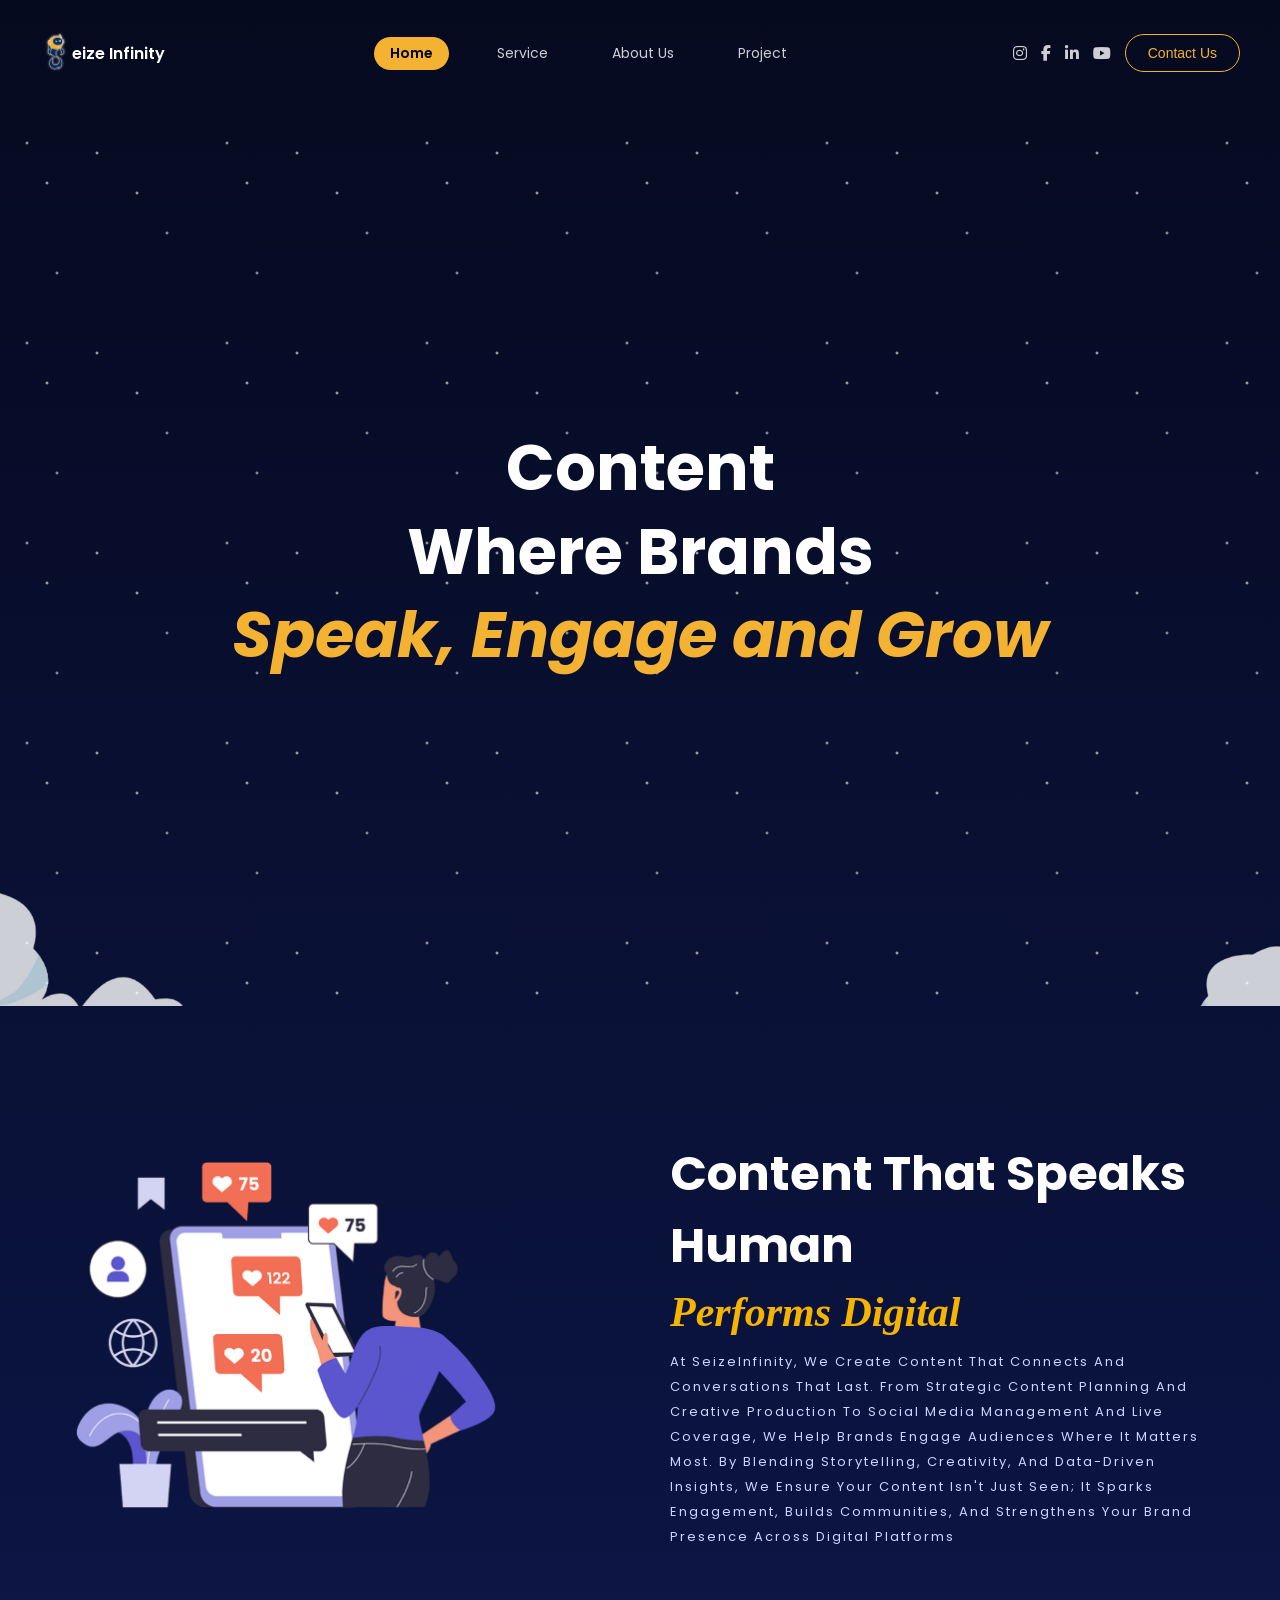
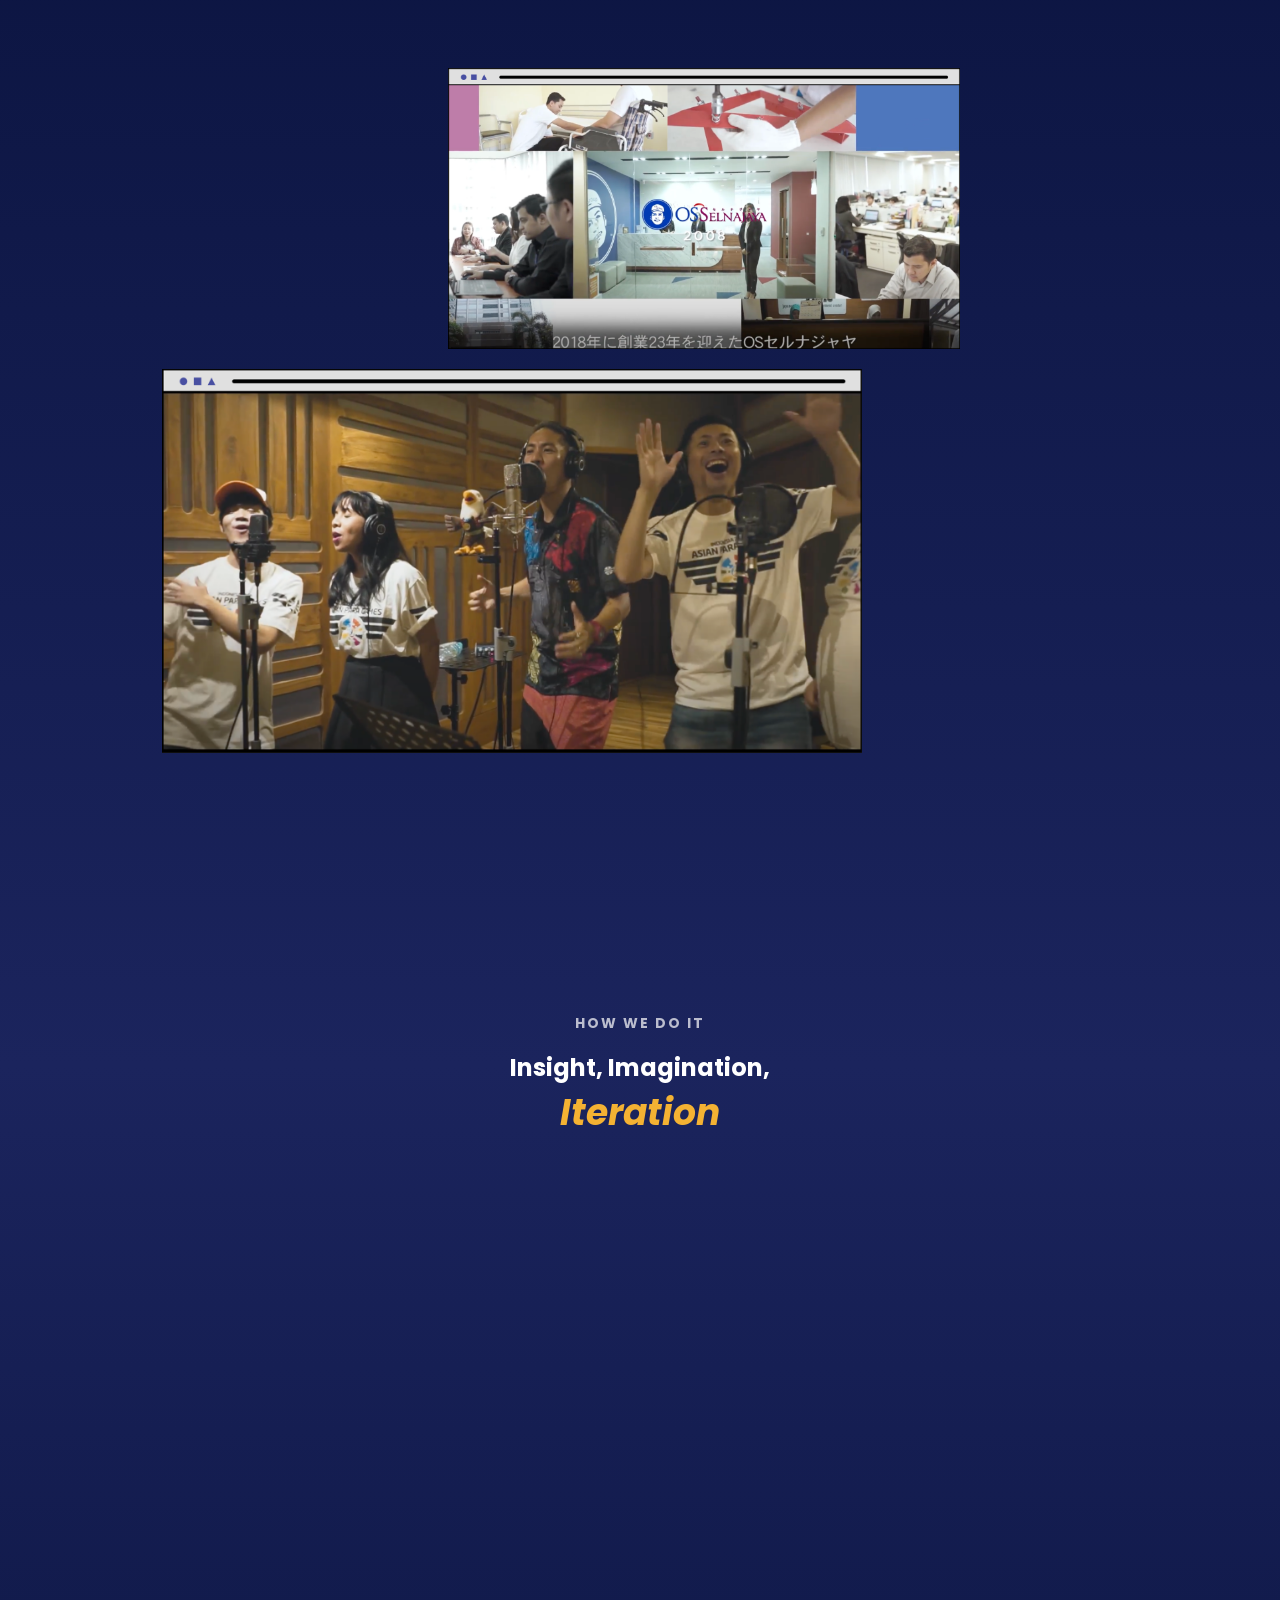
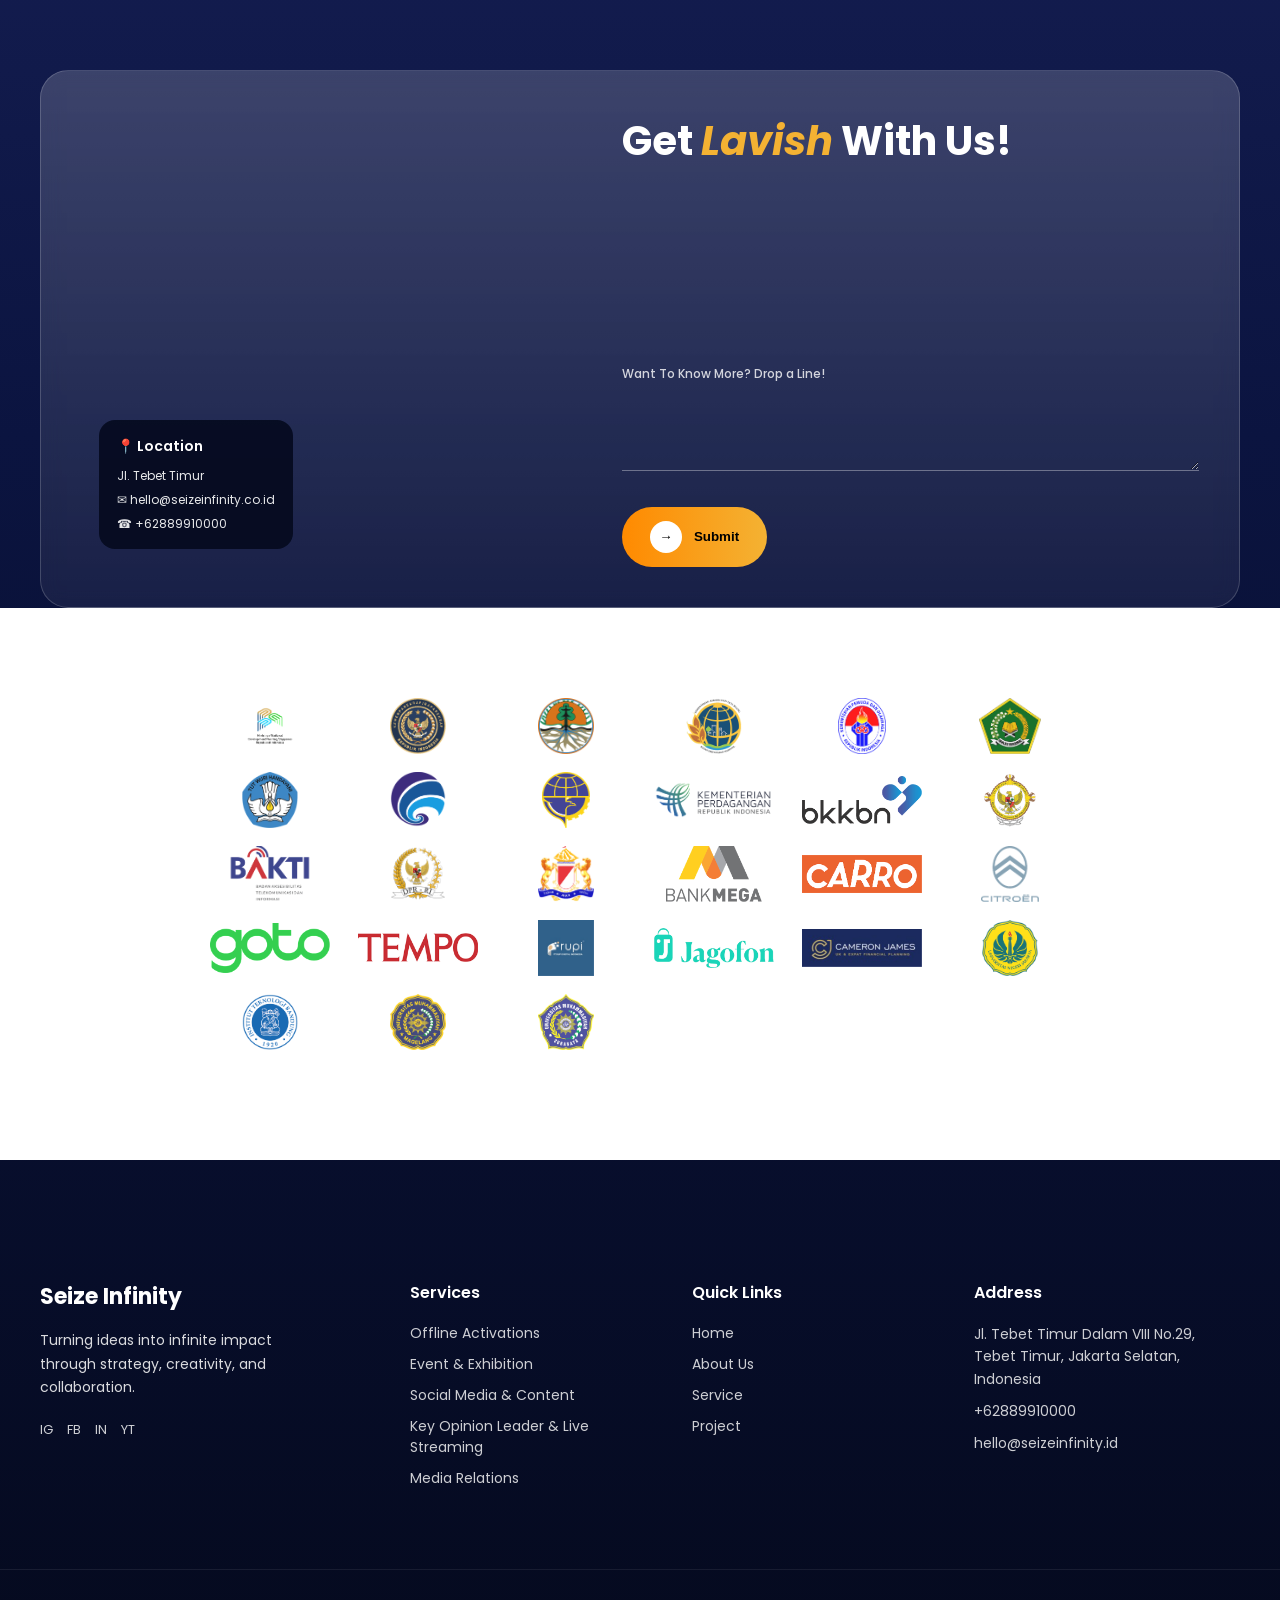
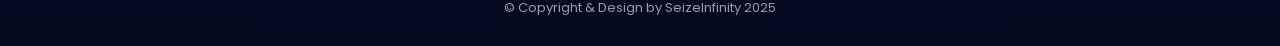
<file: Seize Infinity Content/index3.html>
<!DOCTYPE html>
<html lang="en">
  <head>
    <meta charset="UTF-8" />
    <meta name="viewport" content="width=device-width, initial-scale=1.0" />
    <title>Seize Infinity - Social Media & Content</title>

    <!-- FONT AWESOME -->
    <link rel="stylesheet" href="https://cdnjs.cloudflare.com/ajax/libs/font-awesome/6.5.1/css/all.min.css" />

    <!-- GOOGLE FONTS -->
    <link href="https://fonts.googleapis.com/css2?family=Poppins:wght@300;400;600;700&display=swap" rel="stylesheet" />

    <!-- CSS FILE -->
    <link rel="stylesheet" href="style3.css" />
  </head>

  <body>
    <!-- ================= NAVBAR ================= -->
    <header class="header">
      <nav class="nav container">
        <div class="nav-left">
          <img src="./logo_seize.png" alt="Seize Infinity Logo" class="brand-logo" />
          <span>eize Infinity</span>
        </div>

        <ul class="nav-center">
          <li class="active" data-target="hero">Home</li>
          <li data-target="process">Service</li>
          <li data-target="about">About Us</li>
          <li data-target="project">Project</li>
        </ul>

        <div class="nav-right">
          <a href="#"><i class="fab fa-instagram"></i></a>
          <a href="#"><i class="fab fa-facebook-f"></i></a>
          <a href="#"><i class="fab fa-linkedin-in"></i></a>
          <a href="#"><i class="fab fa-youtube"></i></a>

          <button class="btn-outline">Contact Us</button>
        </div>
      </nav>
    </header>

    <!-- ================= HERO ================= -->
    <section id="hero" class="hero">
      <div class="hero-stars"></div>
      <div class="cloud cloud-left"><img src="./AWan 1.png" alt="Cloud Left" /></div>
      <div class="cloud cloud-right"><img src="./Awan 3.png" alt="Cloud Right" /></div>

      <div class="hero-content">
        <div class="hero-text">
          <h1>Content</h1>
          <h1>Where Brands</h1>
          <h1><em>Speak, Engage and Grow</em></h1>
        </div>
      </div>
    </section>

    <!-- FROM DAILY POSTS -->
    <section class="daily-posts">
      <!-- BACKGROUND RECTANGLE -->
      <div class="rectangle-bg"></div>

      <div class="daily-wrapper">
        <!-- LEFT : IMAGE -->
        <div class="daily-image">
          <img src="image 63.png" alt="Illustration" />
        </div>

        <!-- RIGHT : TEXT -->
        <div class="daily-text">
          <h2>Content That Speaks Human</h2>
          <h3>Performs Digital</h3>
          <span class="tag"
            >At SeizeInfinity, we create content that connects and conversations that last. From strategic content planning and creative production to social media management and live coverage, we help brands engage audiences where it
            matters most. By blending storytelling, creativity, and data-driven insights, we ensure your content isn't just seen; it sparks engagement, builds communities, and strengthens your brand presence across digital platforms</span
          >
        </div>
      </div>
    </section>

    <!-- image -->
    <section class="image">
      <img class="image-1" src="10 1.png" alt="Illustration" />
      <img class="image-2" src="11 1.png" alt="Illustration" />
    </section>

    <!-- PROCESS -->
    <section class="process">
      <h4>HOW WE DO IT</h4>
      <h1>Insight, Imagination,
      <h2>
        <em>Iteration</em>
      </h2>

      <div class="steps">
        <div class="step">
          <h3>01.</h3>
          <h4>Discover The Core</h4>
          <p>We study your audience, brand voice, and
market to build clear direction.</p>
        </div>
        <div class="step">
          <h3>02.</h3>
          <h4>Design The Experience</h4>
          <p>We shape creative results and stories that
connect with fast digital delivery.</p>
        </div>
        <div class="step">
          <h3>03.</h3>
          <h4>Deliver With Impact</h4>
          <p>We manage execution and content flow
to retain and engage your audience.</p>
        </div>
        <div class="step">
          <h3>04.</h3>
          <h4>Refine With Progress</h4>
          <p>We analyze results, learn from data, and
evolve your brand continuously.</p>
        </div>
      </div>
    </section>

    <!-- ================= CONTACT ================= -->
    <section id="about"="contact">
      <div class="container contact-wrapper">
        <!-- LEFT : MAP -->
        <div class="contact-map">
          <iframe src="https://www.google.com/maps?q=Jakarta&output=embed" loading="lazy" referrerpolicy="no-referrer-when-downgrade"> </iframe>

          <div class="map-info">
            <h4>📍 Location</h4>
            <p>Jl. Tebet Timur</p>
            <span>✉ hello@seizeinfinity.co.id</span>
            <span>☎ +62889910000</span>
          </div>
        </div>

        <!-- RIGHT : FORM -->
        <div class="contact-form">
          <h2>Get <span class="emphasis">Lavish</span> With Us!</h2>

          <form>
            <div class="form-grid">
              <div class="form-group">
                <label>Name</label>
                <input type="text" />
              </div>

              <div class="form-group">
                <label>Phone</label>
                <input type="text" />
              </div>

              <div class="form-group">
                <label>Email</label>
                <input type="email" />
              </div>

              <div class="form-group">
                <label>Address</label>
                <input type="text" />
              </div>
            </div>

            <div class="form-group full">
              <label>Want To Know More? Drop a Line!</label>
              <textarea rows="3"></textarea>
            </div>

            <button class="btn-submit"><span>→</span> Submit</button>
          </form>
        </div>
      </div>
    </section>

    <!-- ================= CLIENT LOGOS ================= -->
    <section class="clients">
      <div class="container clients-container">
        <div class="clients-grid">
          <img alt="Client Logo 1" src="./image 1.png" />
          <img alt="Client Logo 2" src="./image 12.png" />
          <img alt="Client Logo 3" src="./image 13.png" />
          <img alt="Client Logo 4" src="./image 14.png" />
          <img alt="Client Logo 5" src="./image 15.png" />
          <img alt="Client Logo 6" src="./image 16.png" />
          <img alt="Client Logo 7" src="./image 23.png" />
          <img alt="Client Logo 8" src="./image 24.png" />
          <img alt="Client Logo 9" src="./image 25.png" />
          <img alt="Client Logo 10" src="./image 26.png" />
          <img alt="Client Logo 11" src="./image 27.png" />
          <img alt="Client Logo 12" src="./image 28-1.png" />
          <img alt="Client Logo 13" src="./image 28.png" />
          <img alt="Client Logo 14" src="./image 29.png" />
          <img alt="Client Logo 15" src="./image 30.png" />
          <img alt="Client Logo 16" src="./image 31.png" />
          <img alt="Client Logo 17" src="./image 33.png" />
          <img alt="Client Logo 18" src="./image 34.png" />
          <img alt="Client Logo 19" src="./image 41.png" />
          <img alt="Client Logo 20" src="./image 43.png" />
          <img alt="Client Logo 21" src="./image 45.png" />
          <img alt="Client Logo 22" src="./image 47.png" />
          <img alt="Client Logo 23" src="./image 48.png" />
          <img alt="Client Logo 24" src="./image 50.png" />
          <img alt="Client Logo 24" src="./image 51.png" />
          <img alt="Client Logo 24" src="./image 53.png" />
          <img alt="Client Logo 24" src="./image 54.png" />
        </div>
      </div>
    </section>

    <!-- ================= FOOTER ================= -->
    <footer id="project"class="footer">
      <div class="container footer-container">
        <!-- BRAND -->
        <div class="footer-brand">
          <h3>Seize Infinity</h3>
          <p>Turning ideas into infinite impact through strategy, creativity, and collaboration.</p>

          <div class="footer-socials">
            <a href="#">IG</a>
            <a href="#">FB</a>
            <a href="#">IN</a>
            <a href="#">YT</a>
          </div>
        </div>

        <!-- SERVICES -->
        <div class="footer-col">
          <h4>Services</h4>
          <ul>
            <li>Offline Activations</li>
            <li>Event & Exhibition</li>
            <li>Social Media & Content</li>
            <li>Key Opinion Leader & Live Streaming</li>
            <li>Media Relations</li>
          </ul>
        </div>

        <!-- QUICK LINKS -->
        <div class="footer-col">
          <h4>Quick Links</h4>
          <ul>
            <li>Home</li>
            <li>About Us</li>
            <li>Service</li>
            <li>Project</li>
          </ul>
        </div>

        <!-- ADDRESS -->
        <div class="footer-col">
          <h4>Address</h4>
          <ul class="footer-contact">
            <li>Jl. Tebet Timur Dalam VIII No.29,<br />Tebet Timur, Jakarta Selatan, Indonesia</li>
            <li>+62889910000</li>
            <li>hello@seizeinfinity.id</li>
          </ul>
        </div>
      </div>

      <div class="footer-bottom">© Copyright & Design by SeizeInfinity 2025</div>
    </footer>

    <script src="script.js"></script>
  </body>
</html>
</file>
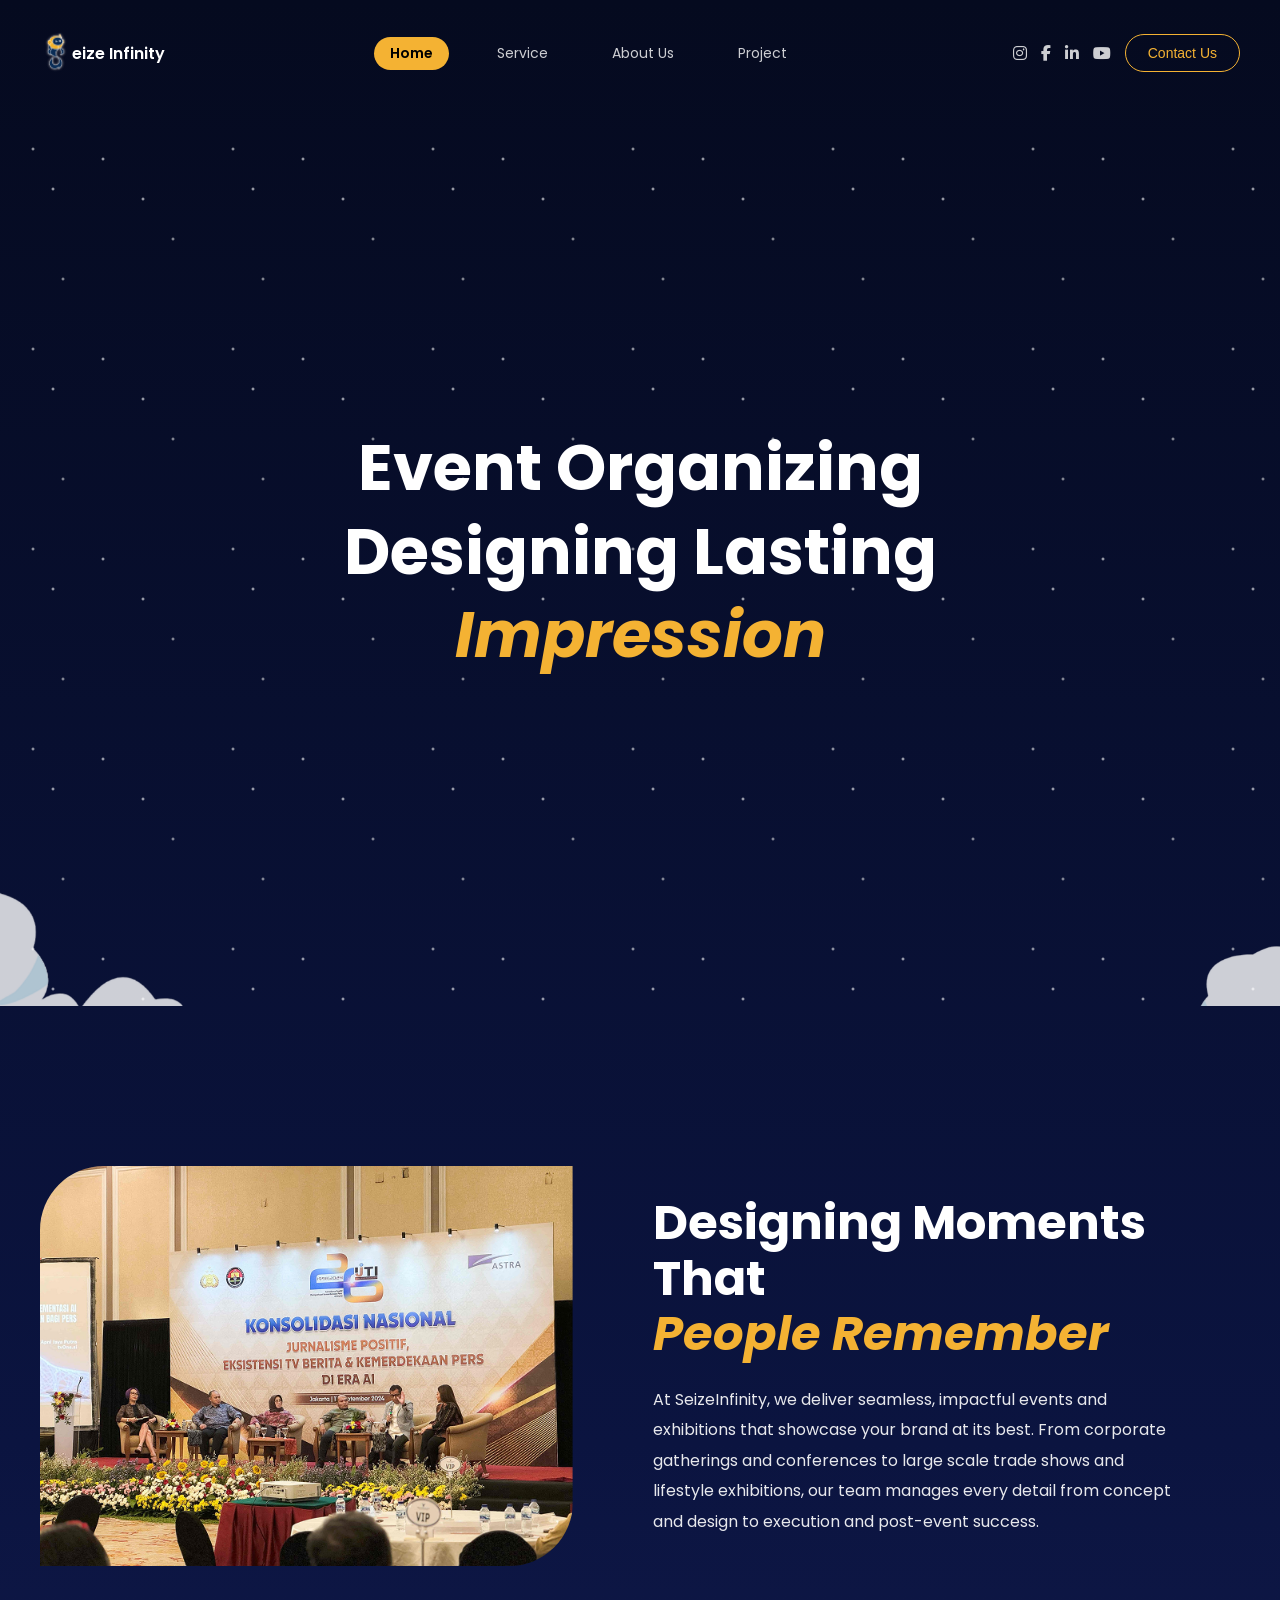
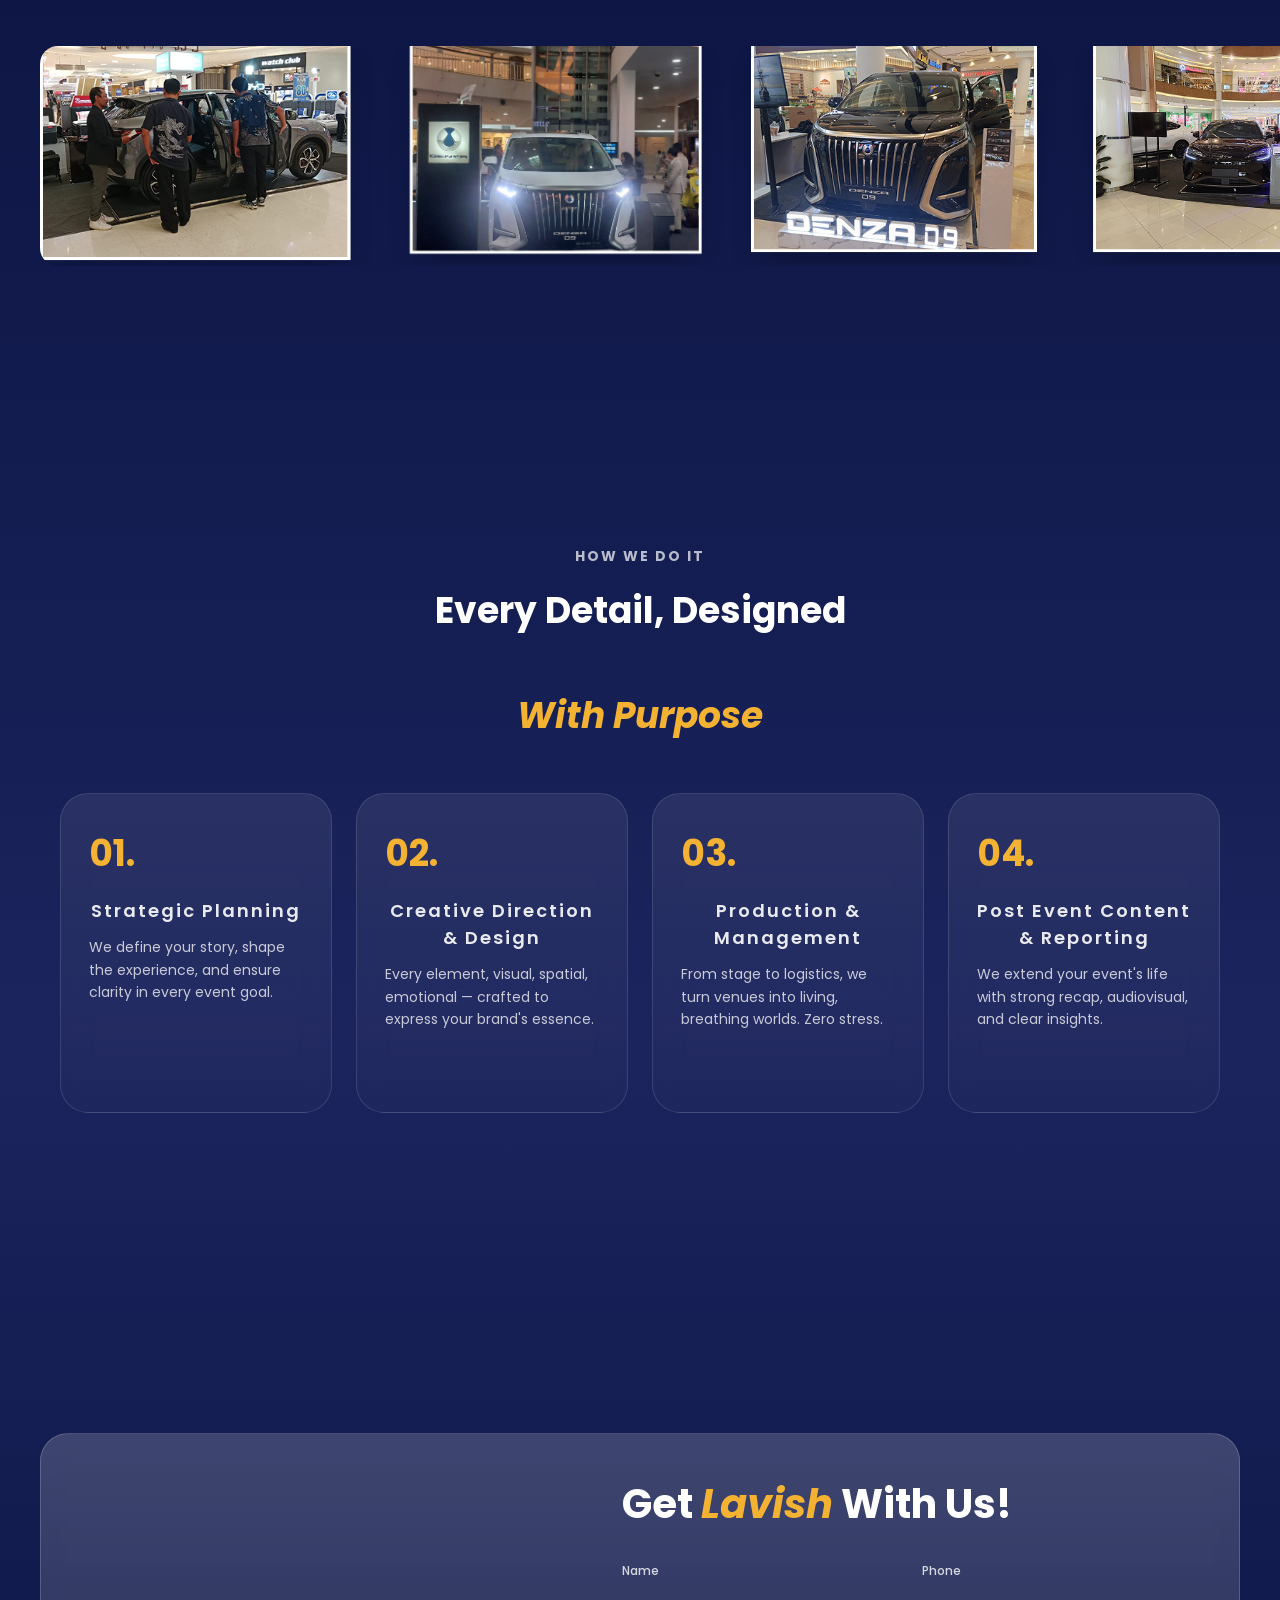
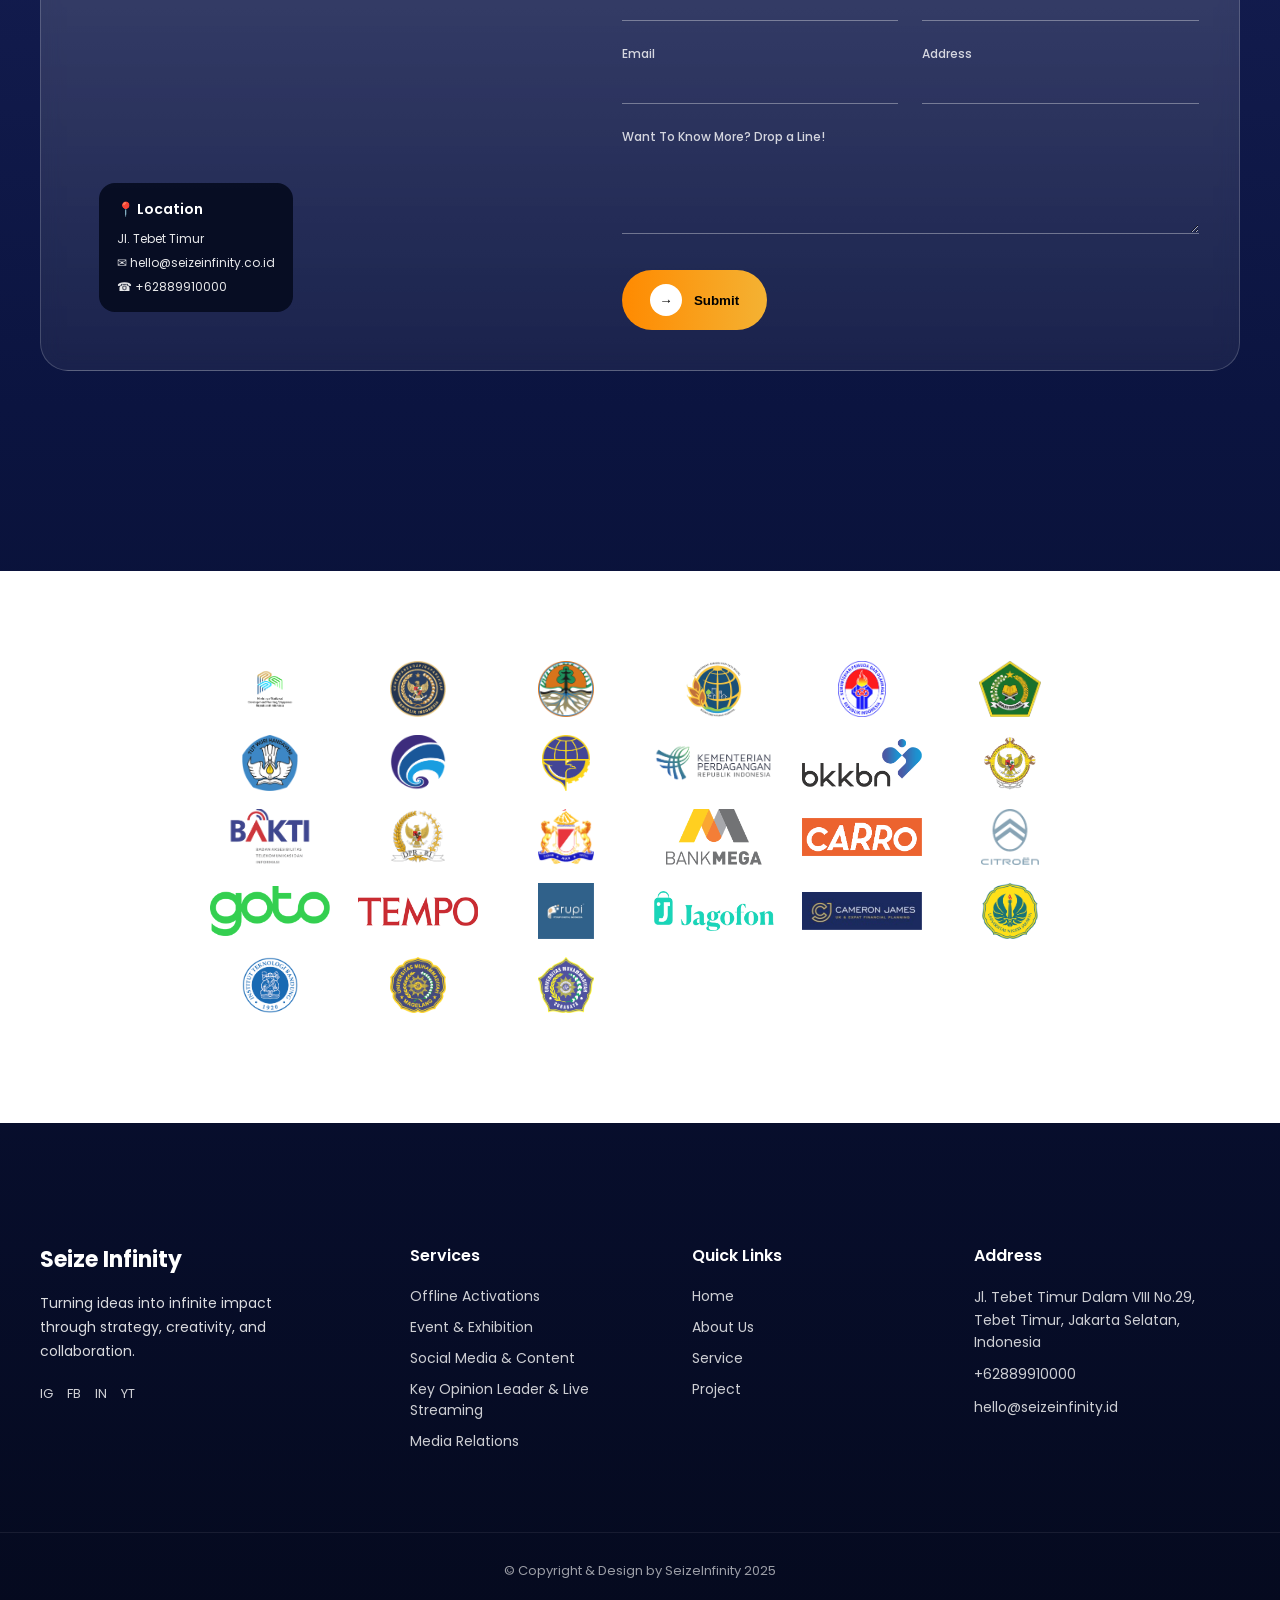
<file: Seize Infinity Event Organizing/index2.html>
<!DOCTYPE html>
<html lang="en">
  <head>
    <meta charset="UTF-8" />
    <meta name="viewport" content="width=device-width, initial-scale=1.0" />
    <title>Seize Infinity - Event Organizing</title>

    <!-- FONT AWESOME -->
    <link rel="stylesheet" href="https://cdnjs.cloudflare.com/ajax/libs/font-awesome/6.5.1/css/all.min.css" />

    <!-- GOOGLE FONTS -->
    <link href="https://fonts.googleapis.com/css2?family=Poppins:wght@300;400;600;700&display=swap" rel="stylesheet" />

    <!-- CSS FILE -->
    <link rel="stylesheet" href="style2.css" />
  </head>

  <body>
    <!-- ================= NAVBAR (DARI UTAMA) ================= -->
    <header class="header">
      <nav class="nav container">
        <div class="nav-left">
          <img src="./logo_seize.png" alt="Seize Infinity Logo" class="brand-logo" />
          <span>eize Infinity</span>
        </div>

        <ul class="nav-center">
          <li class="active" data-target="hero">Home</li>
          <li data-target="process">Service</li>
          <li data-target="about">About Us</li>
          <li data-target="project">Project</li>
        </ul>

        <div class="nav-right">
          <a href="#"><i class="fab fa-instagram"></i></a>
          <a href="#"><i class="fab fa-facebook-f"></i></a>
          <a href="#"><i class="fab fa-linkedin-in"></i></a>
          <a href="#"><i class="fab fa-youtube"></i></a>

          <button class="btn-outline">Contact Us</button>
        </div>
      </nav>
    </header>

    <!-- ================= HERO (DARI EVENT ORGANIZING - DIPERTAHANKAN) ================= -->
    <section id="hero" class="hero">
      <div class="hero-stars"></div>
      <div class="cloud cloud-left"><img src="./AWan 1.png" alt="Cloud Left" /></div>
      <div class="cloud cloud-right"><img src="./Awan 3.png" alt="Cloud Right" /></div>

      <div class="hero-content">
        <div class="hero-text">
          <h1>Event Organizing</h1>
          <h1>Designing Lasting</h1>
          <h1><em>Impression</em></h1>
        </div>
      </div>
    </section>

    <!-- ================= MOMENT SECTION (DARI EVENT ORGANIZING - DIPERTAHANKAN) ================= -->
    <section class="moment-section">
      <div class="moment-container container">
        <div class="moment-image">
          <img src="Service Highlights.png" alt="Service Highlights" />
        </div>

        <div class="moment-content">
          <h2>
            Designing Moments That <br />
            <span><em> People Remember</em></span>
          </h2>
          <p>
            At SeizeInfinity, we deliver seamless, impactful events and exhibitions that showcase your brand at its best. From corporate gatherings and conferences to large scale trade shows and lifestyle exhibitions, our team manages every
            detail from concept and design to execution and post-event success.
          </p>
        </div>
      </div>

      <div class="moment-slider">
        <div class="slider-track">
          <div class="slide"><img src="slider1.png" alt="Slider 1" /></div>
          <div class="slide"><img src="slider2.png" alt="Slider 2" /></div>
          <div class="slide"><img src="slider3.png" alt="Slider 3" /></div>
          <div class="slide"><img src="slider4.png" alt="Slider 4" /></div>
          <div class="slide"><img src="slider5.png" alt="Slider 5" /></div>
        </div>
      </div>
    </section>

    <!-- ================= PROCESS (DARI EVENT ORGANIZING - DIPERTAHANKAN) ================= -->
    <section id="process" class="process">
      <div class="container">
        <h4>HOW WE DO IT</h4>
        <h2>Every Detail, Designed</h2>
        <h2>
          <span><em>With Purpose</em></span>
        </h2>

        <div class="steps">
          <div class="step">
            <h3>01.</h3>
            <h4>Strategic Planning</h4>
            <p>We define your story, shape the experience, and ensure clarity in every event goal.</p>
          </div>
          <div class="step">
            <h3>02.</h3>
            <h4>Creative Direction & Design</h4>
            <p>Every element, visual, spatial, emotional — crafted to express your brand's essence.</p>
          </div>
          <div class="step">
            <h3>03.</h3>
            <h4>Production & Management</h4>
            <p>From stage to logistics, we turn venues into living, breathing worlds. Zero stress.</p>
          </div>
          <div class="step">
            <h3>04.</h3>
            <h4>Post Event Content & Reporting</h4>
            <p>We extend your event's life with strong recap, audiovisual, and clear insights.</p>
          </div>
        </div>
      </div>
    </section>

    <!-- ================= CONTACT (DARI UTAMA) ================= -->
    <section id="about" class="contact">
      <div class="container contact-wrapper">
        <!-- LEFT : MAP -->
        <div class="contact-map">
          <iframe src="https://www.google.com/maps?q=Jakarta&output=embed" loading="lazy" referrerpolicy="no-referrer-when-downgrade"> </iframe>

          <div class="map-info">
            <h4>📍 Location</h4>
            <p>Jl. Tebet Timur</p>
            <span>✉ hello@seizeinfinity.co.id</span>
            <span>☎ +62889910000</span>
          </div>
        </div>

        <!-- RIGHT : FORM -->
        <div class="contact-form">
          <h2>Get <span class="emphasis">Lavish</span> With Us!</h2>

          <form>
            <div class="form-grid">
              <div class="form-group">
                <label>Name</label>
                <input type="text" />
              </div>

              <div class="form-group">
                <label>Phone</label>
                <input type="text" />
              </div>

              <div class="form-group">
                <label>Email</label>
                <input type="email" />
              </div>

              <div class="form-group">
                <label>Address</label>
                <input type="text" />
              </div>
            </div>

            <div class="form-group full">
              <label>Want To Know More? Drop a Line!</label>
              <textarea rows="3"></textarea>
            </div>

            <button class="btn-submit"><span>→</span> Submit</button>
          </form>
        </div>
      </div>
    </section>

    <!-- ================= CLIENT LOGOS (DARI UTAMA) ================= -->
    <section class="clients">
      <div class="container clients-container">
        <div class="clients-grid">
          <img alt="Client Logo 1" src="./image 1.png" />
          <img alt="Client Logo 2" src="./image 12.png" />
          <img alt="Client Logo 3" src="./image 13.png" />
          <img alt="Client Logo 4" src="./image 14.png" />
          <img alt="Client Logo 5" src="./image 15.png" />
          <img alt="Client Logo 6" src="./image 16.png" />
          <img alt="Client Logo 7" src="./image 23.png" />
          <img alt="Client Logo 8" src="./image 24.png" />
          <img alt="Client Logo 9" src="./image 25.png" />
          <img alt="Client Logo 10" src="./image 26.png" />
          <img alt="Client Logo 11" src="./image 27.png" />
          <img alt="Client Logo 12" src="./image 28-1.png" />
          <img alt="Client Logo 13" src="./image 28.png" />
          <img alt="Client Logo 14" src="./image 29.png" />
          <img alt="Client Logo 15" src="./image 30.png" />
          <img alt="Client Logo 16" src="./image 31.png" />
          <img alt="Client Logo 17" src="./image 33.png" />
          <img alt="Client Logo 18" src="./image 34.png" />
          <img alt="Client Logo 19" src="./image 41.png" />
          <img alt="Client Logo 20" src="./image 43.png" />
          <img alt="Client Logo 21" src="./image 45.png" />
          <img alt="Client Logo 22" src="./image 47.png" />
          <img alt="Client Logo 23" src="./image 48.png" />
          <img alt="Client Logo 24" src="./image 50.png" />
          <img alt="Client Logo 24" src="./image 51.png" />
          <img alt="Client Logo 24" src="./image 53.png" />
          <img alt="Client Logo 24" src="./image 54.png" />
        </div>
      </div>
    </section>

    <!-- ================= FOOTER (DARI UTAMA) ================= -->
    <footer id="project" class="footer">
      <div class="container footer-container">
        <!-- BRAND -->
        <div class="footer-brand">
          <h3>Seize Infinity</h3>
          <p>Turning ideas into infinite impact through strategy, creativity, and collaboration.</p>

          <div class="footer-socials">
            <a href="#">IG</a>
            <a href="#">FB</a>
            <a href="#">IN</a>
            <a href="#">YT</a>
          </div>
        </div>

        <!-- SERVICES -->
        <div class="footer-col">
          <h4>Services</h4>
          <ul>
            <li>Offline Activations</li>
            <li>Event & Exhibition</li>
            <li>Social Media & Content</li>
            <li>Key Opinion Leader & Live Streaming</li>
            <li>Media Relations</li>
          </ul>
        </div>

        <!-- QUICK LINKS -->
        <div class="footer-col">
          <h4>Quick Links</h4>
          <ul>
            <li>Home</li>
            <li>About Us</li>
            <li>Service</li>
            <li>Project</li>
          </ul>
        </div>

        <!-- ADDRESS -->
        <div class="footer-col">
          <h4>Address</h4>
          <ul class="footer-contact">
            <li>Jl. Tebet Timur Dalam VIII No.29,<br />Tebet Timur, Jakarta Selatan, Indonesia</li>
            <li>+62889910000</li>
            <li>hello@seizeinfinity.id</li>
          </ul>
        </div>
      </div>

      <div class="footer-bottom">© Copyright & Design by SeizeInfinity 2025</div>
    </footer>

    <script src="script.js"></script>
  </body>
</html>
</file>
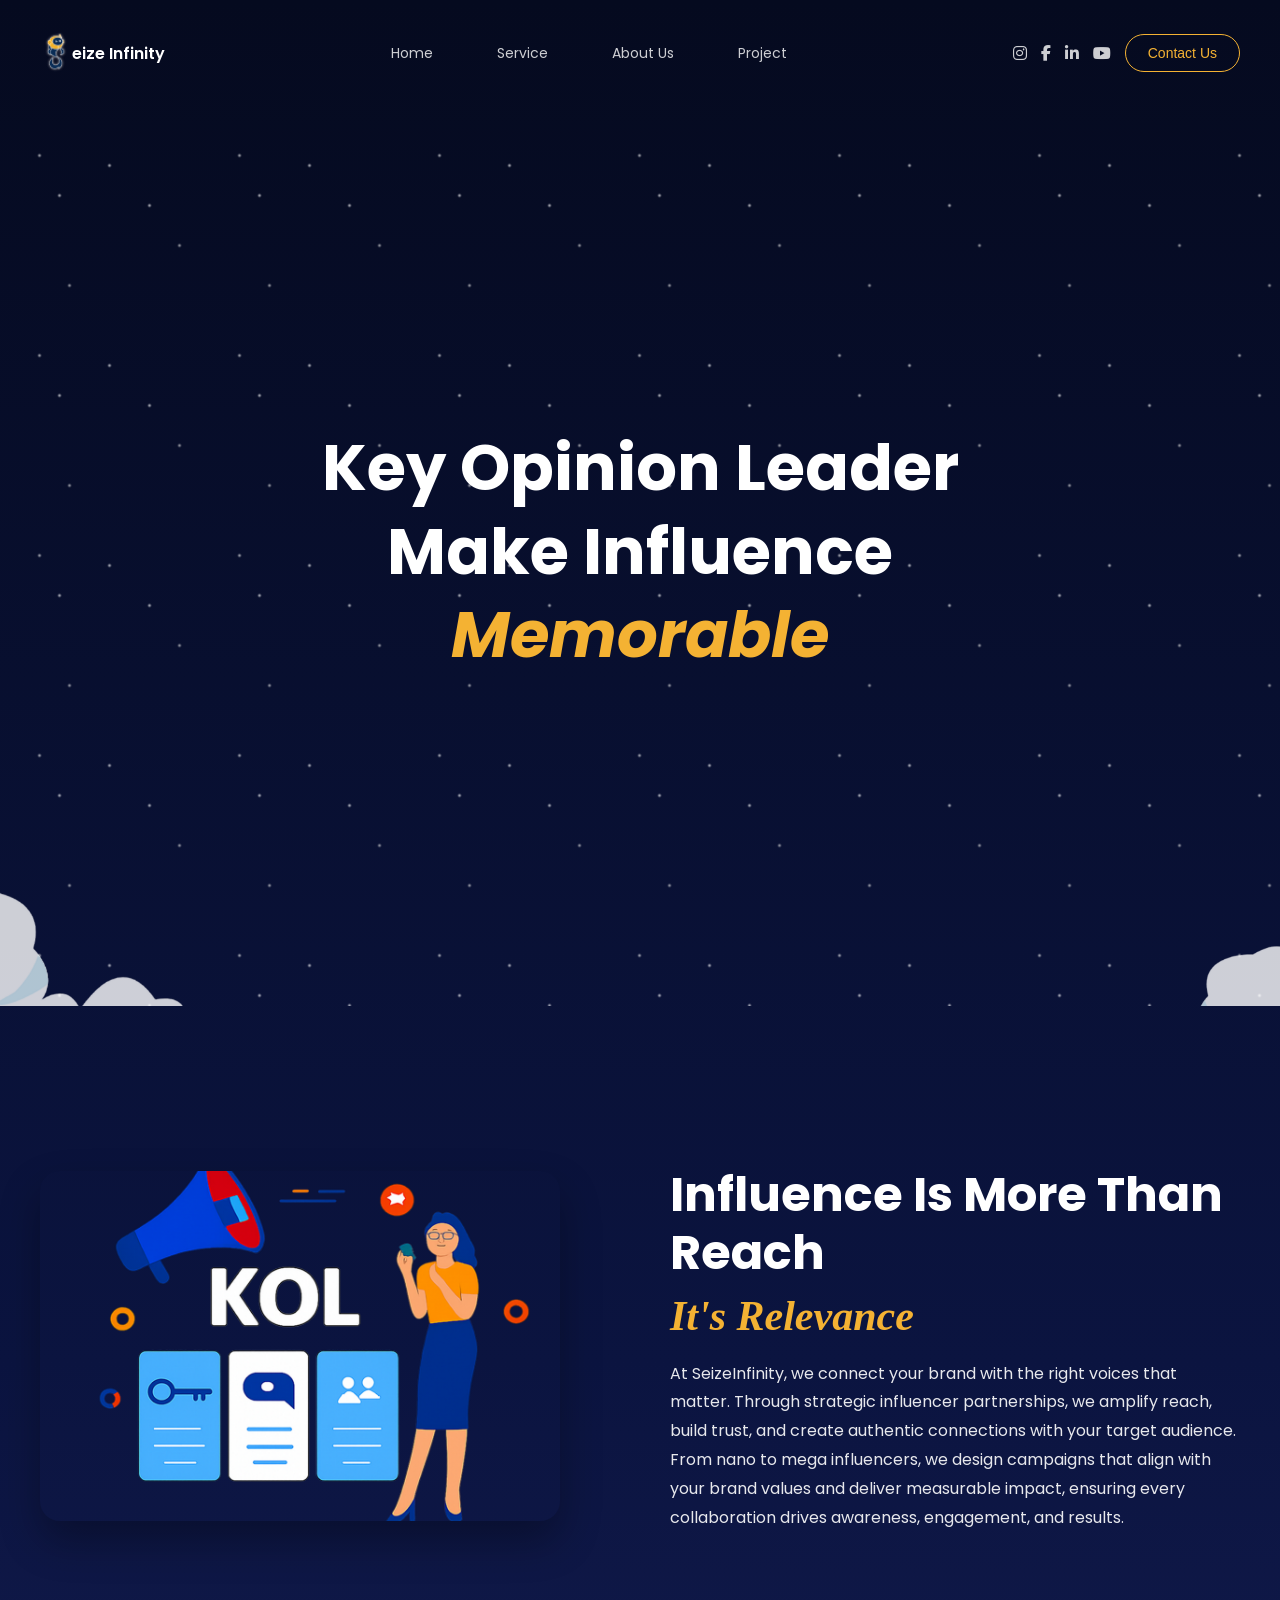
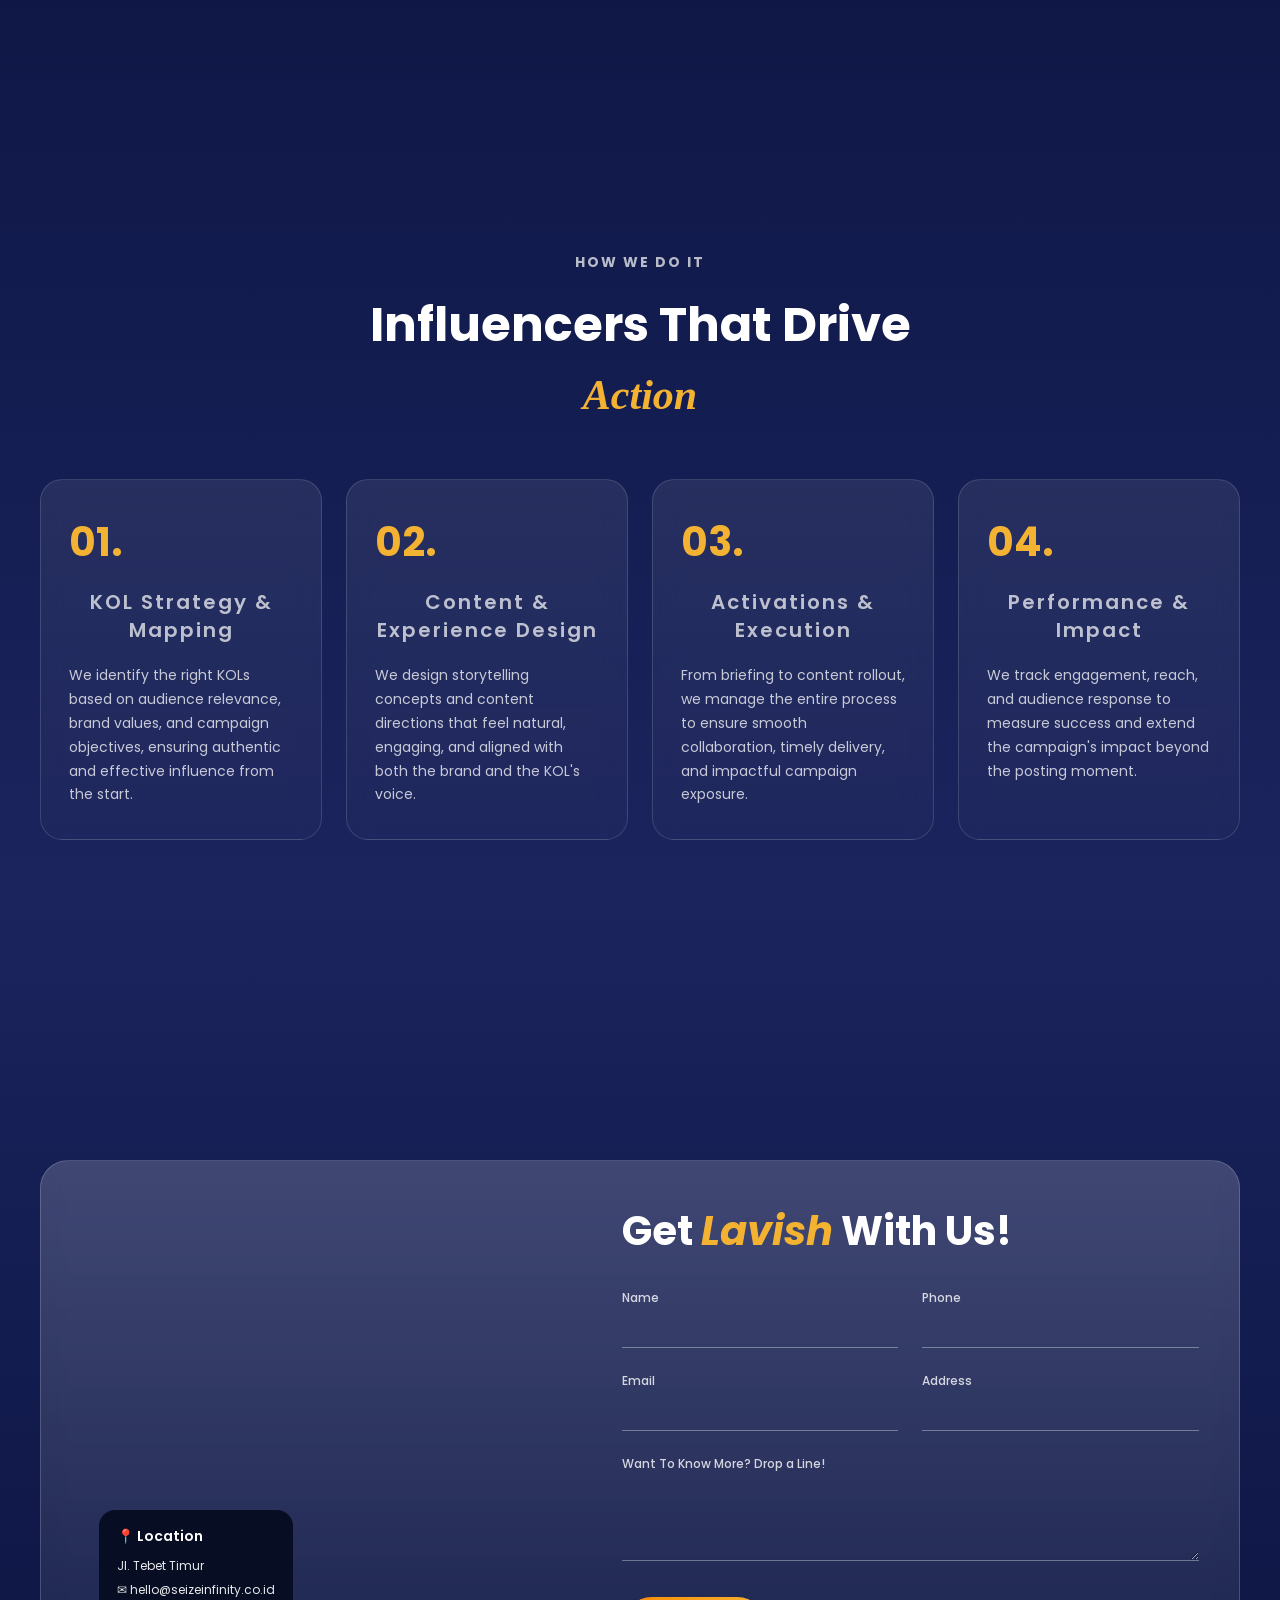
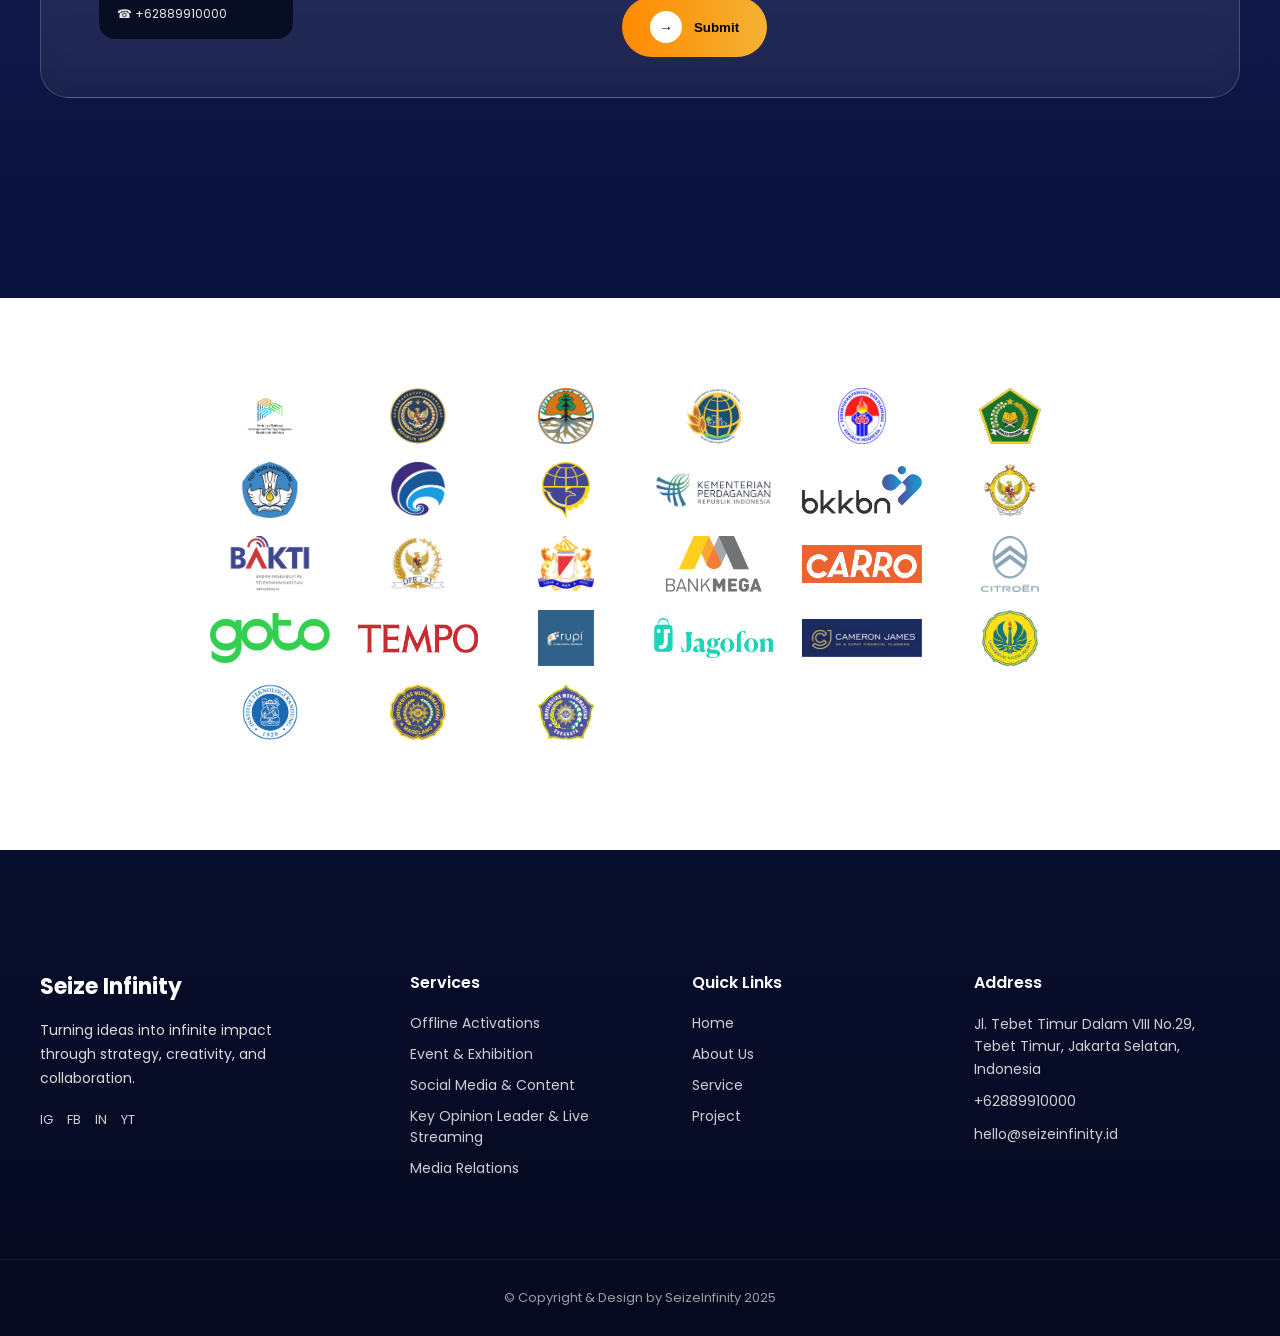
<file: Seize Infinity Key Opinion Leader/index5.html>
<!DOCTYPE html>
<html lang="en">
  <head>
    <meta charset="UTF-8" />
    <meta name="viewport" content="width=device-width, initial-scale=1.0" />
    <title>Seize Infinity - Live Stream & KOL</title>

    <!-- FONT AWESOME -->
    <link rel="stylesheet" href="https://cdnjs.cloudflare.com/ajax/libs/font-awesome/6.5.1/css/all.min.css" />

    <!-- GOOGLE FONTS -->
    <link href="https://fonts.googleapis.com/css2?family=Poppins:wght@300;400;600;700&display=swap" rel="stylesheet" />

    <!-- CSS FILE -->
    <link rel="stylesheet" href="style5.css" />
  </head>

  <body>
    <!-- ================= NAVBAR (DARI UTAMA) ================= -->
    <header class="header">
      <nav class="nav container">
        <div class="nav-left">
          <img src="./logo_seize.png" alt="Seize Infinity Logo" class="brand-logo" />
          <span>eize Infinity</span>
        </div>

        <ul class="nav-center">
          <li class="active" data-target="daily-posts">Home</li>
          <li data-target="process">Service</li>
          <li data-target="about">About Us</li>
          <li data-target="project">Project</li>
        </ul>

        <div class="nav-right">
          <a href="#"><i class="fab fa-instagram"></i></a>
          <a href="#"><i class="fab fa-facebook-f"></i></a>
          <a href="#"><i class="fab fa-linkedin-in"></i></a>
          <a href="#"><i class="fab fa-youtube"></i></a>

          <button class="btn-outline">Contact Us</button>
        </div>
      </nav>
    </header>

    <!-- ================= HERO (DARI OFFLINE ACTIVATION - DIPERTAHANKAN) ================= -->
    <section id="hero" class="hero">
      <div class="hero-stars"></div>
      <div class="cloud cloud-left"><img src="./AWan 1.png" alt="Cloud Left" /></div>
      <div class="cloud cloud-right"><img src="./Awan 3.png" alt="Cloud Right" /></div>

      <div class="hero-content">
        <div class="hero-text">
          <h1>Key Opinion Leader</h1>
          <h1>Make Influence</h1>
          <h1><em>Memorable</em></h1>
        </div>
      </div>
    </section>

    <!-- ================= DAILY POSTS SECTION (DIPERTAHANKAN) ================= -->
    <section id="daily-posts" class="daily-posts">
      <!-- BACKGROUND RECTANGLE -->
      <div class="rectangle-bg"></div>

      <div class="daily-wrapper container">
        <!-- LEFT : IMAGE -->
        <div class="daily-image">
          <img src="Service Highlights.png" alt="Live Stream Illustration" />
        </div>

        <!-- RIGHT : TEXT -->
        <div class="daily-text">
          <h2>Influence Is More Than Reach</h2>
          <h3>It's Relevance</h3>
          <span class="tag">
            At SeizeInfinity, we connect your brand with the right voices that matter. Through strategic influencer partnerships, we amplify reach, build trust, and create authentic connections with your target audience. From nano to mega
            influencers, we design campaigns that align with your brand values and deliver measurable impact, ensuring every collaboration drives awareness, engagement, and results.
          </span>
        </div>
      </div>
    </section>

    <!-- ================= PROCESS (DIPERTAHANKAN) ================= -->
    <section id="process" class="process">
      <div class="container">
        <h4>HOW WE DO IT</h4>
        <h2>Influencers That Drive</h2>
        <h3 class="process-tag">Action</h3>

        <div class="steps">
          <div class="step">
            <h3>01.</h3>
            <h4>KOL Strategy & Mapping</h4>
            <p>We identify the right KOLs based on audience relevance, brand values, and campaign objectives, ensuring authentic and effective influence from the start.</p>
          </div>
          <div class="step">
            <h3>02.</h3>
            <h4>Content & Experience Design</h4>
            <p>We design storytelling concepts and content directions that feel natural, engaging, and aligned with both the brand and the KOL's voice.</p>
          </div>
          <div class="step">
            <h3>03.</h3>
            <h4>Activations & Execution</h4>
            <p>From briefing to content rollout, we manage the entire process to ensure smooth collaboration, timely delivery, and impactful campaign exposure.</p>
          </div>
          <div class="step">
            <h3>04.</h3>
            <h4>Performance & Impact</h4>
            <p>We track engagement, reach, and audience response to measure success and extend the campaign's impact beyond the posting moment.</p>
          </div>
        </div>
      </div>
    </section>

    <!-- ================= CONTACT (DARI UTAMA) ================= -->
    <section id="about" class="contact">
      <div class="container contact-wrapper">
        <!-- LEFT : MAP -->
        <div class="contact-map">
          <iframe src="https://www.google.com/maps?q=Jakarta&output=embed" loading="lazy" referrerpolicy="no-referrer-when-downgrade"> </iframe>

          <div class="map-info">
            <h4>📍 Location</h4>
            <p>Jl. Tebet Timur</p>
            <span>✉ hello@seizeinfinity.co.id</span>
            <span>☎ +62889910000</span>
          </div>
        </div>

        <!-- RIGHT : FORM -->
        <div class="contact-form">
          <h2>Get <span class="emphasis">Lavish</span> With Us!</h2>

          <form>
            <div class="form-grid">
              <div class="form-group">
                <label>Name</label>
                <input type="text" />
              </div>

              <div class="form-group">
                <label>Phone</label>
                <input type="text" />
              </div>

              <div class="form-group">
                <label>Email</label>
                <input type="email" />
              </div>

              <div class="form-group">
                <label>Address</label>
                <input type="text" />
              </div>
            </div>

            <div class="form-group full">
              <label>Want To Know More? Drop a Line!</label>
              <textarea rows="3"></textarea>
            </div>

            <button class="btn-submit"><span>→</span> Submit</button>
          </form>
        </div>
      </div>
    </section>

    <!-- ================= CLIENT LOGOS (DARI UTAMA) ================= -->
    <section class="clients">
      <div class="container clients-container">
        <div class="clients-grid">
          <img alt="Client Logo 1" src="./image 1.png" />
          <img alt="Client Logo 2" src="./image 12.png" />
          <img alt="Client Logo 3" src="./image 13.png" />
          <img alt="Client Logo 4" src="./image 14.png" />
          <img alt="Client Logo 5" src="./image 15.png" />
          <img alt="Client Logo 6" src="./image 16.png" />
          <img alt="Client Logo 7" src="./image 23.png" />
          <img alt="Client Logo 8" src="./image 24.png" />
          <img alt="Client Logo 9" src="./image 25.png" />
          <img alt="Client Logo 10" src="./image 26.png" />
          <img alt="Client Logo 11" src="./image 27.png" />
          <img alt="Client Logo 12" src="./image 28-1.png" />
          <img alt="Client Logo 13" src="./image 28.png" />
          <img alt="Client Logo 14" src="./image 29.png" />
          <img alt="Client Logo 15" src="./image 30.png" />
          <img alt="Client Logo 16" src="./image 31.png" />
          <img alt="Client Logo 17" src="./image 33.png" />
          <img alt="Client Logo 18" src="./image 34.png" />
          <img alt="Client Logo 19" src="./image 41.png" />
          <img alt="Client Logo 20" src="./image 43.png" />
          <img alt="Client Logo 21" src="./image 45.png" />
          <img alt="Client Logo 22" src="./image 47.png" />
          <img alt="Client Logo 23" src="./image 48.png" />
          <img alt="Client Logo 24" src="./image 50.png" />
          <img alt="Client Logo 24" src="./image 51.png" />
          <img alt="Client Logo 24" src="./image 53.png" />
          <img alt="Client Logo 24" src="./image 54.png" />
        </div>
      </div>
    </section>

    <!-- ================= FOOTER (DARI UTAMA) ================= -->
    <footer id="project" class="footer">
      <div class="container footer-container">
        <!-- BRAND -->
        <div class="footer-brand">
          <h3>Seize Infinity</h3>
          <p>Turning ideas into infinite impact through strategy, creativity, and collaboration.</p>

          <div class="footer-socials">
            <a href="#">IG</a>
            <a href="#">FB</a>
            <a href="#">IN</a>
            <a href="#">YT</a>
          </div>
        </div>

        <!-- SERVICES -->
        <div class="footer-col">
          <h4>Services</h4>
          <ul>
            <li>Offline Activations</li>
            <li>Event & Exhibition</li>
            <li>Social Media & Content</li>
            <li>Key Opinion Leader & Live Streaming</li>
            <li>Media Relations</li>
          </ul>
        </div>

        <!-- QUICK LINKS -->
        <div class="footer-col">
          <h4>Quick Links</h4>
          <ul>
            <li>Home</li>
            <li>About Us</li>
            <li>Service</li>
            <li>Project</li>
          </ul>
        </div>

        <!-- ADDRESS -->
        <div class="footer-col">
          <h4>Address</h4>
          <ul class="footer-contact">
            <li>Jl. Tebet Timur Dalam VIII No.29,<br />Tebet Timur, Jakarta Selatan, Indonesia</li>
            <li>+62889910000</li>
            <li>hello@seizeinfinity.id</li>
          </ul>
        </div>
      </div>

      <div class="footer-bottom">© Copyright & Design by SeizeInfinity 2025</div>
    </footer>

    <script src="script.js"></script>
  </body>
</html>
</file>
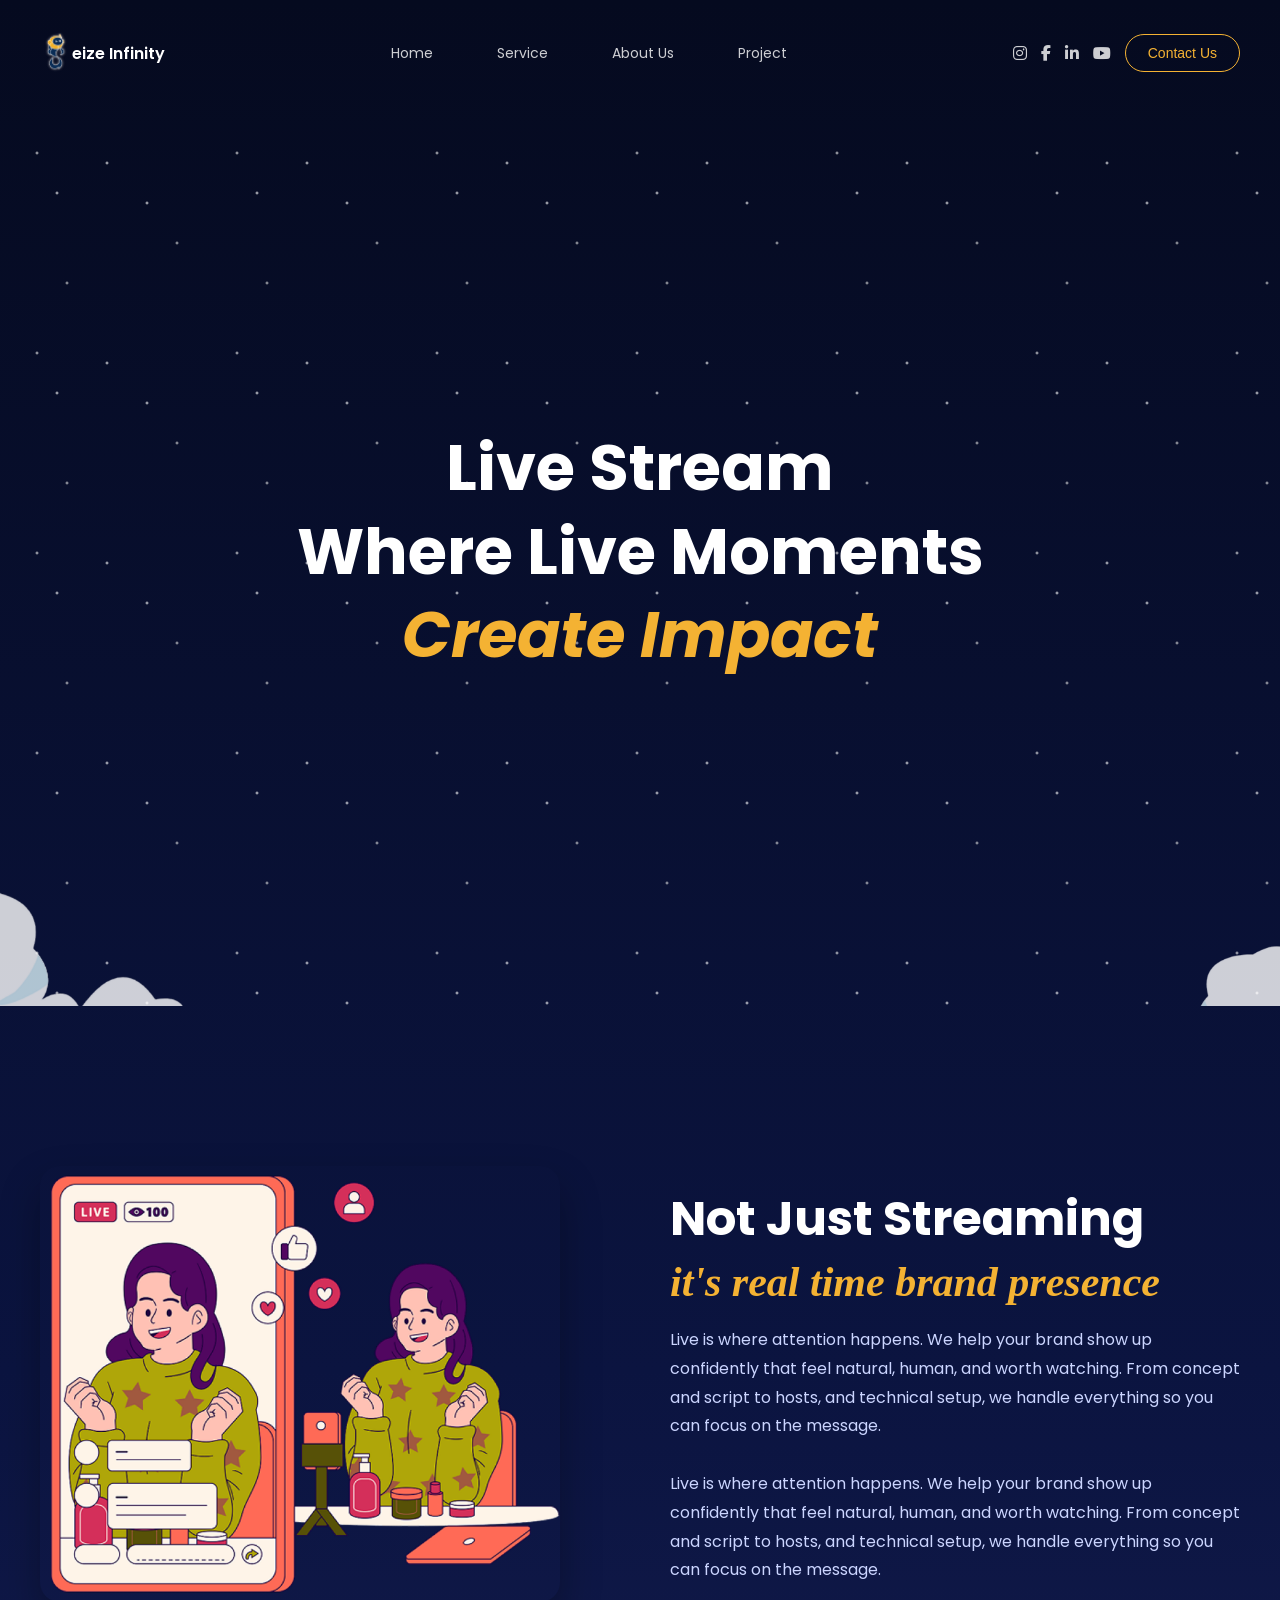
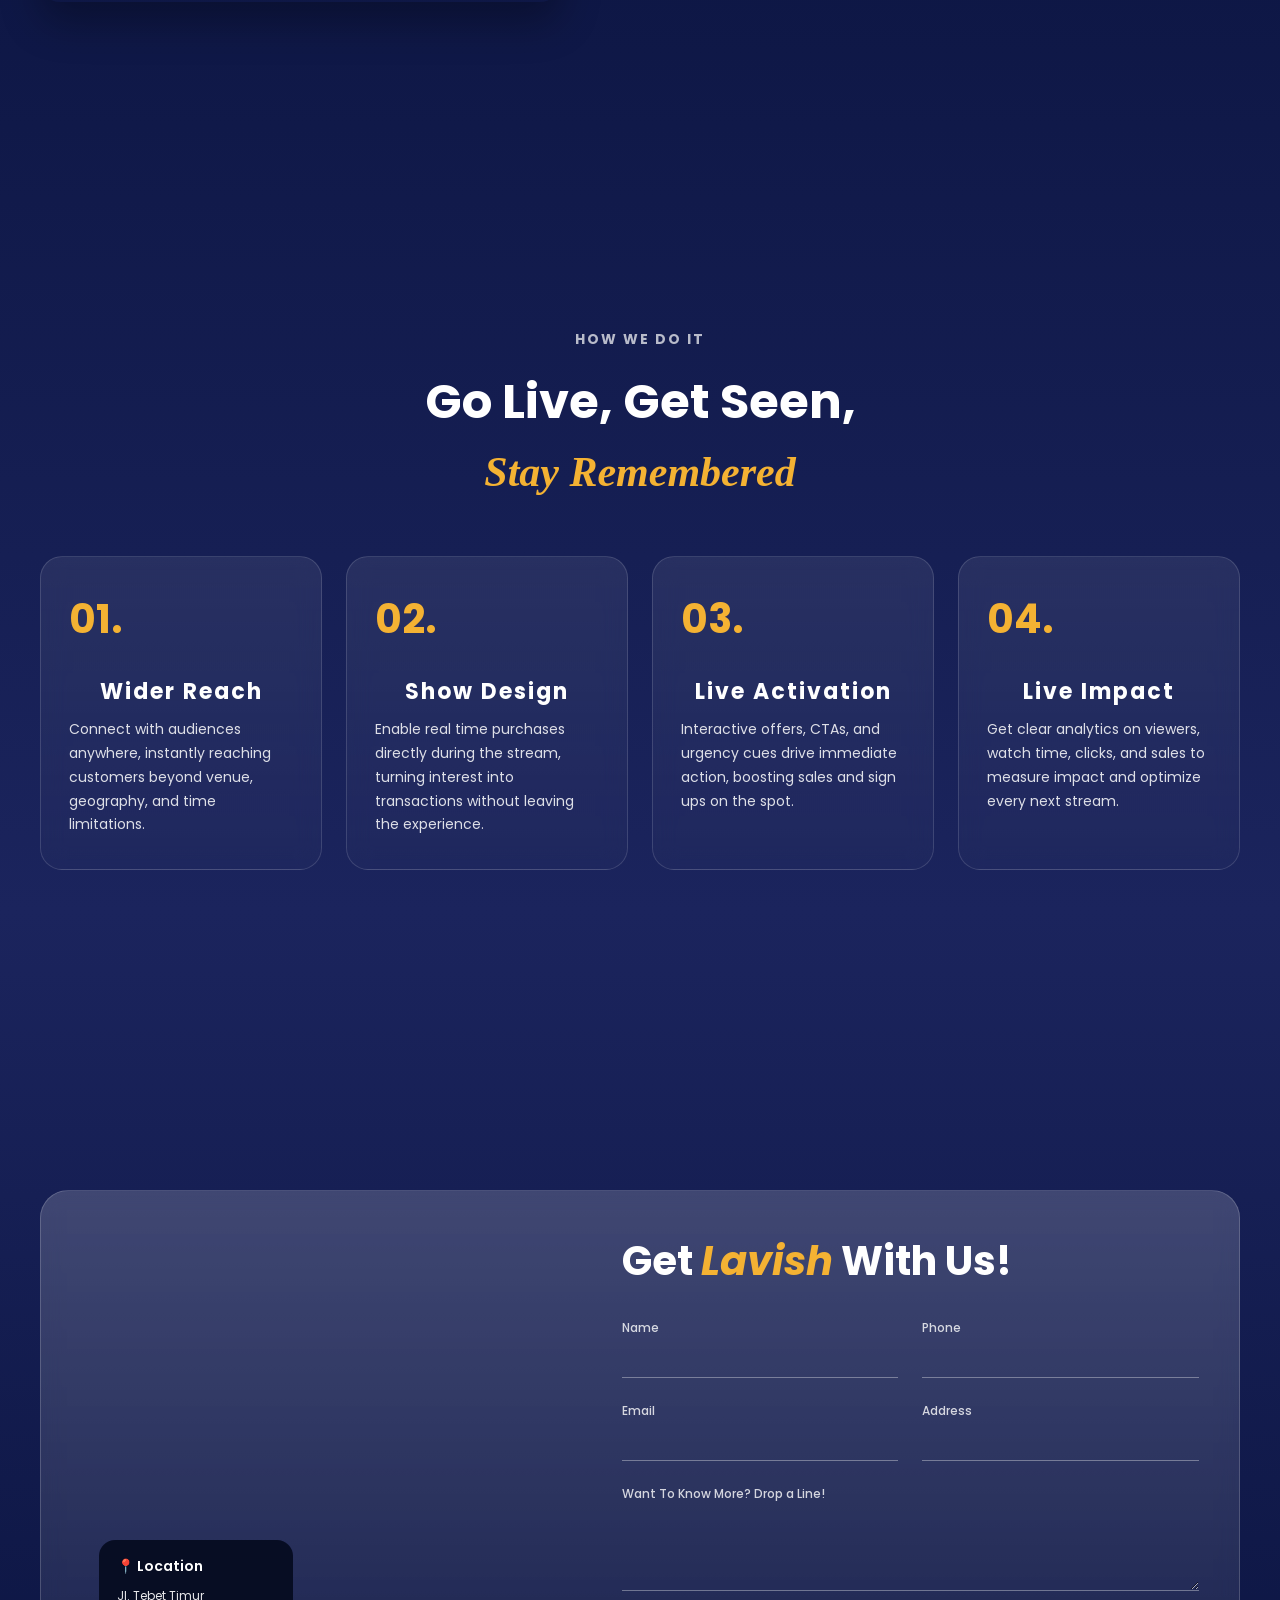
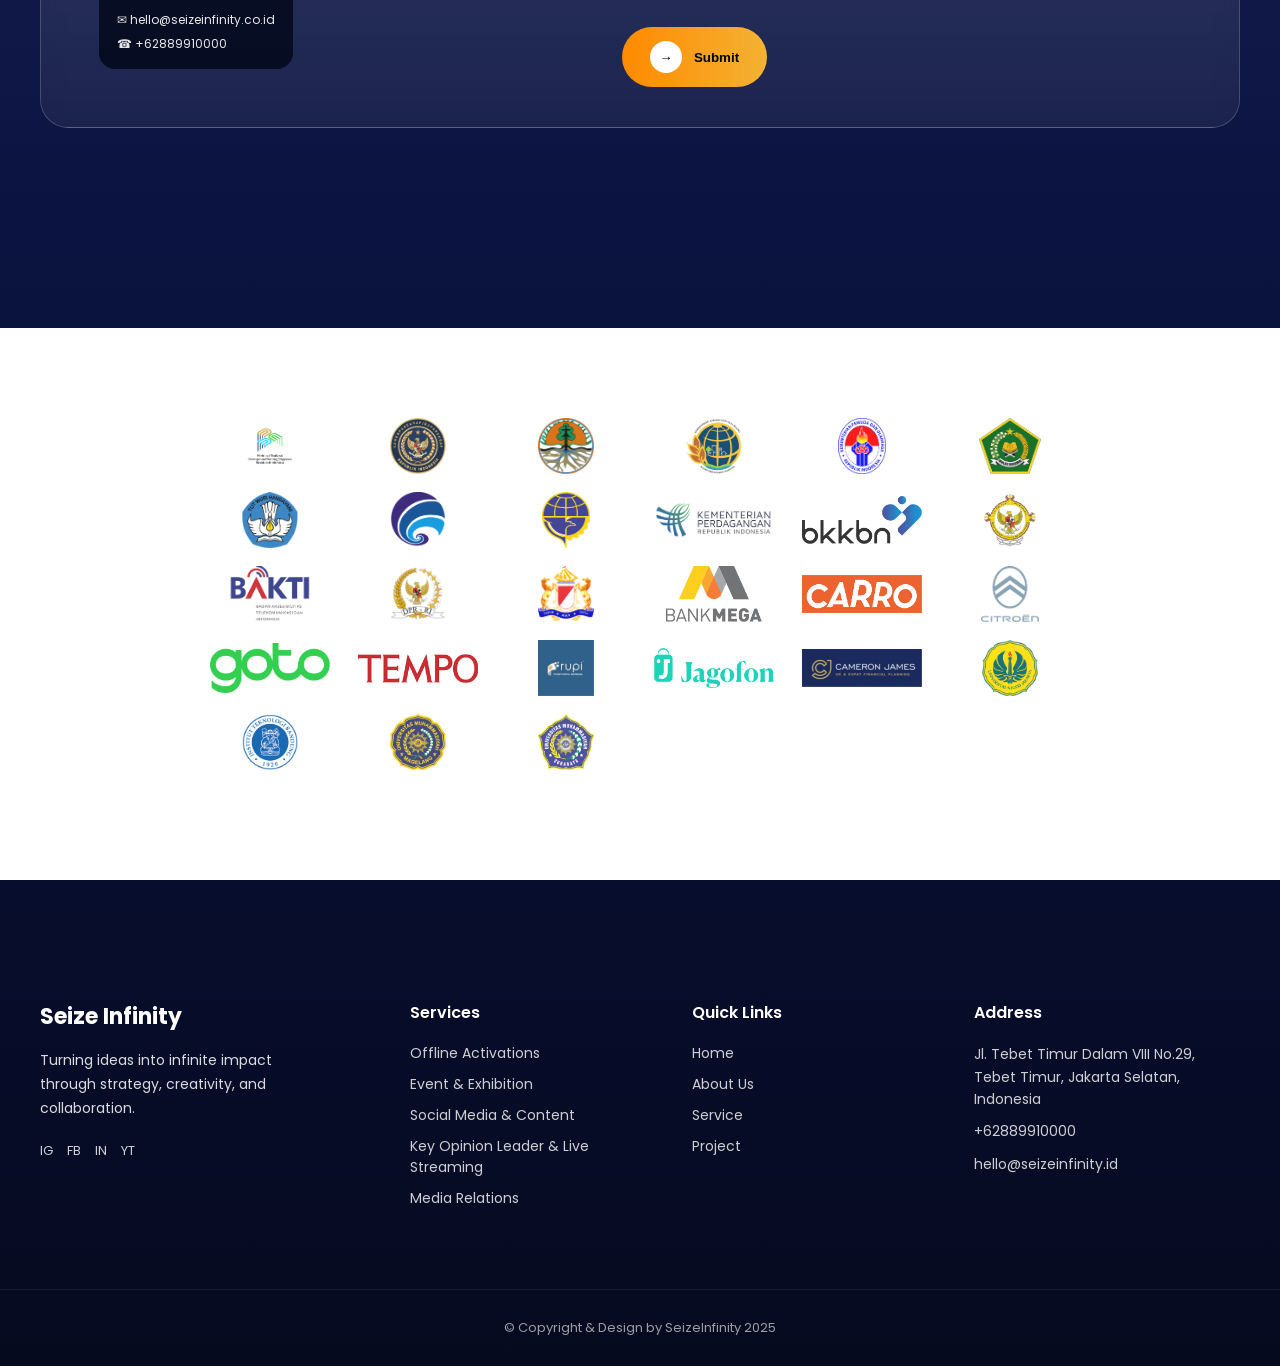
<file: Seize Infinity Live Stream/index4.html>
<!DOCTYPE html>
<html lang="en">
  <head>
    <meta charset="UTF-8" />
    <meta name="viewport" content="width=device-width, initial-scale=1.0" />
    <title>Seize Infinity - Live Streaming</title>

    <!-- FONT AWESOME -->
    <link rel="stylesheet" href="https://cdnjs.cloudflare.com/ajax/libs/font-awesome/6.5.1/css/all.min.css" />

    <!-- GOOGLE FONTS -->
    <link href="https://fonts.googleapis.com/css2?family=Poppins:wght@300;400;600;700&display=swap" rel="stylesheet" />

    <!-- CSS FILE -->
    <link rel="stylesheet" href="style4.css" />
  </head>

  <body>
    <!-- ================= NAVBAR (DARI UTAMA) ================= -->
    <header class="header">
      <nav class="nav container">
        <div class="nav-left">
          <img src="./logo_seize.png" alt="Seize Infinity Logo" class="brand-logo" />
          <span>eize Infinity</span>
        </div>

        <ul class="nav-center">
          <li class="active" data-target="daily-posts">Home</li>
          <li data-target="process">Service</li>
          <li data-target="about">About Us</li>
          <li data-target="project">Project</li>
        </ul>

        <div class="nav-right">
          <a href="#"><i class="fab fa-instagram"></i></a>
          <a href="#"><i class="fab fa-facebook-f"></i></a>
          <a href="#"><i class="fab fa-linkedin-in"></i></a>
          <a href="#"><i class="fab fa-youtube"></i></a>

          <button class="btn-outline">Contact Us</button>
        </div>
      </nav>
    </header>

    <!-- ================= HERO (DARI OFFLINE ACTIVATION - DIPERTAHANKAN) ================= -->
    <section id="hero" class="hero">
      <div class="hero-stars"></div>
      <div class="cloud cloud-left"><img src="./AWan 1.png" alt="Cloud Left" /></div>
      <div class="cloud cloud-right"><img src="./Awan 3.png" alt="Cloud Right" /></div>

      <div class="hero-content">
        <div class="hero-text">
          <h1>Live Stream</h1>
          <h1>Where Live Moments</h1>
          <h1><em>Create Impact</em></h1>
        </div>
      </div>
    </section>

    <!-- ================= DAILY POSTS SECTION (DIPERTAHANKAN) ================= -->
    <section id="daily-posts" class="daily-posts">
      <!-- BACKGROUND RECTANGLE -->
      <div class="rectangle-bg"></div>

      <div class="daily-wrapper container">
        <!-- LEFT : IMAGE -->
        <div class="daily-image">
          <img src="image 61.png" alt="Live Streaming Illustration" />
        </div>

        <!-- RIGHT : TEXT -->
        <div class="daily-text">
          <h2>Not Just Streaming</h2>
          <h3>it's real time brand presence</h3>
          <span class="tag">
            Live is where attention happens. We help your brand show up confidently that feel natural, human, and worth watching. From concept and script to hosts, and technical setup, we handle everything so you can focus on the message.
            <br /><br />
            Live is where attention happens. We help your brand show up confidently that feel natural, human, and worth watching. From concept and script to hosts, and technical setup, we handle everything so you can focus on the message.
          </span>
        </div>
      </div>
    </section>

    <!-- ================= PROCESS (DIPERTAHANKAN) ================= -->
    <section id="process" class="process">
      <div class="container">
        <h4>HOW WE DO IT</h4>
        <h2>Go Live, Get Seen,</h2>
        <h3 class="process-tag">Stay Remembered</h3>

        <div class="steps">
          <div class="step">
            <h3>01.</h3>
            <h4>Wider Reach</h4>
            <p>Connect with audiences anywhere, instantly reaching customers beyond venue, geography, and time limitations.</p>
          </div>
          <div class="step">
            <h3>02.</h3>
            <h4>Show Design</h4>
            <p>Enable real time purchases directly during the stream, turning interest into transactions without leaving the experience.</p>
          </div>
          <div class="step">
            <h3>03.</h3>
            <h4>Live Activation</h4>
            <p>Interactive offers, CTAs, and urgency cues drive immediate action, boosting sales and sign ups on the spot.</p>
          </div>
          <div class="step">
            <h3>04.</h3>
            <h4>Live Impact</h4>
            <p>Get clear analytics on viewers, watch time, clicks, and sales to measure impact and optimize every next stream.</p>
          </div>
        </div>
      </div>
    </section>

    <!-- ================= CONTACT (DARI UTAMA) ================= -->
    <section id="about" class="contact">
      <div class="container contact-wrapper">
        <!-- LEFT : MAP -->
        <div class="contact-map">
          <iframe src="https://www.google.com/maps?q=Jakarta&output=embed" loading="lazy" referrerpolicy="no-referrer-when-downgrade"> </iframe>

          <div class="map-info">
            <h4>📍 Location</h4>
            <p>Jl. Tebet Timur</p>
            <span>✉ hello@seizeinfinity.co.id</span>
            <span>☎ +62889910000</span>
          </div>
        </div>

        <!-- RIGHT : FORM -->
        <div class="contact-form">
          <h2>Get <span class="emphasis">Lavish</span> With Us!</h2>

          <form>
            <div class="form-grid">
              <div class="form-group">
                <label>Name</label>
                <input type="text" />
              </div>

              <div class="form-group">
                <label>Phone</label>
                <input type="text" />
              </div>

              <div class="form-group">
                <label>Email</label>
                <input type="email" />
              </div>

              <div class="form-group">
                <label>Address</label>
                <input type="text" />
              </div>
            </div>

            <div class="form-group full">
              <label>Want To Know More? Drop a Line!</label>
              <textarea rows="3"></textarea>
            </div>

            <button class="btn-submit"><span>→</span> Submit</button>
          </form>
        </div>
      </div>
    </section>

    <!-- ================= CLIENT LOGOS (DARI UTAMA) ================= -->
    <section class="clients">
      <div class="container clients-container">
        <div class="clients-grid">
          <img alt="Client Logo 1" src="./image 1.png" />
          <img alt="Client Logo 2" src="./image 12.png" />
          <img alt="Client Logo 3" src="./image 13.png" />
          <img alt="Client Logo 4" src="./image 14.png" />
          <img alt="Client Logo 5" src="./image 15.png" />
          <img alt="Client Logo 6" src="./image 16.png" />
          <img alt="Client Logo 7" src="./image 23.png" />
          <img alt="Client Logo 8" src="./image 24.png" />
          <img alt="Client Logo 9" src="./image 25.png" />
          <img alt="Client Logo 10" src="./image 26.png" />
          <img alt="Client Logo 11" src="./image 27.png" />
          <img alt="Client Logo 12" src="./image 28-1.png" />
          <img alt="Client Logo 13" src="./image 28.png" />
          <img alt="Client Logo 14" src="./image 29.png" />
          <img alt="Client Logo 15" src="./image 30.png" />
          <img alt="Client Logo 16" src="./image 31.png" />
          <img alt="Client Logo 17" src="./image 33.png" />
          <img alt="Client Logo 18" src="./image 34.png" />
          <img alt="Client Logo 19" src="./image 41.png" />
          <img alt="Client Logo 20" src="./image 43.png" />
          <img alt="Client Logo 21" src="./image 45.png" />
          <img alt="Client Logo 22" src="./image 47.png" />
          <img alt="Client Logo 23" src="./image 48.png" />
          <img alt="Client Logo 24" src="./image 50.png" />
          <img alt="Client Logo 24" src="./image 51.png" />
          <img alt="Client Logo 24" src="./image 53.png" />
          <img alt="Client Logo 24" src="./image 54.png" />
        </div>
      </div>
    </section>

    <!-- ================= FOOTER (DARI UTAMA) ================= -->
    <footer id="project" class="footer">
      <div class="container footer-container">
        <!-- BRAND -->
        <div class="footer-brand">
          <h3>Seize Infinity</h3>
          <p>Turning ideas into infinite impact through strategy, creativity, and collaboration.</p>

          <div class="footer-socials">
            <a href="#">IG</a>
            <a href="#">FB</a>
            <a href="#">IN</a>
            <a href="#">YT</a>
          </div>
        </div>

        <!-- SERVICES -->
        <div class="footer-col">
          <h4>Services</h4>
          <ul>
            <li>Offline Activations</li>
            <li>Event & Exhibition</li>
            <li>Social Media & Content</li>
            <li>Key Opinion Leader & Live Streaming</li>
            <li>Media Relations</li>
          </ul>
        </div>

        <!-- QUICK LINKS -->
        <div class="footer-col">
          <h4>Quick Links</h4>
          <ul>
            <li>Home</li>
            <li>About Us</li>
            <li>Service</li>
            <li>Project</li>
          </ul>
        </div>

        <!-- ADDRESS -->
        <div class="footer-col">
          <h4>Address</h4>
          <ul class="footer-contact">
            <li>Jl. Tebet Timur Dalam VIII No.29,<br />Tebet Timur, Jakarta Selatan, Indonesia</li>
            <li>+62889910000</li>
            <li>hello@seizeinfinity.id</li>
          </ul>
        </div>
      </div>

      <div class="footer-bottom">© Copyright & Design by SeizeInfinity 2025</div>
    </footer>

    <script src="script.js"></script>
  </body>
</html>
</file>
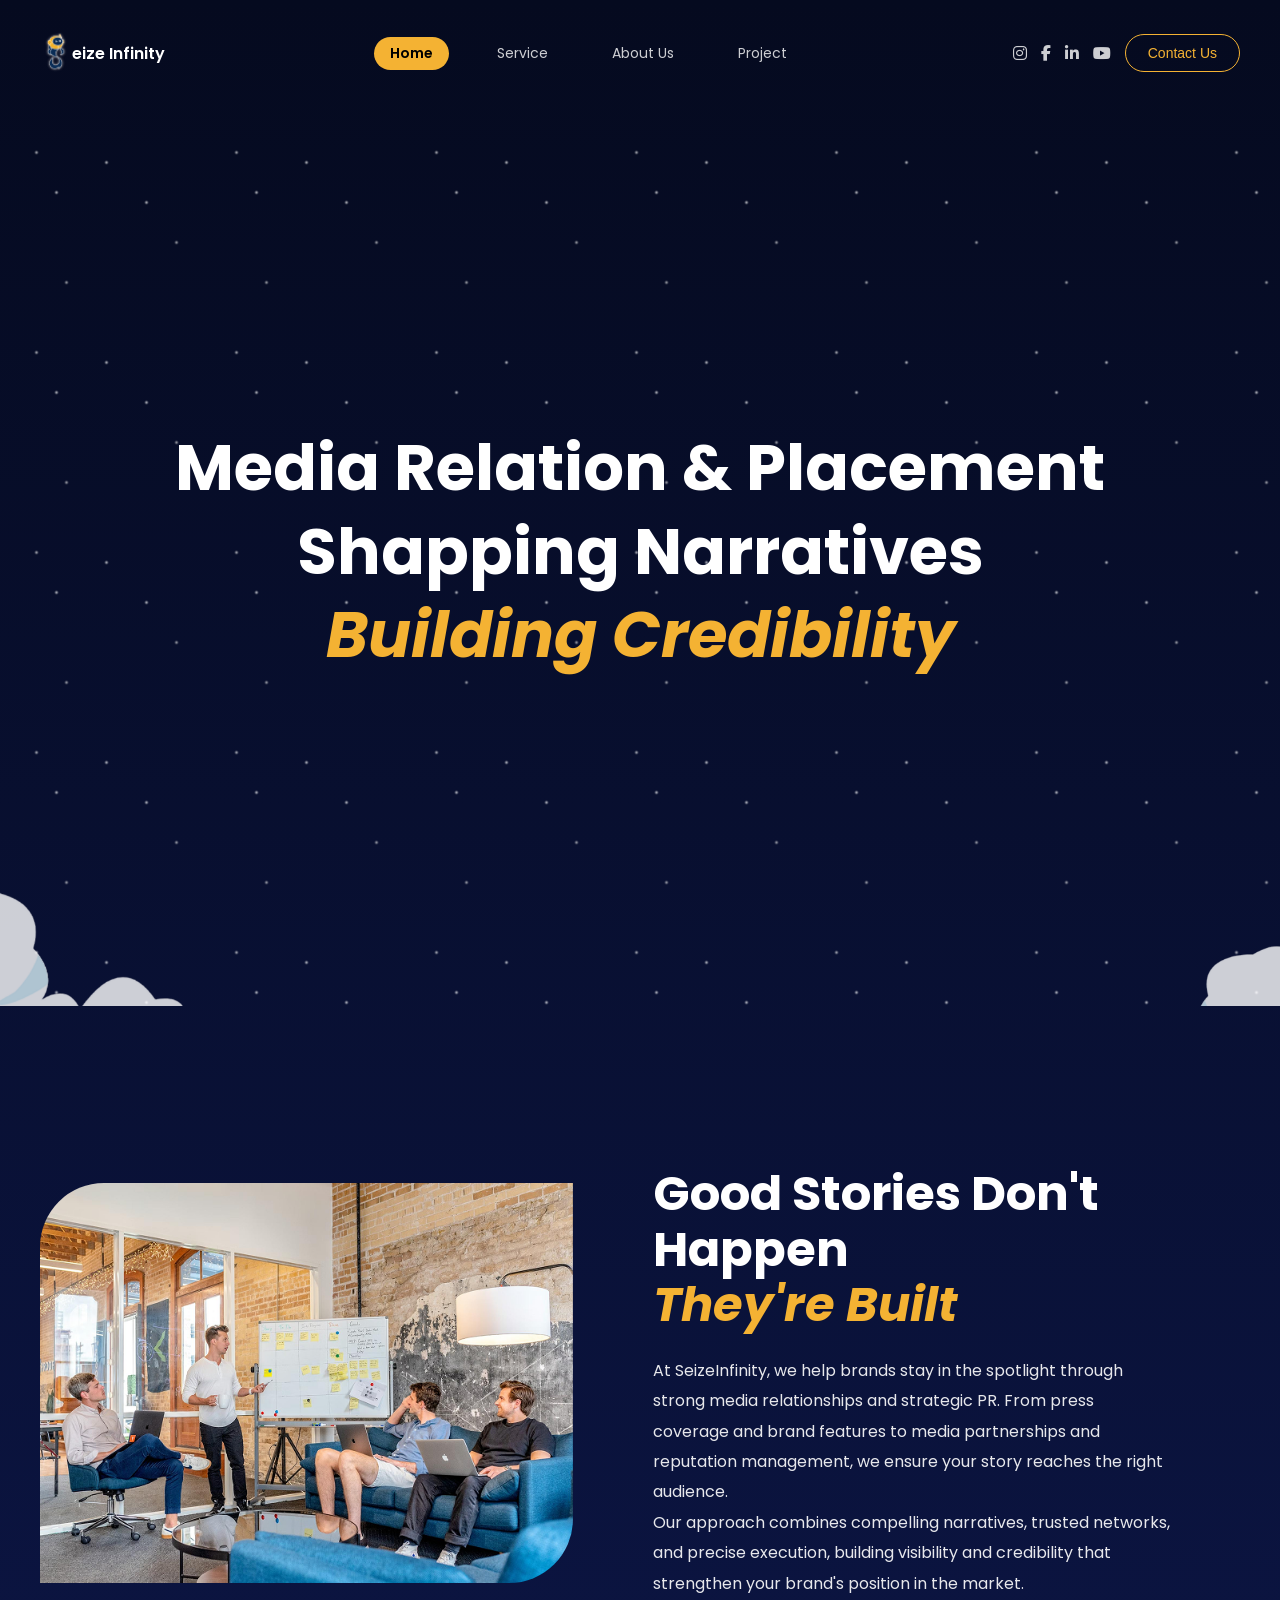
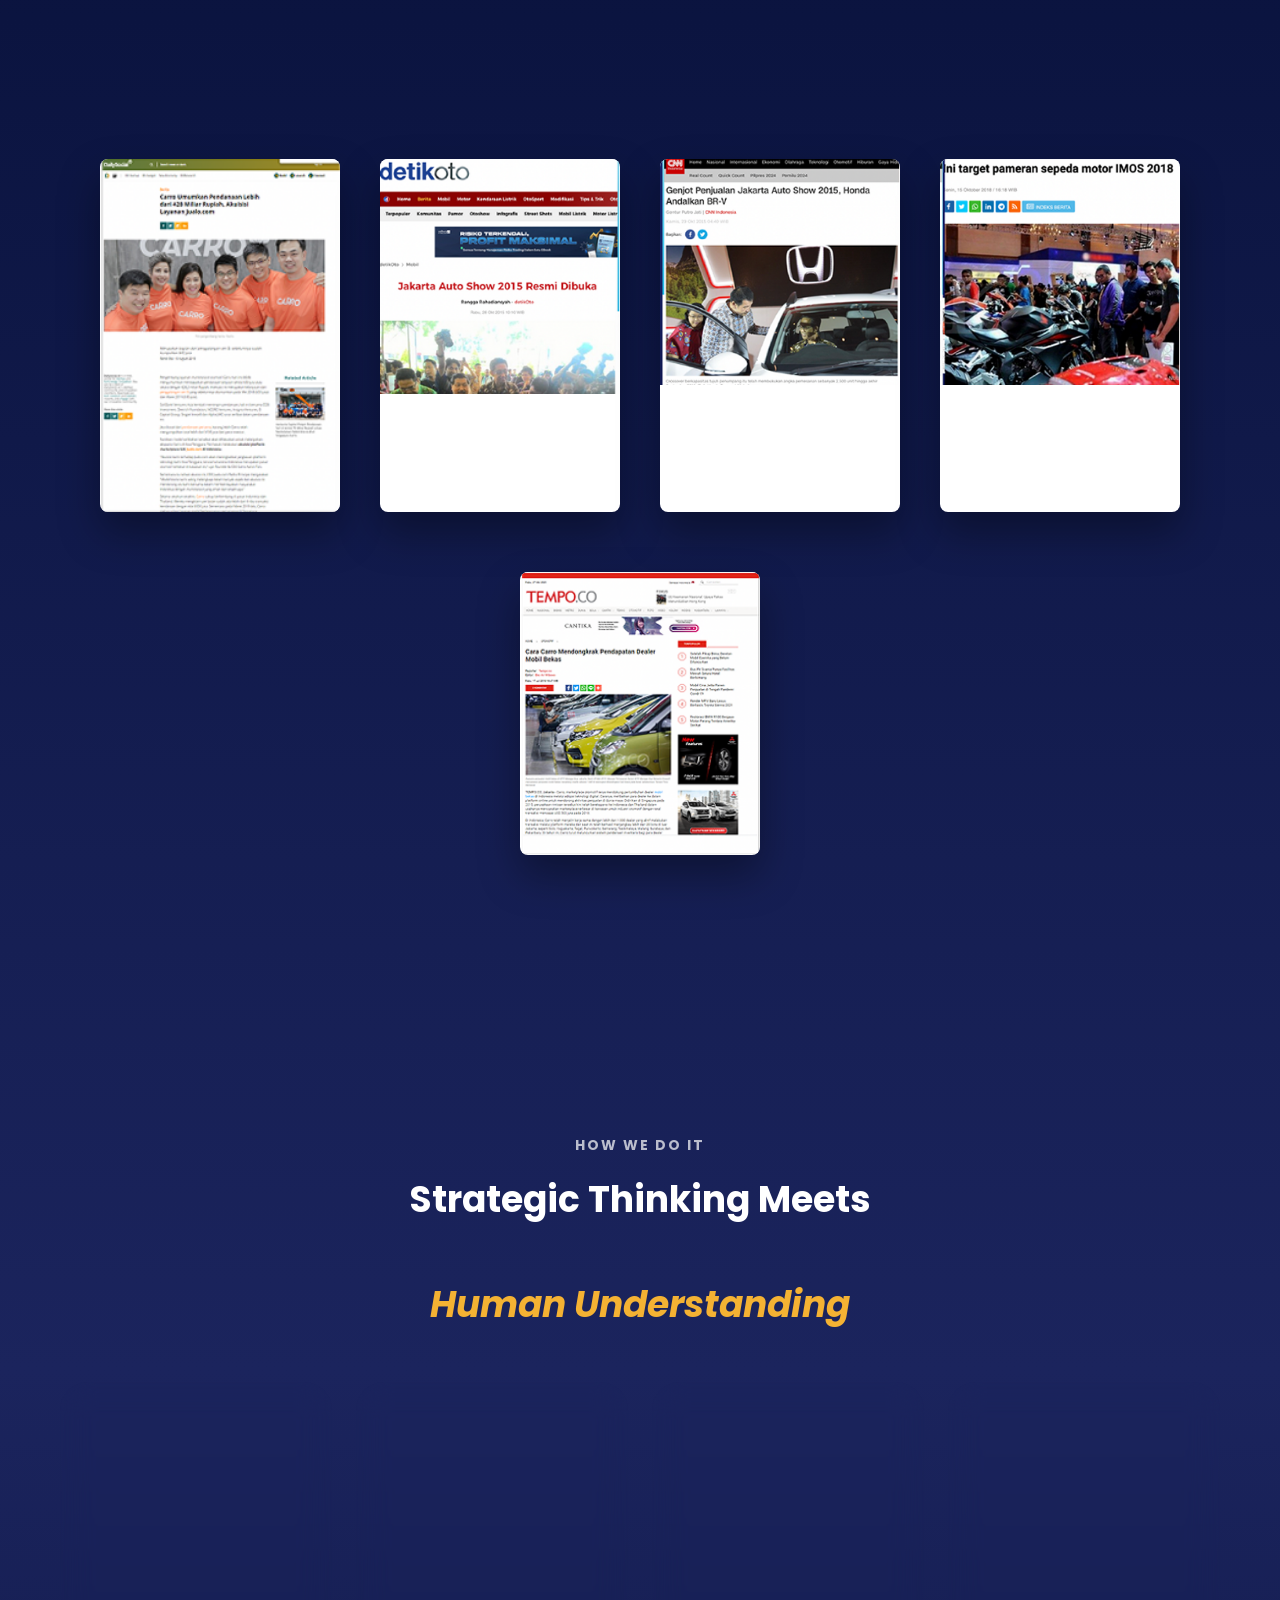
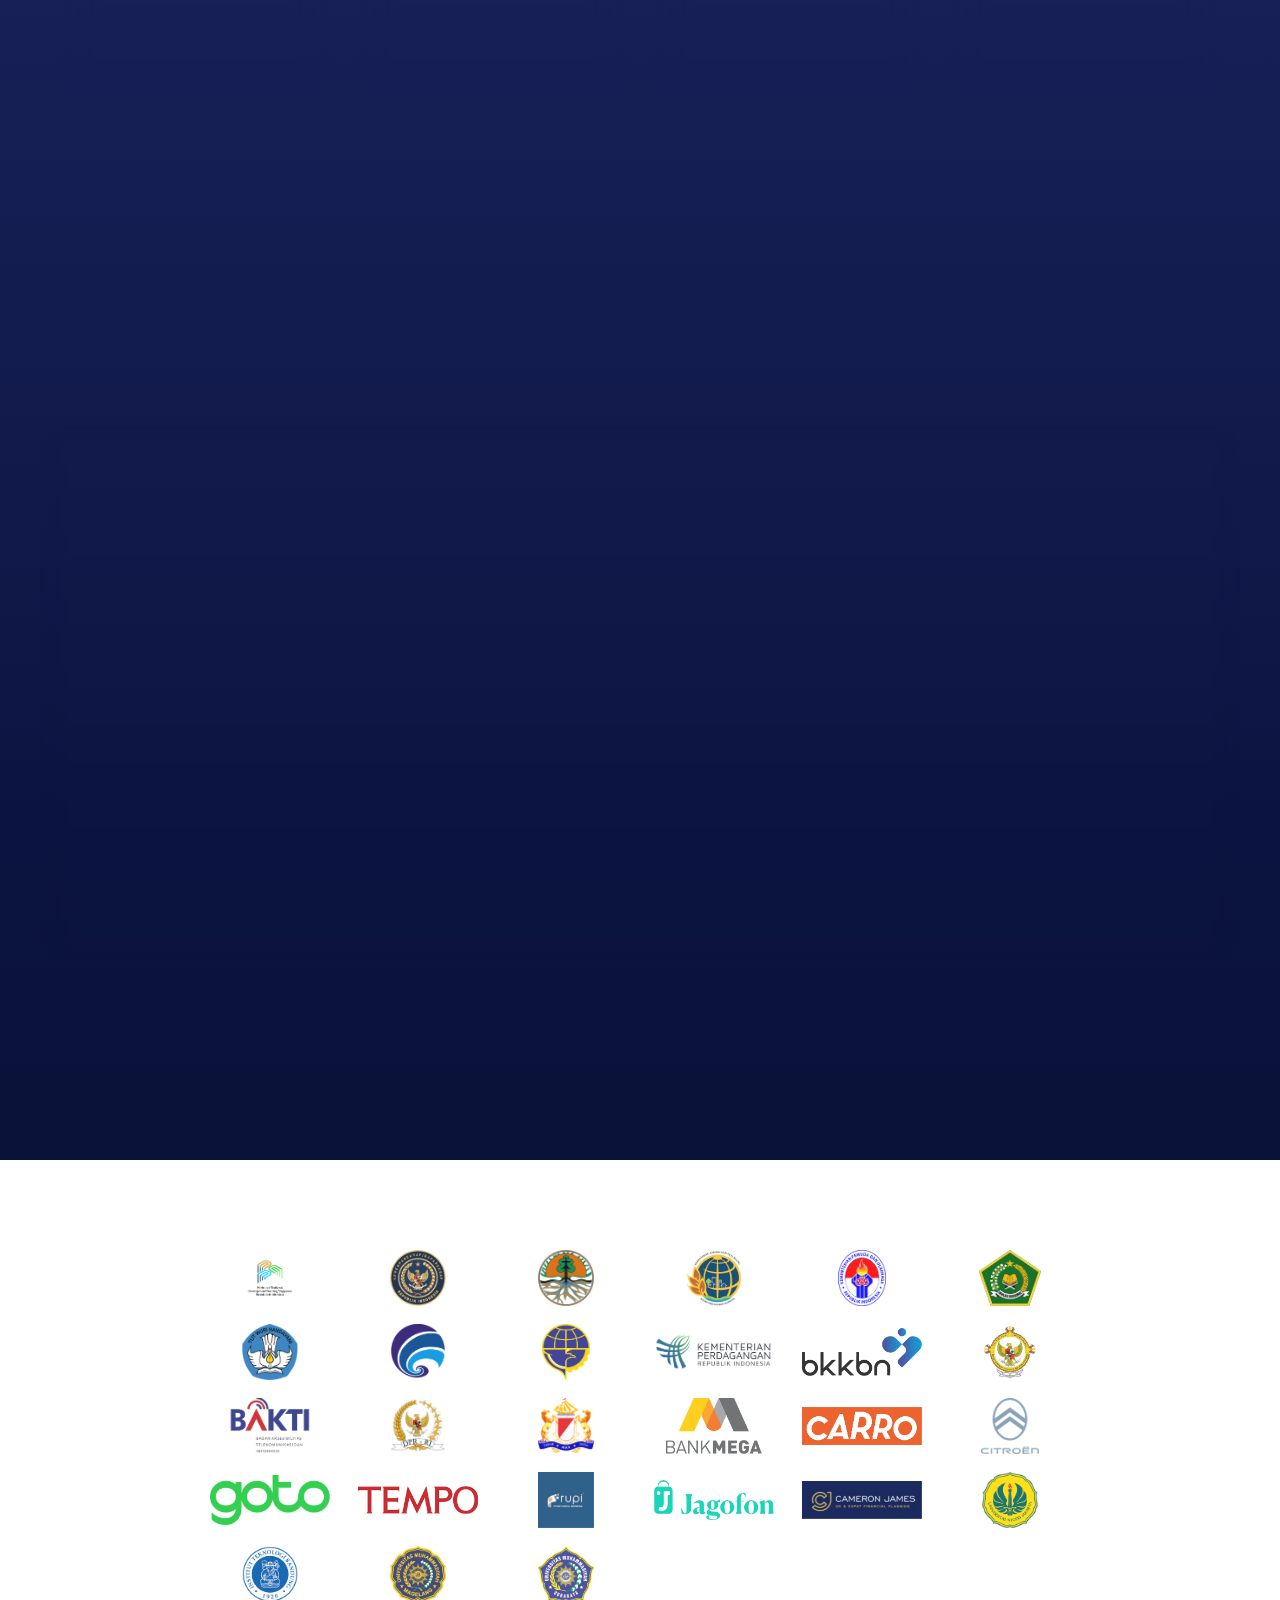
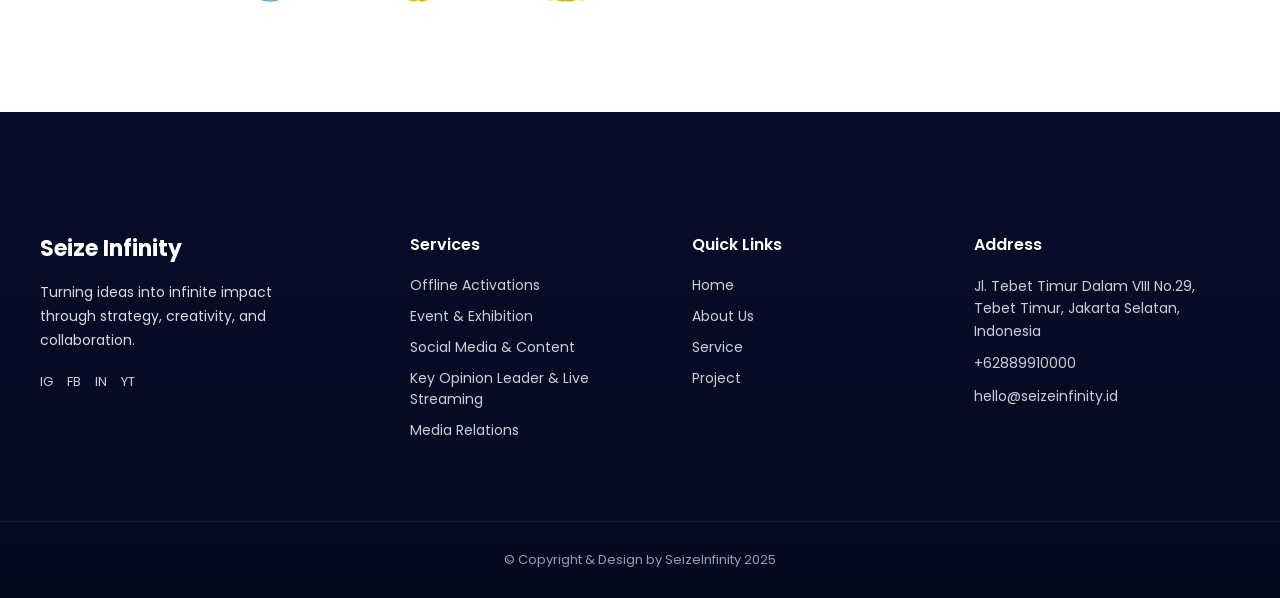
<file: Seize Infinity Media Relation & Placement/index2.html>
<!DOCTYPE html>
<html lang="en">
  <head>
    <meta charset="UTF-8" />
    <meta name="viewport" content="width=device-width, initial-scale=1.0" />
    <title>Seize Infinity - Media Relation</title>

    <!-- FONT AWESOME -->
    <link rel="stylesheet" href="https://cdnjs.cloudflare.com/ajax/libs/font-awesome/6.5.1/css/all.min.css" />

    <!-- GOOGLE FONTS -->
    <link href="https://fonts.googleapis.com/css2?family=Poppins:wght@300;400;600;700&display=swap" rel="stylesheet" />

    <!-- CSS FILE -->
    <link rel="stylesheet" href="style2.css" />
  </head>

  <body>
    <!-- ================= NAVBAR (DARI UTAMA) ================= -->
    <header class="header">
      <nav class="nav container">
        <div class="nav-left">
          <img src="./logo_seize.png" alt="Seize Infinity Logo" class="brand-logo" />
          <span>eize Infinity</span>
        </div>

        <ul class="nav-center">
          <li class="active" data-target="hero">Home</li>
          <li data-target="process">Service</li>
          <li data-target="about">About Us</li>
          <li data-target="project">Project</li>
        </ul>

        <div class="nav-right">
          <a href="#"><i class="fab fa-instagram"></i></a>
          <a href="#"><i class="fab fa-facebook-f"></i></a>
          <a href="#"><i class="fab fa-linkedin-in"></i></a>
          <a href="#"><i class="fab fa-youtube"></i></a>

          <button class="btn-outline">Contact Us</button>
        </div>
      </nav>
    </header>

    <!-- ================= HERO (DARI MEDIA RELATION - DIPERTAHANKAN) ================= -->
    <section id="hero" class="hero">
      <div class="hero-stars"></div>
      <div class="cloud cloud-left"><img src="./AWan 1.png" alt="Cloud Left" /></div>
      <div class="cloud cloud-right"><img src="./Awan 3.png" alt="Cloud Right" /></div>

      <div class="hero-content">
        <div class="hero-text">
          <h1>Media Relation & Placement</h1>
          <h1>Shapping Narratives</h1>
          <h1><em>Building Credibility</em></h1>
        </div>
      </div>
    </section>

    <!-- ================= MOMENT SECTION (DARI MEDIA RELATION - DIPERTAHANKAN) ================= -->
    <section class="moment-section">
      <div class="moment-container container">
        <div class="moment-image">
          <img src="./Service Highlights.png" alt="Moment Main" />
        </div>

        <div class="moment-content">
          <h2>
            Good Stories Don't Happen <br />
            <span>They're Built</span>
          </h2>
          <p>
            At SeizeInfinity, we help brands stay in the spotlight through strong media relationships and strategic PR. From press coverage and brand features to media partnerships and reputation management, we ensure your story reaches the
            right audience.
          </p>
          <p>Our approach combines compelling narratives, trusted networks, and precise execution, building visibility and credibility that strengthen your brand's position in the market.</p>
        </div>
      </div>
    </section>

    <!-- ================= MEDIA COVERAGE SECTION (DARI MEDIA RELATION - DIPERTAHANKAN) ================= -->
    <section class="media-coverage">
      <div class="media-grid container">
        <div class="media-card"><img src="./Gallery Image (1).png" alt="Media 1" /></div>
        <div class="media-card"><img src="./Gallery Image (2).png" alt="Media 2" /></div>
        <div class="media-card"><img src="./Gallery Image (3).png" alt="Media 3" /></div>
        <div class="media-card"><img src="./Gallery Image (4).png" alt="Media 4" /></div>

        <!-- CENTER BOTTOM -->
        <div class="media-card media-card--center">
          <img src="./Gallery Image.png" alt="Media 5" />
        </div>
      </div>
    </section>

    <!-- ================= PROCESS (DARI MEDIA RELATION - DIPERTAHANKAN) ================= -->
    <section id="process" class="process">
      <div class="container">
        <h4>HOW WE DO IT</h4>
        <h2>Strategic Thinking Meets</h2>
        <h2>
          <span><em>Human Understanding</em></span>
        </h2>

        <div class="steps">
          <div class="step">
            <h3>01.</h3>
            <h4>Discover & Define</h4>
            <p>We align on your brand story, positioning, and key messages.</p>
          </div>
          <div class="step">
            <h3>02.</h3>
            <h4>Craft & Pitch</h4>
            <p>BuWe develop strong editorial and distribute them to relevant media.</p>
          </div>
          <div class="step">
            <h3>03.</h3>
            <h4>Amplify & Engage</h4>
            <p>TWe maximize exposure through multi- channel storytelling.</p>
          </div>
          <div class="step">
            <h3>04.</h3>
            <h4>Measure & Learn</h4>
            <p>We analyze results and refine strategy for sustainable visibility.</p>
          </div>
        </div>
      </div>
    </section>

    <!-- ================= CONTACT (DARI UTAMA) ================= -->
    <section id="about" class="contact">
      <div class="container contact-wrapper">
        <!-- LEFT : MAP -->
        <div class="contact-map">
          <iframe src="https://www.google.com/maps?q=Jakarta&output=embed" loading="lazy" referrerpolicy="no-referrer-when-downgrade"> </iframe>

          <div class="map-info">
            <h4>📍 Location</h4>
            <p>Jl. Tebet Timur</p>
            <span>✉ hello@seizeinfinity.co.id</span>
            <span>☎ +62889910000</span>
          </div>
        </div>

        <!-- RIGHT : FORM -->
        <div class="contact-form">
          <h2>Get <span class="emphasis">Lavish</span> With Us!</h2>

          <form>
            <div class="form-grid">
              <div class="form-group">
                <label>Name</label>
                <input type="text" />
              </div>

              <div class="form-group">
                <label>Phone</label>
                <input type="text" />
              </div>

              <div class="form-group">
                <label>Email</label>
                <input type="email" />
              </div>

              <div class="form-group">
                <label>Address</label>
                <input type="text" />
              </div>
            </div>

            <div class="form-group full">
              <label>Want To Know More? Drop a Line!</label>
              <textarea rows="3"></textarea>
            </div>

            <button class="btn-submit"><span>→</span> Submit</button>
          </form>
        </div>
      </div>
    </section>

    <!-- ================= CLIENT LOGOS (DARI UTAMA) ================= -->
    <section class="clients">
      <div class="container clients-container">
        <div class="clients-grid">
          <img alt="Client Logo 1" src="./image 1.png" />
          <img alt="Client Logo 2" src="./image 12.png" />
          <img alt="Client Logo 3" src="./image 13.png" />
          <img alt="Client Logo 4" src="./image 14.png" />
          <img alt="Client Logo 5" src="./image 15.png" />
          <img alt="Client Logo 6" src="./image 16.png" />
          <img alt="Client Logo 7" src="./image 23.png" />
          <img alt="Client Logo 8" src="./image 24.png" />
          <img alt="Client Logo 9" src="./image 25.png" />
          <img alt="Client Logo 10" src="./image 26.png" />
          <img alt="Client Logo 11" src="./image 27.png" />
          <img alt="Client Logo 12" src="./image 28-1.png" />
          <img alt="Client Logo 13" src="./image 28.png" />
          <img alt="Client Logo 14" src="./image 29.png" />
          <img alt="Client Logo 15" src="./image 30.png" />
          <img alt="Client Logo 16" src="./image 31.png" />
          <img alt="Client Logo 17" src="./image 33.png" />
          <img alt="Client Logo 18" src="./image 34.png" />
          <img alt="Client Logo 19" src="./image 41.png" />
          <img alt="Client Logo 20" src="./image 43.png" />
          <img alt="Client Logo 21" src="./image 45.png" />
          <img alt="Client Logo 22" src="./image 47.png" />
          <img alt="Client Logo 23" src="./image 48.png" />
          <img alt="Client Logo 24" src="./image 50.png" />
          <img alt="Client Logo 24" src="./image 51.png" />
          <img alt="Client Logo 24" src="./image 53.png" />
          <img alt="Client Logo 24" src="./image 54.png" />
        </div>
      </div>
    </section>

    <!-- ================= FOOTER (DARI UTAMA) ================= -->
    <footer id="project" class="footer">
      <div class="container footer-container">
        <!-- BRAND -->
        <div class="footer-brand">
          <h3>Seize Infinity</h3>
          <p>Turning ideas into infinite impact through strategy, creativity, and collaboration.</p>

          <div class="footer-socials">
            <a href="#">IG</a>
            <a href="#">FB</a>
            <a href="#">IN</a>
            <a href="#">YT</a>
          </div>
        </div>

        <!-- SERVICES -->
        <div class="footer-col">
          <h4>Services</h4>
          <ul>
            <li>Offline Activations</li>
            <li>Event & Exhibition</li>
            <li>Social Media & Content</li>
            <li>Key Opinion Leader & Live Streaming</li>
            <li>Media Relations</li>
          </ul>
        </div>

        <!-- QUICK LINKS -->
        <div class="footer-col">
          <h4>Quick Links</h4>
          <ul>
            <li>Home</li>
            <li>About Us</li>
            <li>Service</li>
            <li>Project</li>
          </ul>
        </div>

        <!-- ADDRESS -->
        <div class="footer-col">
          <h4>Address</h4>
          <ul class="footer-contact">
            <li>Jl. Tebet Timur Dalam VIII No.29,<br />Tebet Timur, Jakarta Selatan, Indonesia</li>
            <li>+62889910000</li>
            <li>hello@seizeinfinity.id</li>
          </ul>
        </div>
      </div>

      <div class="footer-bottom">© Copyright & Design by SeizeInfinity 2025</div>
    </footer>

    <script src="script.js"></script>
  </body>
</html>
</file>
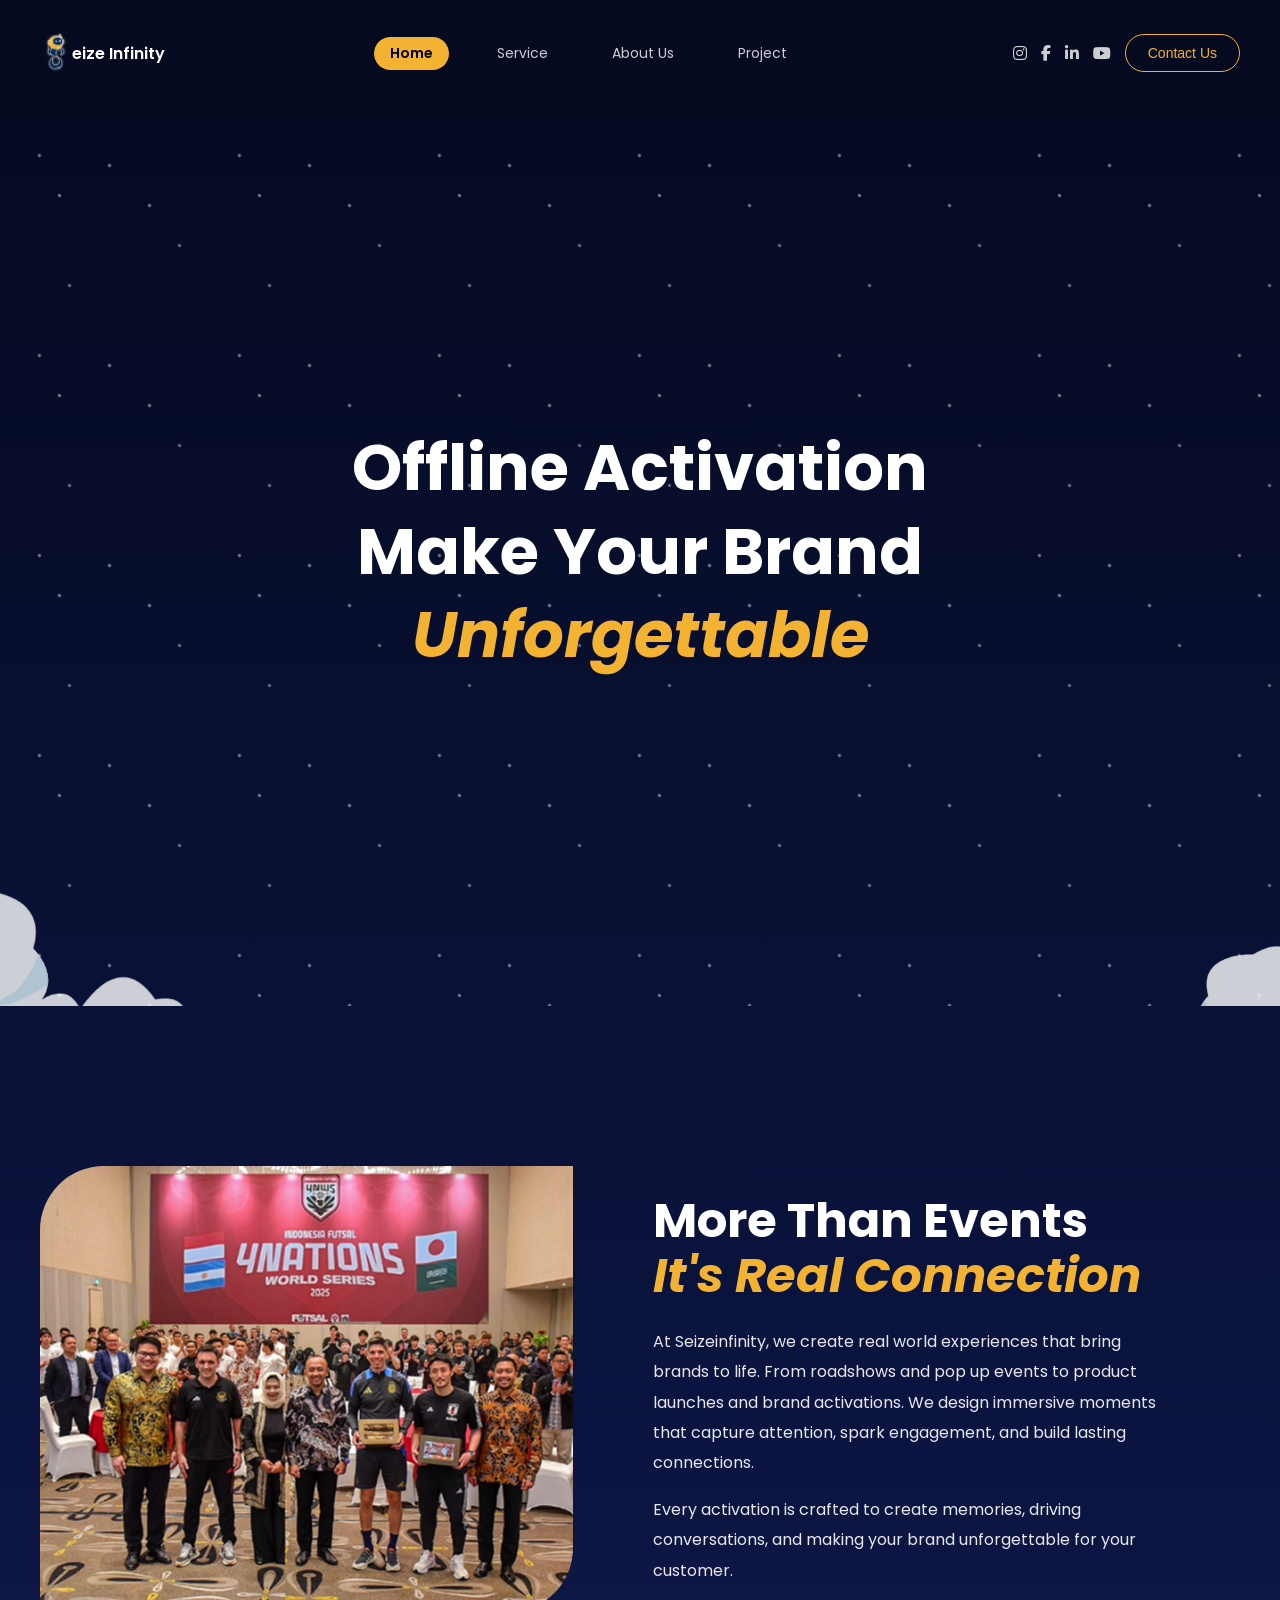
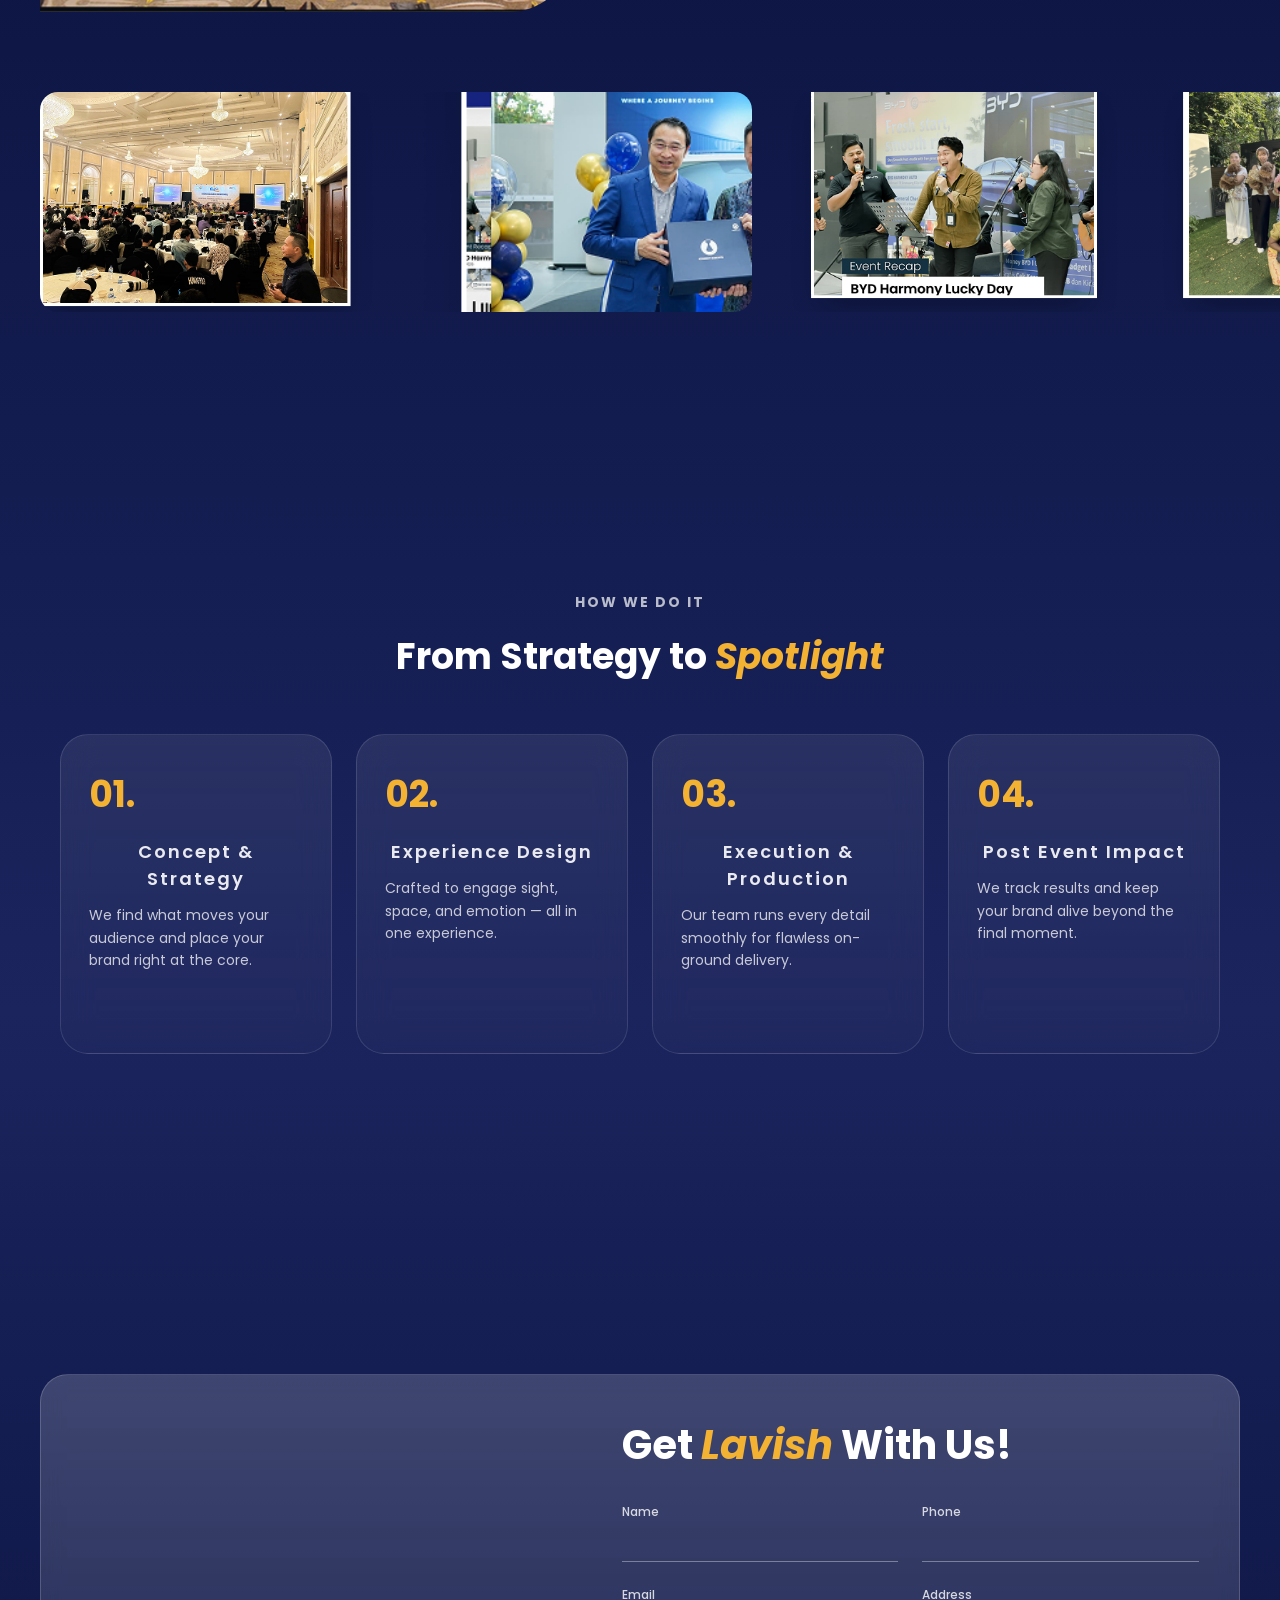
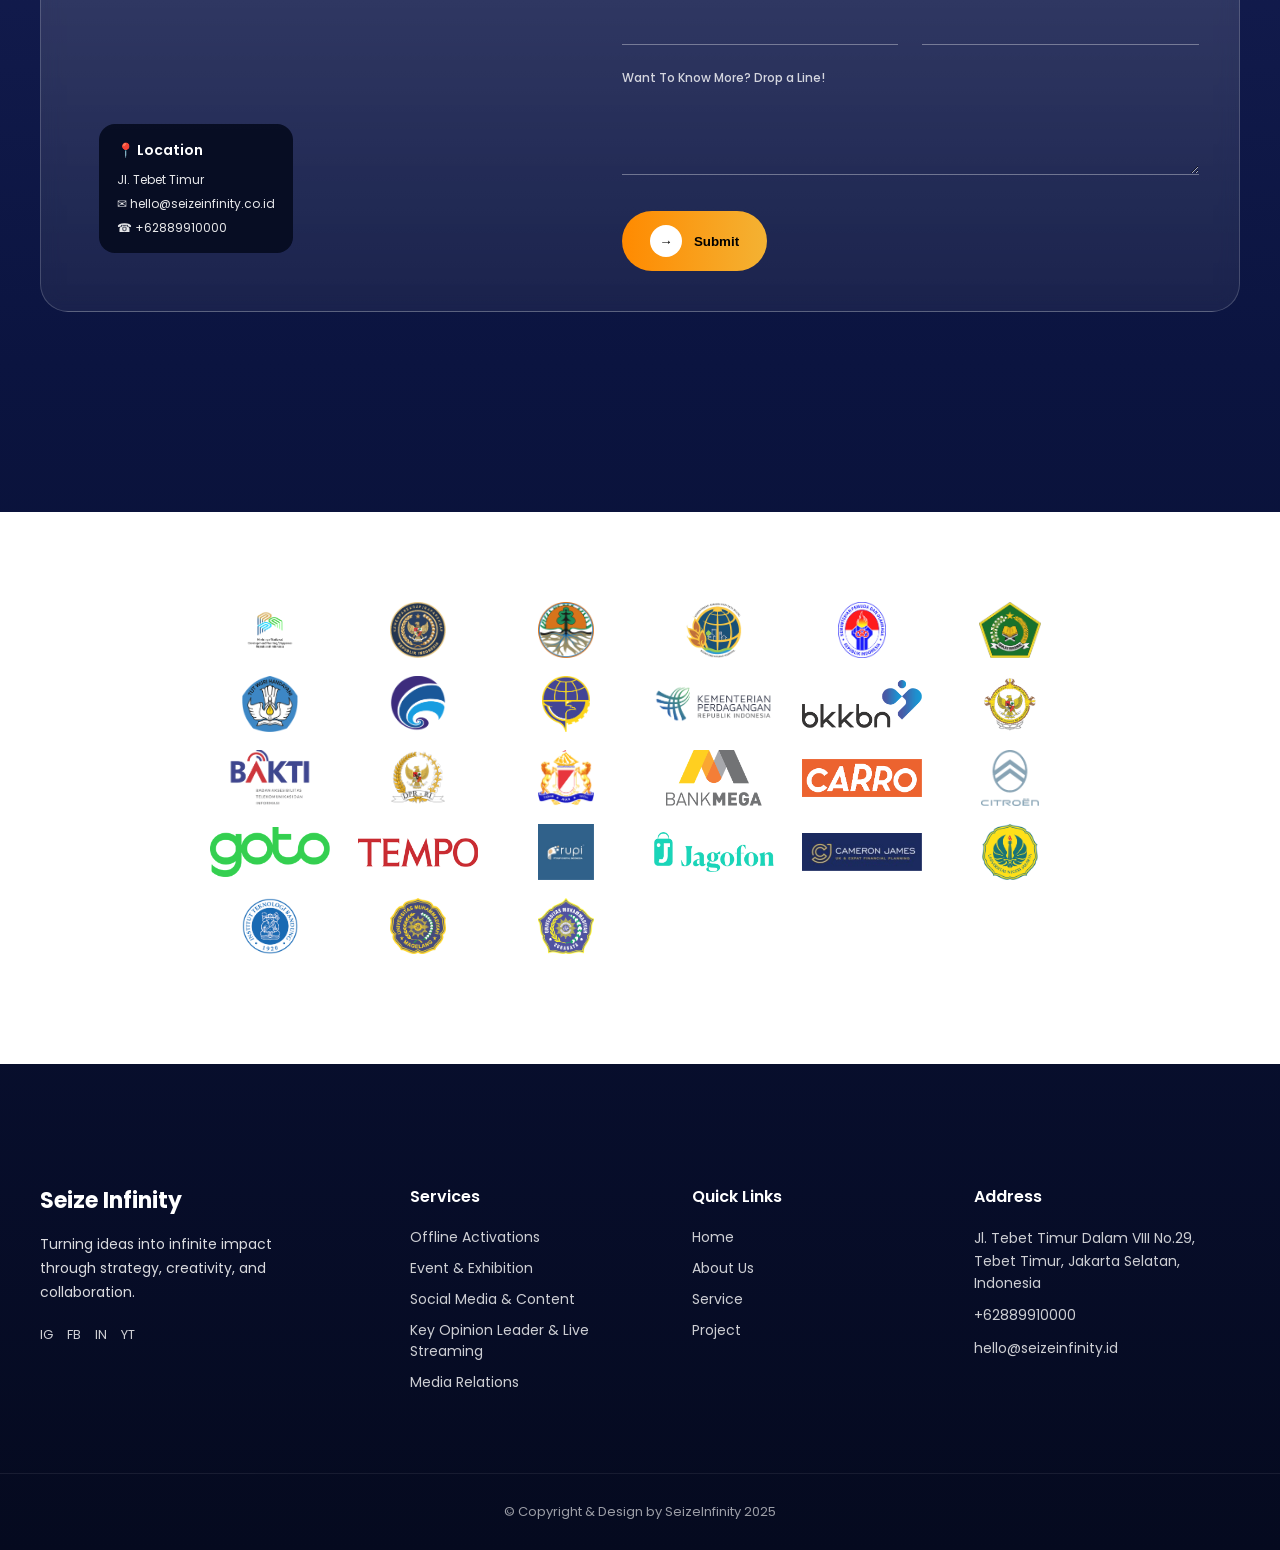
<file: Seize Infinity Offline Activation/index2.html>
<!DOCTYPE html>
<html lang="en">
  <head>
    <meta charset="UTF-8" />
    <meta name="viewport" content="width=device-width, initial-scale=1.0" />
    <title>Seize Infinity - Offline Activation</title>

    <!-- FONT AWESOME -->
    <link rel="stylesheet" href="https://cdnjs.cloudflare.com/ajax/libs/font-awesome/6.5.1/css/all.min.css" />

    <!-- GOOGLE FONTS -->
    <link href="https://fonts.googleapis.com/css2?family=Poppins:wght@300;400;600;700&display=swap" rel="stylesheet" />

    <!-- CSS FILE -->
    <link rel="stylesheet" href="style2.css" />
  </head>

  <body>
    <!-- ================= NAVBAR (DARI UTAMA) ================= -->
    <header class="header">
      <nav class="nav container">
        <div class="nav-left">
          <img src="./logo_seize.png" alt="Seize Infinity Logo" class="brand-logo" />
          <span>eize Infinity</span>
        </div>

        <ul class="nav-center">
          <li class="active" data-target="hero">Home</li>
          <li data-target="process">Service</li>
          <li data-target="about">About Us</li>
          <li data-target="project">Project</li>
        </ul>

        <div class="nav-right">
          <a href="#"><i class="fab fa-instagram"></i></a>
          <a href="#"><i class="fab fa-facebook-f"></i></a>
          <a href="#"><i class="fab fa-linkedin-in"></i></a>
          <a href="#"><i class="fab fa-youtube"></i></a>

          <button class="btn-outline">Contact Us</button>
        </div>
      </nav>
    </header>

    <!-- ================= HERO (DARI OFFLINE ACTIVATION - DIPERTAHANKAN) ================= -->
    <section id="hero" class="hero">
      <div class="hero-stars"></div>
      <div class="cloud cloud-left"><img src="./AWan 1.png" alt="Cloud Left" /></div>
      <div class="cloud cloud-right"><img src="./Awan 3.png" alt="Cloud Right" /></div>

      <div class="hero-content">
        <div class="hero-text">
          <h1>Offline Activation</h1>
          <h1>Make Your Brand</h1>
          <h1><em>Unforgettable</em></h1>
        </div>
      </div>
    </section>

    <!-- ================= MOMENT SECTION (DARI OFFLINE ACTIVATION - DIPERTAHANKAN) ================= -->
    <section class="moment-section">
      <div class="moment-container container">
        <div class="moment-image">
          <img src="Service Highlights.png" alt="Service Highlights" />
        </div>

        <div class="moment-content">
          <h2>
            More Than Events <br />
            <span><em>It's Real Connection</em></span>
          </h2>
          <p>
            At Seizeinfinity, we create real world experiences that bring brands to life. From roadshows and pop up events to product launches and brand activations. We design immersive moments that capture attention, spark engagement, and
            build lasting connections.
          </p>
          <p>Every activation is crafted to create memories, driving conversations, and making your brand unforgettable for your customer.</p>
        </div>
      </div>

      <div class="moment-slider">
        <div class="slider-track">
          <div class="slide"><img src="slider1.png" alt="Slider 1" /></div>
          <div class="slide"><img src="slider2.png" alt="Slider 2" /></div>
          <div class="slide"><img src="slider3.png" alt="Slider 3" /></div>
          <div class="slide"><img src="slider4.png" alt="Slider 4" /></div>
          <div class="slide"><img src="slider5.png" alt="Slider 5" /></div>
        </div>
      </div>
    </section>

    <!-- ================= PROCESS (DARI OFFLINE ACTIVATION - DIPERTAHANKAN) ================= -->
    <section id="process" class="process">
      <div class="container">
        <h4>HOW WE DO IT</h4>
        <h2>
          From Strategy to
          <span><em>Spotlight</em></span>
        </h2>

        <div class="steps">
          <div class="step">
            <h3>01.</h3>
            <h4>Concept & Strategy</h4>
            <p>We find what moves your audience and place your brand right at the core.</p>
          </div>
          <div class="step">
            <h3>02.</h3>
            <h4>Experience Design</h4>
            <p>Crafted to engage sight, space, and emotion — all in one experience.</p>
          </div>
          <div class="step">
            <h3>03.</h3>
            <h4>Execution & Production</h4>
            <p>Our team runs every detail smoothly for flawless on-ground delivery.</p>
          </div>
          <div class="step">
            <h3>04.</h3>
            <h4>Post Event Impact</h4>
            <p>We track results and keep your brand alive beyond the final moment.</p>
          </div>
        </div>
      </div>
    </section>

    <!-- ================= CONTACT (DARI UTAMA) ================= -->
    <section id="about" class="contact">
      <div class="container contact-wrapper">
        <!-- LEFT : MAP -->
        <div class="contact-map">
          <iframe src="https://www.google.com/maps?q=Jakarta&output=embed" loading="lazy" referrerpolicy="no-referrer-when-downgrade"> </iframe>

          <div class="map-info">
            <h4>📍 Location</h4>
            <p>Jl. Tebet Timur</p>
            <span>✉ hello@seizeinfinity.co.id</span>
            <span>☎ +62889910000</span>
          </div>
        </div>

        <!-- RIGHT : FORM -->
        <div class="contact-form">
          <h2>Get <span class="emphasis">Lavish</span> With Us!</h2>

          <form>
            <div class="form-grid">
              <div class="form-group">
                <label>Name</label>
                <input type="text" />
              </div>

              <div class="form-group">
                <label>Phone</label>
                <input type="text" />
              </div>

              <div class="form-group">
                <label>Email</label>
                <input type="email" />
              </div>

              <div class="form-group">
                <label>Address</label>
                <input type="text" />
              </div>
            </div>

            <div class="form-group full">
              <label>Want To Know More? Drop a Line!</label>
              <textarea rows="3"></textarea>
            </div>

            <button class="btn-submit"><span>→</span> Submit</button>
          </form>
        </div>
      </div>
    </section>

    <!-- ================= CLIENT LOGOS (DARI UTAMA) ================= -->
    <section class="clients">
      <div class="container clients-container">
        <div class="clients-grid">
          <img alt="Client Logo 1" src="./image 1.png" />
          <img alt="Client Logo 2" src="./image 12.png" />
          <img alt="Client Logo 3" src="./image 13.png" />
          <img alt="Client Logo 4" src="./image 14.png" />
          <img alt="Client Logo 5" src="./image 15.png" />
          <img alt="Client Logo 6" src="./image 16.png" />
          <img alt="Client Logo 7" src="./image 23.png" />
          <img alt="Client Logo 8" src="./image 24.png" />
          <img alt="Client Logo 9" src="./image 25.png" />
          <img alt="Client Logo 10" src="./image 26.png" />
          <img alt="Client Logo 11" src="./image 27.png" />
          <img alt="Client Logo 12" src="./image 28-1.png" />
          <img alt="Client Logo 13" src="./image 28.png" />
          <img alt="Client Logo 14" src="./image 29.png" />
          <img alt="Client Logo 15" src="./image 30.png" />
          <img alt="Client Logo 16" src="./image 31.png" />
          <img alt="Client Logo 17" src="./image 33.png" />
          <img alt="Client Logo 18" src="./image 34.png" />
          <img alt="Client Logo 19" src="./image 41.png" />
          <img alt="Client Logo 20" src="./image 43.png" />
          <img alt="Client Logo 21" src="./image 45.png" />
          <img alt="Client Logo 22" src="./image 47.png" />
          <img alt="Client Logo 23" src="./image 48.png" />
          <img alt="Client Logo 24" src="./image 50.png" />
          <img alt="Client Logo 24" src="./image 51.png" />
          <img alt="Client Logo 24" src="./image 53.png" />
          <img alt="Client Logo 24" src="./image 54.png" />
        </div>
      </div>
    </section>

    <!-- ================= FOOTER (DARI UTAMA) ================= -->
    <footer id="project" class="footer">
      <div class="container footer-container">
        <!-- BRAND -->
        <div class="footer-brand">
          <h3>Seize Infinity</h3>
          <p>Turning ideas into infinite impact through strategy, creativity, and collaboration.</p>

          <div class="footer-socials">
            <a href="#">IG</a>
            <a href="#">FB</a>
            <a href="#">IN</a>
            <a href="#">YT</a>
          </div>
        </div>

        <!-- SERVICES -->
        <div class="footer-col">
          <h4>Services</h4>
          <ul>
            <li>Offline Activations</li>
            <li>Event & Exhibition</li>
            <li>Social Media & Content</li>
            <li>Key Opinion Leader & Live Streaming</li>
            <li>Media Relations</li>
          </ul>
        </div>

        <!-- QUICK LINKS -->
        <div class="footer-col">
          <h4>Quick Links</h4>
          <ul>
            <li>Home</li>
            <li>About Us</li>
            <li>Service</li>
            <li>Project</li>
          </ul>
        </div>

        <!-- ADDRESS -->
        <div class="footer-col">
          <h4>Address</h4>
          <ul class="footer-contact">
            <li>Jl. Tebet Timur Dalam VIII No.29,<br />Tebet Timur, Jakarta Selatan, Indonesia</li>
            <li>+62889910000</li>
            <li>hello@seizeinfinity.id</li>
          </ul>
        </div>
      </div>

      <div class="footer-bottom">© Copyright & Design by SeizeInfinity 2025</div>
    </footer>

    <script src="script.js"></script>
  </body>
</html>
</file>
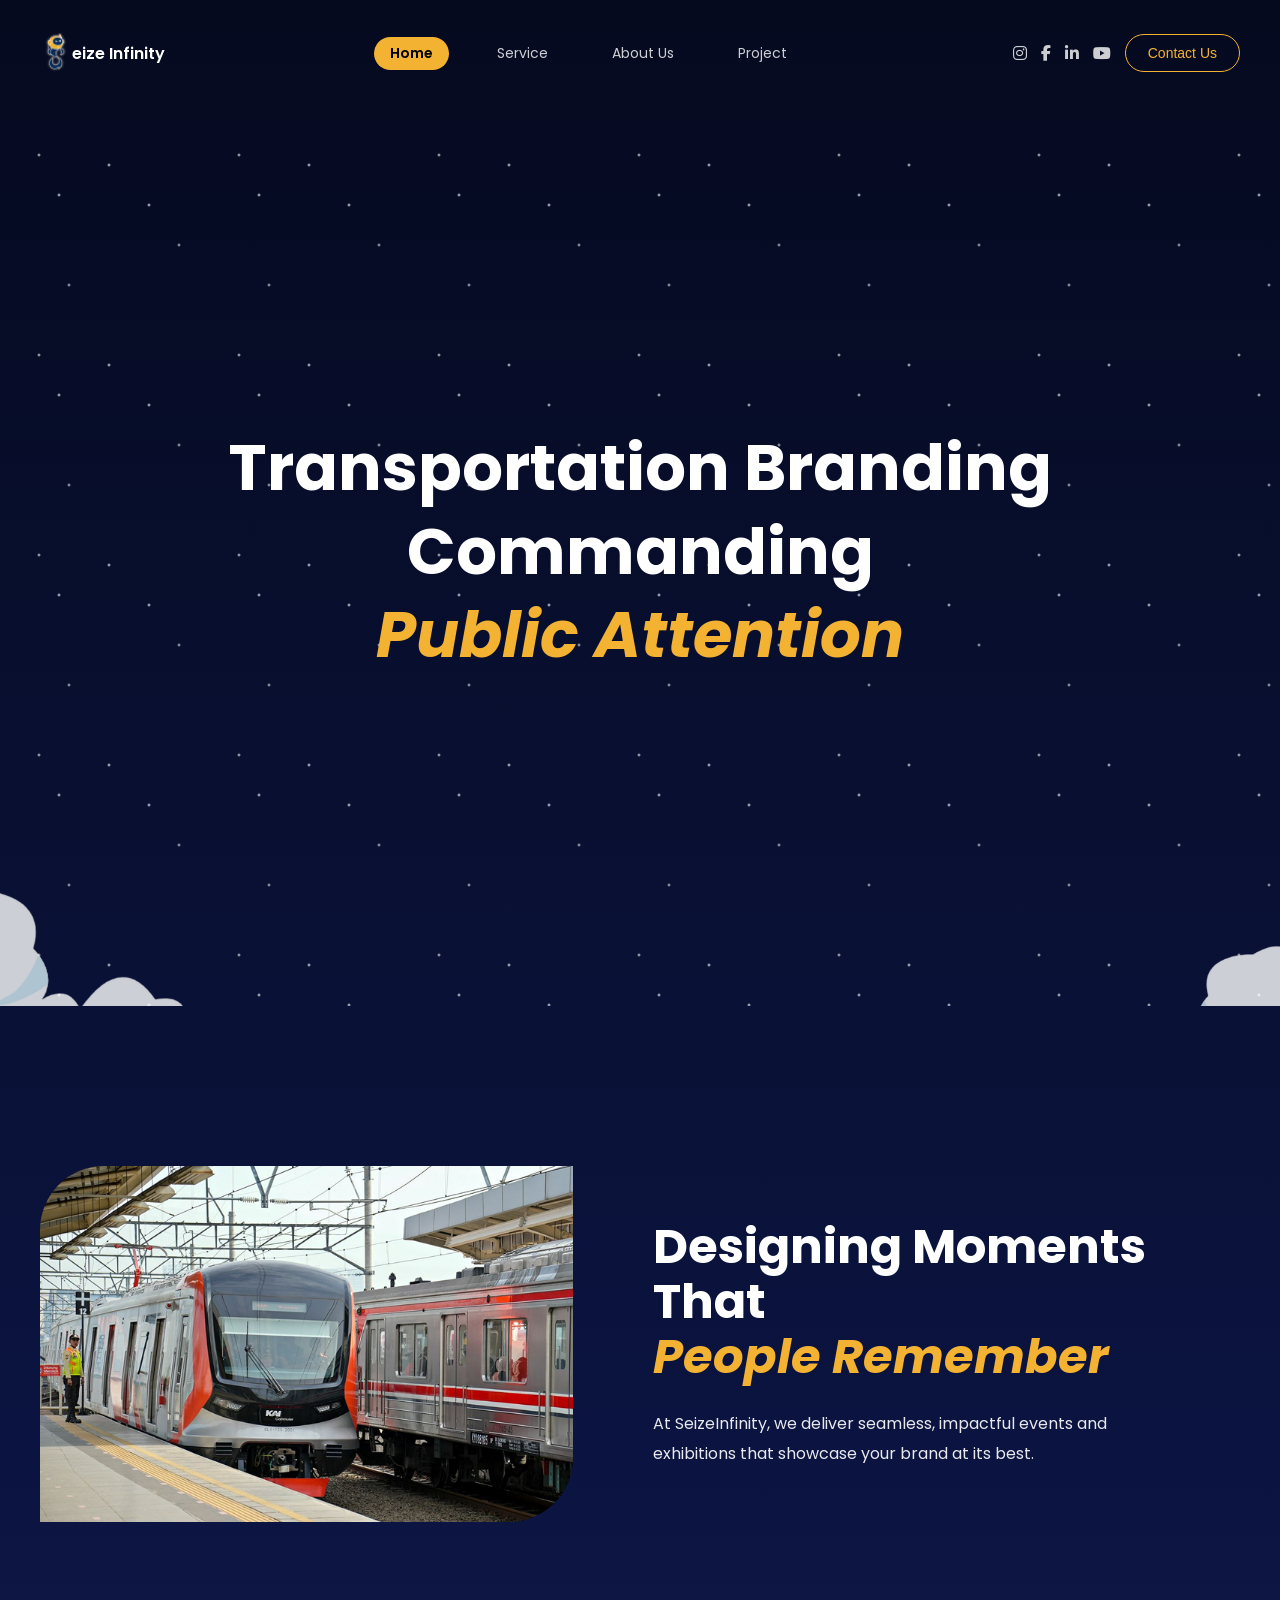
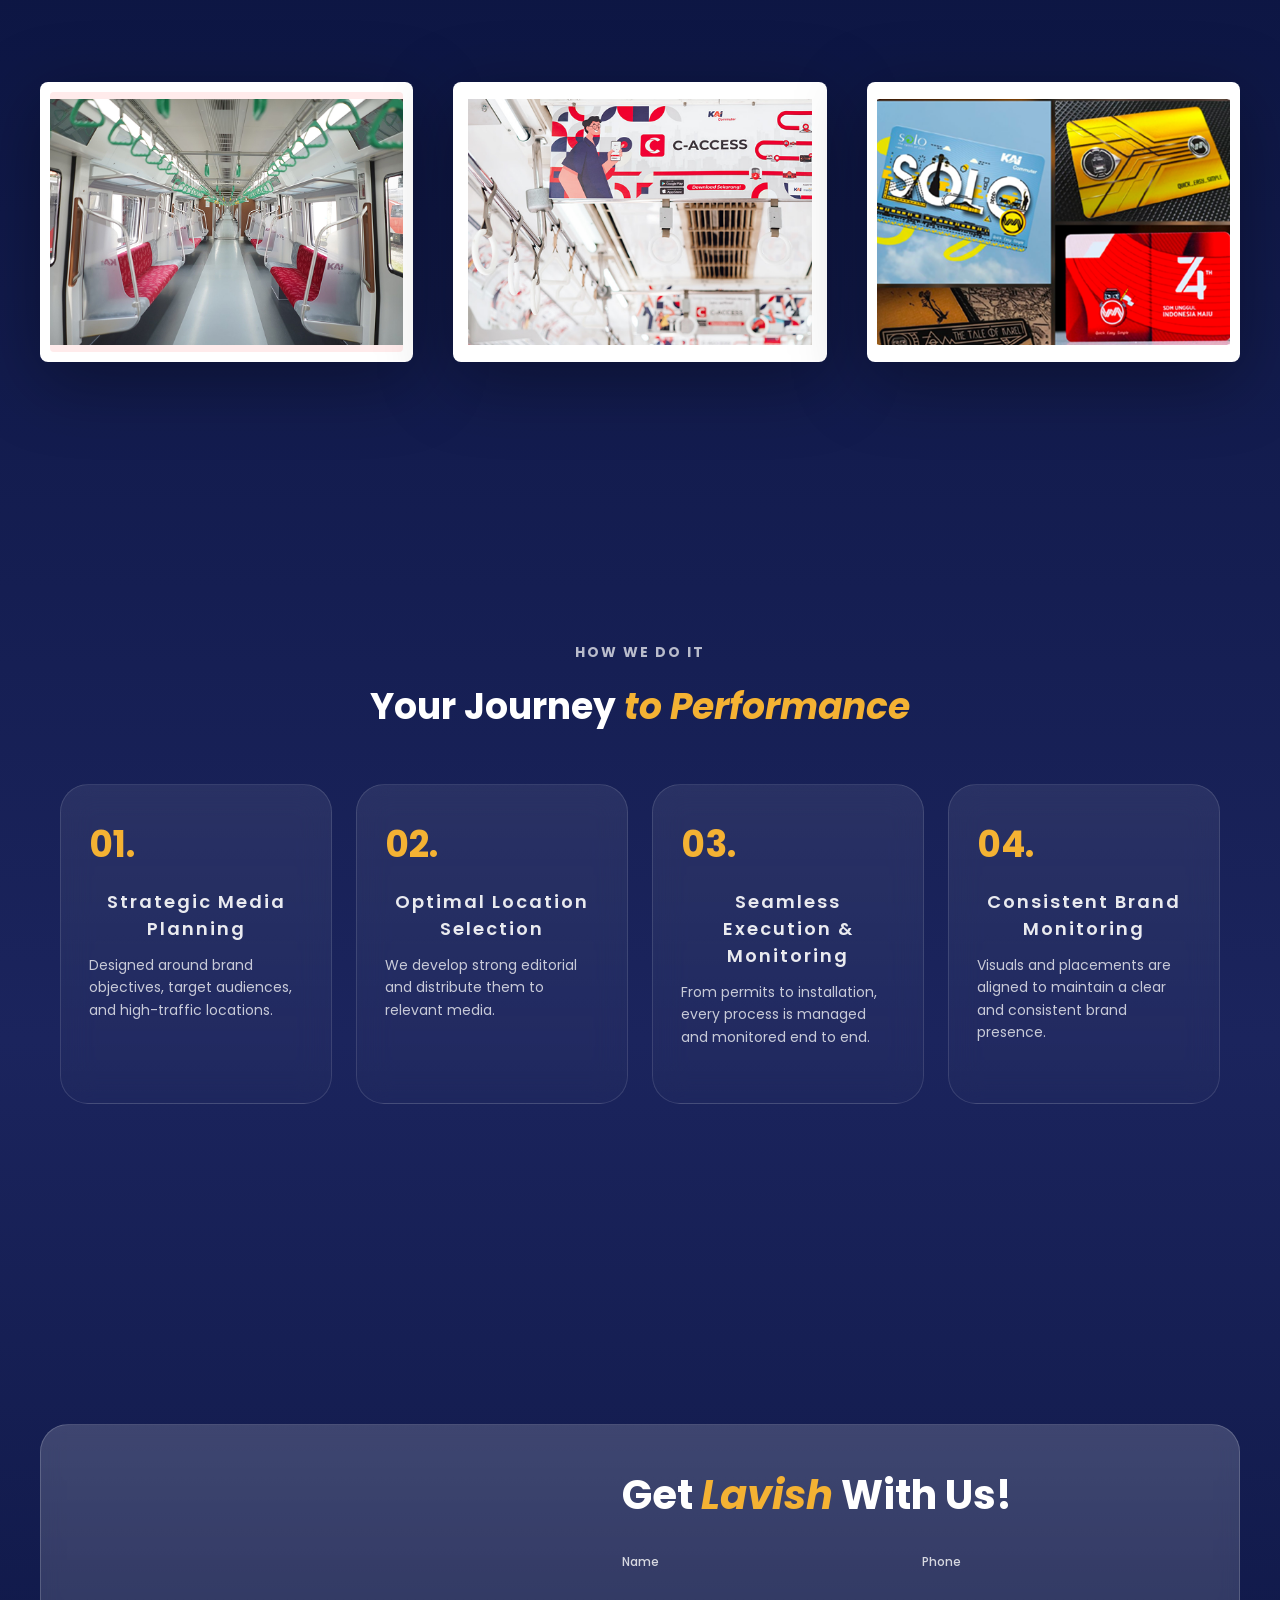
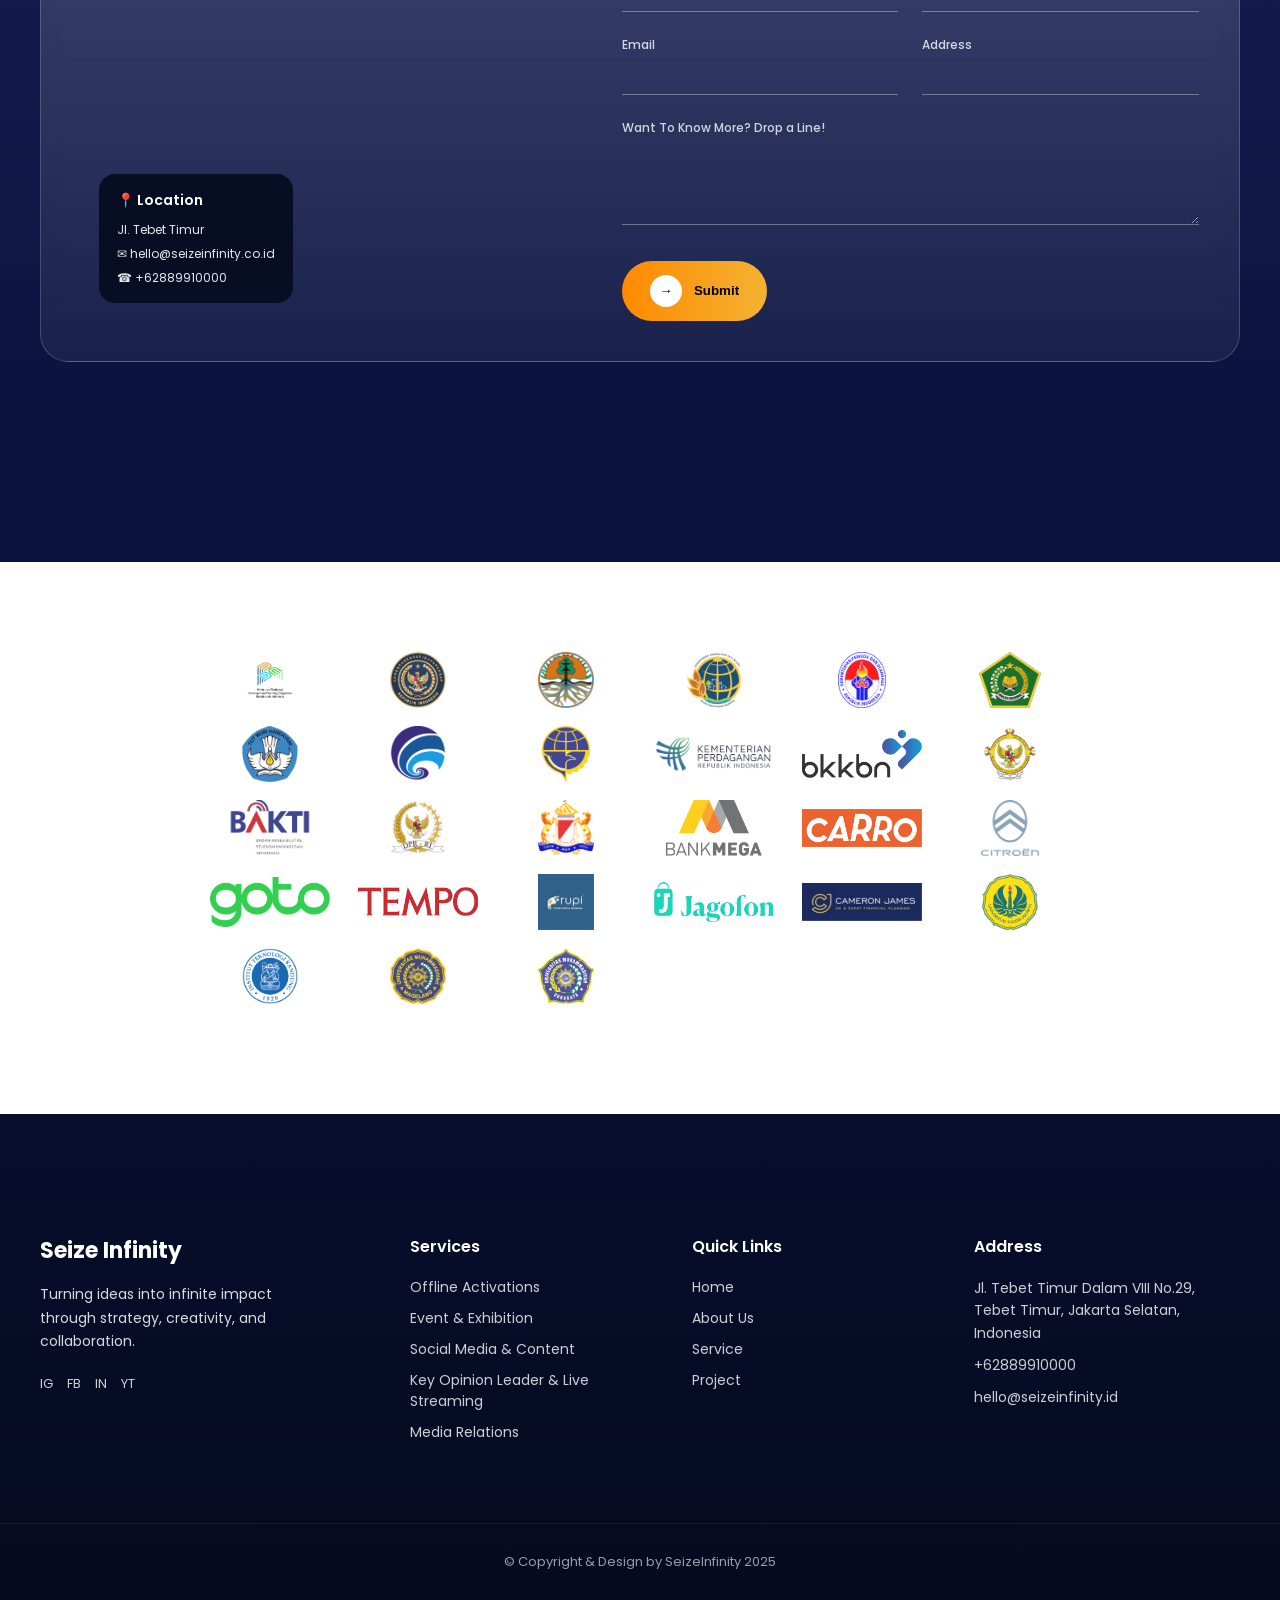
<file: Seize Infinity Transportation Branding/index2.html>
<!DOCTYPE html>
<html lang="en">
  <head>
    <meta charset="UTF-8" />
    <meta name="viewport" content="width=device-width, initial-scale=1.0" />
    <title>Seize Infinity - Gallery</title>

    <!-- FONT AWESOME -->
    <link rel="stylesheet" href="https://cdnjs.cloudflare.com/ajax/libs/font-awesome/6.5.1/css/all.min.css" />

    <!-- GOOGLE FONTS -->
    <link href="https://fonts.googleapis.com/css2?family=Poppins:wght@300;400;600;700&display=swap" rel="stylesheet" />

    <!-- CSS FILE -->
    <link rel="stylesheet" href="style2.css" />
  </head>

  <body>
    <!-- ================= NAVBAR (DARI UTAMA) ================= -->
    <header class="header">
      <nav class="nav container">
        <div class="nav-left">
          <img src="./logo_seize.png" alt="Seize Infinity Logo" class="brand-logo" />
          <span>eize Infinity</span>
        </div>

        <ul class="nav-center">
          <li class="active" data-target="hero">Home</li>
          <li data-target="process">Service</li>
          <li data-target="about">About Us</li>
          <li data-target="project">Project</li>
        </ul>

        <div class="nav-right">
          <a href="#"><i class="fab fa-instagram"></i></a>
          <a href="#"><i class="fab fa-facebook-f"></i></a>
          <a href="#"><i class="fab fa-linkedin-in"></i></a>
          <a href="#"><i class="fab fa-youtube"></i></a>

          <button class="btn-outline">Contact Us</button>
        </div>
      </nav>
    </header>

    <!-- ================= HERO (DIPERTAHANKAN) ================= -->
    <section id="hero" class="hero">
      <div class="hero-stars"></div>
      <div class="cloud cloud-left"><img src="./AWan 1.png" alt="Cloud Left" /></div>
      <div class="cloud cloud-right"><img src="./Awan 3.png" alt="Cloud Right" /></div>

      <div class="hero-content">
        <div class="hero-text">
          <h1>Transportation Branding</h1>
          <h1>Commanding</h1>
          <h1><em>Public Attention</em></h1>
        </div>
      </div>
    </section>

    <!-- ================= MOMENT SECTION (DIPERTAHANKAN) ================= -->
    <section class="moment-section">
      <div class="moment-container container">
        <div class="moment-image">
          <img src="image 64.png" alt="Moment Main" />
        </div>

        <div class="moment-content">
          <h2>
            Designing Moments That <br />
            <span>People Remember</span>
          </h2>
          <p>At SeizeInfinity, we deliver seamless, impactful events and exhibitions that showcase your brand at its best.</p>
        </div>
      </div>
    </section>

    <!-- ================= FRAMED GALLERY SECTION (DIPERTAHANKAN - UNIK) ================= -->
    <section class="framed-gallery">
      <div class="framed-grid container">
        <div class="framed-card">
          <div class="frame"></div>
          <img src="image65.png" alt="Gallery Image 1" />
        </div>

        <div class="framed-card">
          <div class="frame"></div>
          <img src="image66.png" alt="Gallery Image 2" />
        </div>

        <div class="framed-card">
          <div class="frame"></div>
          <img src="image67.png" alt="Gallery Image 3" />
        </div>
      </div>
    </section>

    <!-- ================= PROCESS (DIPERTAHANKAN) ================= -->
    <section id="process" class="process">
      <div class="container">
        <h4>HOW WE DO IT</h4>
        <h2>Your Journey <span>to Performance</span></h2>

        <div class="steps">
          <div class="step">
            <h3>01.</h3>
            <h4>Strategic Media Planning</h4>
            <p>Designed around brand objectives, target audiences, and high-traffic locations.</p>
          </div>
          <div class="step">
            <h3>02.</h3>
            <h4>Optimal Location Selection</h4>
            <p>We develop strong editorial and distribute them to relevant media.</p>
          </div>
          <div class="step">
            <h3>03.</h3>
            <h4>Seamless Execution & Monitoring</h4>
            <p>From permits to installation, every process is managed and monitored end to end.</p>
          </div>
          <div class="step">
            <h3>04.</h3>
            <h4>Consistent Brand Monitoring</h4>
            <p>Visuals and placements are aligned to maintain a clear and consistent brand presence.</p>
          </div>
        </div>
      </div>
    </section>

    <!-- ================= CONTACT (DARI UTAMA) ================= -->
    <section id="about" class="contact">
      <div class="container contact-wrapper">
        <!-- LEFT : MAP -->
        <div class="contact-map">
          <iframe src="https://www.google.com/maps?q=Jakarta&output=embed" loading="lazy" referrerpolicy="no-referrer-when-downgrade"> </iframe>

          <div class="map-info">
            <h4>📍 Location</h4>
            <p>Jl. Tebet Timur</p>
            <span>✉ hello@seizeinfinity.co.id</span>
            <span>☎ +62889910000</span>
          </div>
        </div>

        <!-- RIGHT : FORM -->
        <div class="contact-form">
          <h2>Get <span class="emphasis">Lavish</span> With Us!</h2>

          <form>
            <div class="form-grid">
              <div class="form-group">
                <label>Name</label>
                <input type="text" />
              </div>

              <div class="form-group">
                <label>Phone</label>
                <input type="text" />
              </div>

              <div class="form-group">
                <label>Email</label>
                <input type="email" />
              </div>

              <div class="form-group">
                <label>Address</label>
                <input type="text" />
              </div>
            </div>

            <div class="form-group full">
              <label>Want To Know More? Drop a Line!</label>
              <textarea rows="3"></textarea>
            </div>

            <button class="btn-submit"><span>→</span> Submit</button>
          </form>
        </div>
      </div>
    </section>

    <!-- ================= CLIENT LOGOS (DARI UTAMA) ================= -->
    <section class="clients">
      <div class="container clients-container">
        <div class="clients-grid">
          <img alt="Client Logo 1" src="./image 1.png" />
          <img alt="Client Logo 2" src="./image 12.png" />
          <img alt="Client Logo 3" src="./image 13.png" />
          <img alt="Client Logo 4" src="./image 14.png" />
          <img alt="Client Logo 5" src="./image 15.png" />
          <img alt="Client Logo 6" src="./image 16.png" />
          <img alt="Client Logo 7" src="./image 23.png" />
          <img alt="Client Logo 8" src="./image 24.png" />
          <img alt="Client Logo 9" src="./image 25.png" />
          <img alt="Client Logo 10" src="./image 26.png" />
          <img alt="Client Logo 11" src="./image 27.png" />
          <img alt="Client Logo 12" src="./image 28-1.png" />
          <img alt="Client Logo 13" src="./image 28.png" />
          <img alt="Client Logo 14" src="./image 29.png" />
          <img alt="Client Logo 15" src="./image 30.png" />
          <img alt="Client Logo 16" src="./image 31.png" />
          <img alt="Client Logo 17" src="./image 33.png" />
          <img alt="Client Logo 18" src="./image 34.png" />
          <img alt="Client Logo 19" src="./image 41.png" />
          <img alt="Client Logo 20" src="./image 43.png" />
          <img alt="Client Logo 21" src="./image 45.png" />
          <img alt="Client Logo 22" src="./image 47.png" />
          <img alt="Client Logo 23" src="./image 48.png" />
          <img alt="Client Logo 24" src="./image 50.png" />
          <img alt="Client Logo 24" src="./image 51.png" />
          <img alt="Client Logo 24" src="./image 53.png" />
          <img alt="Client Logo 24" src="./image 54.png" />
        </div>
      </div>
    </section>

    <!-- ================= FOOTER (DARI UTAMA) ================= -->
    <footer id="project" class="footer">
      <div class="container footer-container">
        <!-- BRAND -->
        <div class="footer-brand">
          <h3>Seize Infinity</h3>
          <p>Turning ideas into infinite impact through strategy, creativity, and collaboration.</p>

          <div class="footer-socials">
            <a href="#">IG</a>
            <a href="#">FB</a>
            <a href="#">IN</a>
            <a href="#">YT</a>
          </div>
        </div>

        <!-- SERVICES -->
        <div class="footer-col">
          <h4>Services</h4>
          <ul>
            <li>Offline Activations</li>
            <li>Event & Exhibition</li>
            <li>Social Media & Content</li>
            <li>Key Opinion Leader & Live Streaming</li>
            <li>Media Relations</li>
          </ul>
        </div>

        <!-- QUICK LINKS -->
        <div class="footer-col">
          <h4>Quick Links</h4>
          <ul>
            <li>Home</li>
            <li>About Us</li>
            <li>Service</li>
            <li>Project</li>
          </ul>
        </div>

        <!-- ADDRESS -->
        <div class="footer-col">
          <h4>Address</h4>
          <ul class="footer-contact">
            <li>Jl. Tebet Timur Dalam VIII No.29,<br />Tebet Timur, Jakarta Selatan, Indonesia</li>
            <li>+62889910000</li>
            <li>hello@seizeinfinity.id</li>
          </ul>
        </div>
      </div>

      <div class="footer-bottom">© Copyright & Design by SeizeInfinity 2025</div>
    </footer>

    <script src="script.js"></script>
  </body>
</html>
</file>
<file: Seize Infinity Content/style3.css>
/* ================= ROOT SYSTEM ================= */
:root {
  --space-dark: #050a1f;
  --space-mid: #0b1440;
  --space-light: #1b245d;
  --accent-yellow: #f4b233;
  --accent-blue: #2d5bff;
}

/* ================= RESET ================= */
* {
  margin: 0;
  padding: 0;
  box-sizing: border-box;
}

/* ================= GLOBAL BACKGROUND ================= */
body {
  font-family: "Poppins", sans-serif;
  color: #fff;
  background: linear-gradient(180deg, #050a1f 0%, #0b1440 30%, #1b245d 55%, #0b1440 75%, #050a1f 100%);
}

.container {
  max-width: 1200px;
  margin: auto;
}

html {
  scroll-behavior: smooth;
}

/* ================= NAVBAR ================= */
.header {
  padding: 30px 0;
}

.nav {
  display: grid;
  grid-template-columns: auto 1fr auto;
  align-items: center;
}

.nav-left {
  display: flex;
  align-items: center;
  gap: 0px;
  font-weight: 600;
}

.nav-left img {
  width: 32px;
}

.nav-center {
  display: flex;
  justify-content: center;
  gap: 32px;
  list-style: none;
}

.nav-center li {
  cursor: pointer;
  font-size: 14px;
  color: rgba(255, 255, 255, 0.8);
  transition: 0.2s ease;
  padding: 6px 16px;
  border-radius: 20px;
}

.nav-center .active {
  background: var(--accent-yellow);
  color: #000;
  font-weight: 600;
}

.nav-right {
  display: flex;
  align-items: center;
  gap: 14px;
}

.nav-right a {
  color: #fff;
  opacity: 0.8;
  font-size: 16px;
  text-decoration: none;
}

.btn-outline {
  padding: 10px 22px;
  border-radius: 20px;
  border: 1px solid var(--accent-yellow);
  background: transparent;
  color: var(--accent-yellow);
  cursor: pointer;
  font-size: 14px;
  transition: all 0.3s ease;
}

.btn-outline:hover {
  background: var(--accent-yellow);
  color: #000;
}

/* ================= HERO ================= */
.hero {
  position: relative;
  height: 100vh;
  overflow: hidden;
}

.hero-stars {
  position: absolute;
  inset: 0;
  background-image: url("Bintang.png");
  background-repeat: repeat;
  background-size: 420px;
  opacity: 0.9;
  z-index: 1;
}

.cloud {
  position: absolute;
  z-index: 2;
}

.cloud-left {
  left: -220px;
  bottom: -180px;
  width: 520px;
}

.cloud-right {
  right: -200px;
  bottom: -160px;
  width: 460px;
}

.cloud img {
  width: 100%;
  height: auto;
}

.hero-content {
  position: relative;
  z-index: 3;
  height: 100%;
  display: flex;
  align-items: center;
  justify-content: center;
  text-align: center;
}

.hero-text h1 {
  font-size: 64px;
  line-height: 1.15;
  margin-bottom: 10px;
}

.hero-text em {
  color: var(--accent-yellow);
  font-style: italic;
}

/* ================= DAILY POSTS ================= */
.daily-posts {
  position: relative;
  padding: 120px 0;
  overflow: hidden;
}

.rectangle-bg {
  position: absolute;
  inset: 0;
  z-index: 1;
}

.daily-wrapper {
  position: relative;
  z-index: 2;
  max-width: 1200px;
  margin: auto;
  padding: 0 24px;
  display: grid;
  grid-template-columns: 1fr 1fr;
  align-items: center;
  gap: 60px;
}

.daily-image img {
  width: 80%;
  max-width: 520px;
}

.daily-text {
  color: #fff;
}

.daily-text .tag {
  font-size: 13px;
  letter-spacing: 2px;
  color: #cbd5ff;
  text-transform: capitalize;
  font-family: "Poppins", sans-serif;
}

.daily-text h2 {
  font-size: 48px;
  margin: 12px 0 6px;
  font-style: bold;
}

.daily-text h3 {
  font-size: 42px;
  font-family: "Times New Roman", Times, serif;
  color: #f5b400;
  font-style: italic;
  margin-bottom: 12px;
}

/* ================= IMAGE SECTION ================= */
.image {
  position: relative;
  min-height: 500px;
  margin-bottom: 100px;
  display: flex;
  flex-direction: column;
  align-items: center;
  justify-content: center;
}

.image-1 {
  width: 40%;
  max-width: 700px;
  margin-bottom: 20px; /* Jarak antara gambar 1 dan 2 */
  position: relative;
  left: 5%; /* Geser sedikit ke kiri untuk offset 40% */
}

.image-2 {
  width: 60%;
  max-width: 700px;
  position: relative;
  right: 10%; /* Geser sedikit ke kanan untuk offset 60% */
}

/* ================= PROCESS ================= */
.process {
  padding: 160px 60px;
  text-align: center;
}

.process h4 {
  text-align: center;
  letter-spacing: 2px;
  opacity: 0.7;
  margin-bottom: 16px;
  font-size: 14px;
}

.process h2 {
  text-align: center;
  font-size: 36px;
  margin-bottom: 50px;
  font-weight: 700;
  color: var(--accent-yellow);
}

.process h2 span em {
  color: var(--accent-yellow);
  font-style: italic;
}

.steps {
  display: grid;
  grid-template-columns: repeat(4, 1fr);
  gap: 24px;
  max-width: 1300px;
  margin: 0 auto;
  justify-items: center;
}

.step {
  width: 100%;
  max-width: 280px;
  height: 320px;
  padding: 32px 28px;
  background: linear-gradient(180deg, rgba(255, 255, 255, 0.08), rgba(255, 255, 255, 0.02));
  border-radius: 28px;
  border: 1px solid rgba(255, 255, 255, 0.12);
  backdrop-filter: blur(16px);
  -webkit-backdrop-filter: blur(16px);
  transition: transform 0.3s ease;
}

.step:hover {
  transform: translateY(-10px);
}

.step h3 {
  font-size: 36px;
  margin-bottom: 16px;
  color: var(--accent-yellow);
}

.step h4 {
  font-size: 18px;
  margin-bottom: 12px;
  opacity: 0.9;
  font-weight: 600;
}

.step p {
  font-size: 14px;
  line-height: 1.6;
  opacity: 0.75;
}

/* ================= CONTACT ================= */
.contact {
  padding: 160px 0 200px;
  background: transparent;
}

.contact-wrapper {
  display: grid;
  grid-template-columns: 1fr 1.2fr;
  gap: 60px;
  padding: 40px;
  border-radius: 28px;
  background: linear-gradient(180deg, rgba(255, 255, 255, 0.18), rgba(255, 255, 255, 0.06));
  backdrop-filter: blur(10px);
  border: 1px solid rgba(255, 255, 255, 0.18);
}

.contact-map {
  position: relative;
  border-radius: 20px;
  overflow: hidden;
  height: 100%;
  min-height: 400px;
}

.contact-map iframe {
  width: 100%;
  height: 100%;
  border: none;
}

.map-info {
  position: absolute;
  bottom: 18px;
  left: 18px;
  background: rgba(5, 10, 31, 0.9);
  padding: 16px 18px;
  border-radius: 16px;
  display: flex;
  flex-direction: column;
  gap: 6px;
  max-width: 250px;
}

.map-info h4 {
  font-size: 14px;
  margin-bottom: 4px;
  font-weight: 600;
}

.map-info p,
.map-info span {
  font-size: 12px;
  opacity: 0.9;
  line-height: 1.5;
}

.contact-form h2 {
  font-size: 40px;
  font-weight: 700;
  margin-bottom: 28px;
}

.emphasis {
  color: var(--accent-yellow);
  font-style: italic;
}

.form-grid {
  display: grid;
  grid-template-columns: repeat(2, 1fr);
  gap: 24px;
}

.form-group {
  display: flex;
  flex-direction: column;
  gap: 8px;
}

.form-group.full {
  margin-top: 24px;
  grid-column: span 2;
}

.form-group label {
  font-size: 12px;
  opacity: 0.8;
  font-weight: 500;
}

.form-group input,
.form-group textarea {
  background: transparent;
  border: none;
  border-bottom: 1px solid rgba(255, 255, 255, 0.35);
  padding: 8px 4px;
  color: #fff;
  outline: none;
  font-size: 14px;
  transition: border-color 0.3s ease;
}

.form-group input:focus,
.form-group textarea:focus {
  border-bottom-color: var(--accent-yellow);
}

.form-group textarea {
  resize: vertical;
  min-height: 80px;
}

.btn-submit {
  margin-top: 36px;
  display: inline-flex;
  align-items: center;
  gap: 12px;
  padding: 14px 28px;
  border-radius: 999px;
  background: linear-gradient(90deg, #ff8a00, var(--accent-yellow));
  color: #000;
  font-weight: 600;
  border: none;
  cursor: pointer;
  transition: transform 0.3s ease;
}

.btn-submit:hover {
  transform: translateY(-2px);
}

.btn-submit span {
  width: 32px;
  height: 32px;
  background: #fff;
  border-radius: 50%;
  display: flex;
  align-items: center;
  justify-content: center;
  font-weight: bold;
}

/* ================= CLIENT LOGOS ================= */
.clients {
  padding: 90px 0 110px;
  background: #fff;
}

.clients-container {
  display: flex;
  justify-content: center;
}

.clients-grid {
  display: grid;
  grid-template-columns: repeat(6, auto);
  gap: 18px 28px;
  justify-content: center;
  align-items: center;
}

.clients-grid img {
  width: 120px;
  height: 56px;
  object-fit: contain;
  opacity: 0.9;
  transition: opacity 0.3s ease;
}

.clients-grid img:hover {
  opacity: 1;
}

/* ================= FOOTER ================= */
.footer {
  padding: 120px 0 0;
  background: transparent;
}

.footer-container {
  display: grid;
  grid-template-columns: 1.4fr 1fr 1fr 1.2fr;
  gap: 60px;
  padding-bottom: 80px;
}

.footer-brand h3 {
  font-size: 22px;
  font-weight: 700;
  margin-bottom: 16px;
}

.footer-brand p {
  font-size: 14px;
  line-height: 1.7;
  opacity: 0.85;
  max-width: 280px;
}

.footer-socials {
  display: flex;
  gap: 14px;
  margin-top: 20px;
}

.footer-socials a {
  font-size: 13px;
  opacity: 0.8;
  color: #fff;
  text-decoration: none;
  transition: opacity 0.3s ease;
}

.footer-socials a:hover {
  opacity: 1;
}

.footer-col h4 {
  font-size: 16px;
  font-weight: 600;
  margin-bottom: 18px;
}

.footer-col ul {
  list-style: none;
  display: flex;
  flex-direction: column;
  gap: 10px;
}

.footer-col li {
  font-size: 14px;
  opacity: 0.8;
  cursor: pointer;
  transition: opacity 0.3s ease;
}

.footer-col li:hover {
  opacity: 1;
}

.footer-contact li {
  line-height: 1.6;
}

.footer-bottom {
  padding: 28px 0;
  text-align: center;
  font-size: 13px;
  opacity: 0.6;
  border-top: 1px solid rgba(255, 255, 255, 0.12);
}

/* ================= RESPONSIVE ================= */
@media (max-width: 1200px) {
  .steps {
    grid-template-columns: repeat(2, 1fr);
    gap: 20px;
  }

  .clients-grid {
    grid-template-columns: repeat(4, auto);
  }
}

@media (max-width: 900px) {
  .daily-wrapper {
    grid-template-columns: 1fr;
    text-align: center;
  }

  .daily-image img {
    margin: auto;
  }
}

@media (max-width: 768px) {
  .steps {
    grid-template-columns: 1fr;
    gap: 16px;
  }

  .process {
    padding: 100px 20px;
  }

  .process h2 {
    font-size: 28px;
  }

  .contact-wrapper {
    grid-template-columns: 1fr;
    gap: 40px;
  }

  .footer-container {
    grid-template-columns: 1fr;
    gap: 40px;
  }

  .clients-grid {
    grid-template-columns: repeat(3, auto);
  }

  .hero-text h1 {
    font-size: 48px;
  }

  .nav {
    grid-template-columns: 1fr;
    gap: 20px;
    justify-items: center;
  }

  .nav-center {
    gap: 16px;
    flex-wrap: wrap;
  }
}

@media (max-width: 480px) {
  .hero-text h1 {
    font-size: 36px;
  }

  .clients-grid {
    grid-template-columns: repeat(2, auto);
  }

  .daily-text h2 {
    font-size: 36px;
  }

  .daily-text h3 {
    font-size: 32px;
  }
}
</file>
<file: Seize Infinity Event Organizing/style2.css>
/* ================= ROOT SYSTEM ================= */
:root {
  --space-dark: #050a1f;
  --space-mid: #0b1440;
  --space-light: #1b245d;
  --accent-yellow: #f4b233;
  --accent-blue: #2d5bff;
}

/* ================= RESET ================= */
* {
  margin: 0;
  padding: 0;
  box-sizing: border-box;
}

/* ================= GLOBAL BACKGROUND ================= */
body {
  font-family: "Poppins", sans-serif;
  color: #fff;
  background: linear-gradient(180deg, #050a1f 0%, #0b1440 30%, #1b245d 55%, #0b1440 75%, #050a1f 100%);
}

.container {
  max-width: 1200px;
  margin: auto;
}

html {
  scroll-behavior: smooth;
}

/* ================= NAVBAR (DARI UTAMA) ================= */
.header {
  padding: 30px 0;
}

.nav {
  display: grid;
  grid-template-columns: auto 1fr auto;
  align-items: center;
}

.nav-left {
  display: flex;
  align-items: center;
  gap: 0px;
  font-weight: 600;
}

.nav-left img {
  width: 32px;
}

.nav-center {
  display: flex;
  justify-content: center;
  gap: 32px;
  list-style: none;
}

.nav-center li {
  cursor: pointer;
  font-size: 14px;
  color: rgba(255, 255, 255, 0.8);
  transition: 0.2s ease;
  padding: 6px 16px;
  border-radius: 20px;
}

.nav-center .active {
  background: var(--accent-yellow);
  color: #000;
  font-weight: 600;
}

.nav-right {
  display: flex;
  align-items: center;
  gap: 14px;
}

.nav-right a {
  color: #fff;
  opacity: 0.8;
  font-size: 16px;
  text-decoration: none;
}

.btn-outline {
  padding: 10px 22px;
  border-radius: 20px;
  border: 1px solid var(--accent-yellow);
  background: transparent;
  color: var(--accent-yellow);
  cursor: pointer;
  font-size: 14px;
  transition: all 0.3s ease;
}

.btn-outline:hover {
  background: var(--accent-yellow);
  color: #000;
}

/* ================= HERO (DARI EVENT ORGANIZING - DIPERTAHANKAN) ================= */
.hero {
  position: relative;
  height: 100vh;
  overflow: hidden;
}

.hero-stars {
  position: absolute;
  inset: 0;
  background-image: url("Bintang.png");
  background-repeat: repeat;
  background-size: 420px;
  opacity: 0.9;
  z-index: 1;
}

.cloud {
  position: absolute;
  z-index: 2;
}

.cloud-left {
  left: -220px;
  bottom: -180px;
  width: 520px;
}

.cloud-right {
  right: -200px;
  bottom: -160px;
  width: 460px;
}

.cloud img {
  width: 100%;
  height: auto;
}

.hero-content {
  position: relative;
  z-index: 3;
  height: 100%;
  display: flex;
  align-items: center;
  justify-content: center;
  text-align: center;
}

.hero-text h1 {
  font-size: 64px;
  line-height: 1.15;
  margin-bottom: 10px;
}

.hero-text em {
  color: var(--accent-yellow);
  font-style: italic;
}

/* ================= MOMENT SECTION (DARI EVENT ORGANIZING - DIPERTAHANKAN) ================= */
.moment-section {
  position: relative;
  padding: 160px 0 120px;
  overflow: hidden;
}

.moment-container {
  display: grid;
  grid-template-columns: 1fr 1.1fr;
  gap: 80px;
  align-items: center;
  margin-bottom: 80px;
}

.moment-image {
  border-top-left-radius: 64px;
  border-bottom-right-radius: 64px;
  overflow: hidden;
  display: inline-block;
}

.moment-image img {
  width: 100%;
  height: 100%;
  object-fit: cover;
  display: block;
}

.moment-content h2 {
  font-size: 48px;
  line-height: 1.15;
  margin-bottom: 24px;
}

.moment-content h2 span em {
  color: var(--accent-yellow);
  font-style: italic;
}

.moment-content p {
  max-width: 520px;
  line-height: 1.9;
  opacity: 0.9;
  font-size: 16px;
}

/* ================= SLIDER (DARI EVENT ORGANIZING - DIPERTAHANKAN) ================= */
.moment-slider {
  width: 100%;
  overflow-x: auto;
  padding-left: 40px;
  scrollbar-width: none;
}

.moment-slider::-webkit-scrollbar {
  display: none;
}

.slider-track {
  display: flex;
  gap: 2px;
  width: fit-content;
}

.slide {
  flex: 0 0 340px;
  height: 220px;
  border-radius: 18px;
  overflow: hidden;
}

.slide img {
  width: 100%;
  height: 100%;
  object-fit: cover;
}

/* ================= PROCESS (DARI EVENT ORGANIZING - DIPERTAHANKAN) ================= */
.process {
  padding: 160px 60px; /* Mengurangi padding atas-bawah */
}

.process h4 {
  text-align: center;
  letter-spacing: 2px;
  opacity: 0.7;
  margin-bottom: 16px;
  font-size: 14px;
}

.process h2 {
  text-align: center;
  font-size: 36px;
  margin-bottom: 50px;
  font-weight: 700;
}

.process h2 span em {
  color: var(--accent-yellow);
  font-style: italic;
}

/* ================= STEPS LAYOUT 4 CARDS PER BARIS ================= */
.steps {
  display: grid;
  grid-template-columns: repeat(4, 1fr); /* 4 kolom */
  gap: 24px; /* Jarak antar cards */
  max-width: 1300px;
  margin: 0 auto;
  justify-items: center; /* Pusatkan cards */
}

.step {
  width: 100%; /* Gunakan full width dari grid cell */
  max-width: 280px; /* Batas maksimal width */
  height: 320px;
  padding: 32px 28px;
  background: linear-gradient(180deg, rgba(255, 255, 255, 0.08), rgba(255, 255, 255, 0.02));
  border-radius: 28px;
  border: 1px solid rgba(255, 255, 255, 0.12);
  backdrop-filter: blur(16px);
  -webkit-backdrop-filter: blur(16px);
  transition: transform 0.3s ease;
}

.step:hover {
  transform: translateY(-10px);
}

.step h3 {
  font-size: 36px;
  margin-bottom: 16px;
  color: var(--accent-yellow);
}

.step h4 {
  font-size: 18px;
  margin-bottom: 12px;
  opacity: 0.9;
  font-weight: 600;
}

.step p {
  font-size: 14px;
  line-height: 1.6;
  opacity: 0.75;
}

/* ================= CONTACT (DARI UTAMA) ================= */
.contact {
  padding: 160px 0 200px;
  background: transparent;
}

.contact-wrapper {
  display: grid;
  grid-template-columns: 1fr 1.2fr;
  gap: 60px;
  padding: 40px;
  border-radius: 28px;
  background: linear-gradient(180deg, rgba(255, 255, 255, 0.18), rgba(255, 255, 255, 0.06));
  backdrop-filter: blur(10px);
  border: 1px solid rgba(255, 255, 255, 0.18);
}

/* MAP */
.contact-map {
  position: relative;
  border-radius: 20px;
  overflow: hidden;
  height: 100%;
  min-height: 400px;
}

.contact-map iframe {
  width: 100%;
  height: 100%;
  border: none;
}

.map-info {
  position: absolute;
  bottom: 18px;
  left: 18px;
  background: rgba(5, 10, 31, 0.9);
  padding: 16px 18px;
  border-radius: 16px;
  display: flex;
  flex-direction: column;
  gap: 6px;
  max-width: 250px;
}

.map-info h4 {
  font-size: 14px;
  margin-bottom: 4px;
  font-weight: 600;
}

.map-info p,
.map-info span {
  font-size: 12px;
  opacity: 0.9;
  line-height: 1.5;
}

/* FORM */
.contact-form h2 {
  font-size: 40px;
  font-weight: 700;
  margin-bottom: 28px;
}

.emphasis {
  color: var(--accent-yellow);
  font-style: italic;
}

.form-grid {
  display: grid;
  grid-template-columns: repeat(2, 1fr);
  gap: 24px;
}

.form-group {
  display: flex;
  flex-direction: column;
  gap: 8px;
}

.form-group.full {
  margin-top: 24px;
  grid-column: span 2;
}

.form-group label {
  font-size: 12px;
  opacity: 0.8;
  font-weight: 500;
}

.form-group input,
.form-group textarea {
  background: transparent;
  border: none;
  border-bottom: 1px solid rgba(255, 255, 255, 0.35);
  padding: 8px 4px;
  color: #fff;
  outline: none;
  font-size: 14px;
  transition: border-color 0.3s ease;
}

.form-group input:focus,
.form-group textarea:focus {
  border-bottom-color: var(--accent-yellow);
}

.form-group textarea {
  resize: vertical;
  min-height: 80px;
}

/* SUBMIT */
.btn-submit {
  margin-top: 36px;
  display: inline-flex;
  align-items: center;
  gap: 12px;
  padding: 14px 28px;
  border-radius: 999px;
  background: linear-gradient(90deg, #ff8a00, var(--accent-yellow));
  color: #000;
  font-weight: 600;
  border: none;
  cursor: pointer;
  transition: transform 0.3s ease;
}

.btn-submit:hover {
  transform: translateY(-2px);
}

.btn-submit span {
  width: 32px;
  height: 32px;
  background: #fff;
  border-radius: 50%;
  display: flex;
  align-items: center;
  justify-content: center;
  font-weight: bold;
}

/* ================= CLIENT LOGOS (DARI UTAMA) ================= */
.clients {
  padding: 90px 0 110px;
  background: #fff;
}

.clients-container {
  display: flex;
  justify-content: center;
}

/* GRID UTAMA */
.clients-grid {
  display: grid;
  grid-template-columns: repeat(6, auto);
  gap: 18px 28px;
  justify-content: center;
  align-items: center;
}

/* LOGO */
.clients-grid img {
  width: 120px;
  height: 56px;
  object-fit: contain;
  opacity: 0.9;
  transition: opacity 0.3s ease;
}

.clients-grid img:hover {
  opacity: 1;
}

/* ================= FOOTER (DARI UTAMA) ================= */
.footer {
  padding: 120px 0 0;
  background: transparent;
}

.footer-container {
  display: grid;
  grid-template-columns: 1.4fr 1fr 1fr 1.2fr;
  gap: 60px;
  padding-bottom: 80px;
}

/* BRAND */
.footer-brand h3 {
  font-size: 22px;
  font-weight: 700;
  margin-bottom: 16px;
}

.footer-brand p {
  font-size: 14px;
  line-height: 1.7;
  opacity: 0.85;
  max-width: 280px;
}

.footer-socials {
  display: flex;
  gap: 14px;
  margin-top: 20px;
}

.footer-socials a {
  font-size: 13px;
  opacity: 0.8;
  color: #fff;
  text-decoration: none;
  transition: opacity 0.3s ease;
}

.footer-socials a:hover {
  opacity: 1;
}

/* COLUMNS */
.footer-col h4 {
  font-size: 16px;
  font-weight: 600;
  margin-bottom: 18px;
}

.footer-col ul {
  list-style: none;
  display: flex;
  flex-direction: column;
  gap: 10px;
}

.footer-col li {
  font-size: 14px;
  opacity: 0.8;
  cursor: pointer;
  transition: opacity 0.3s ease;
}

.footer-col li:hover {
  opacity: 1;
}

/* CONTACT */
.footer-contact li {
  line-height: 1.6;
}

/* BOTTOM */
.footer-bottom {
  padding: 28px 0;
  text-align: center;
  font-size: 13px;
  opacity: 0.6;
  border-top: 1px solid rgba(255, 255, 255, 0.12);
}
</file>
<file: Seize Infinity Key Opinion Leader/style5.css>
/* ================= ROOT SYSTEM ================= */
:root {
  --space-dark: #050a1f;
  --space-mid: #0b1440;
  --space-light: #1b245d;
  --accent-yellow: #f4b233;
  --accent-blue: #2d5bff;
}

/* ================= RESET ================= */
* {
  margin: 0;
  padding: 0;
  box-sizing: border-box;
}

/* ================= GLOBAL BACKGROUND ================= */
body {
  font-family: "Poppins", sans-serif;
  color: #fff;
  background: linear-gradient(180deg, #050a1f 0%, #0b1440 30%, #1b245d 55%, #0b1440 75%, #050a1f 100%);
}

.container {
  max-width: 1200px;
  margin: auto;
}

html {
  scroll-behavior: smooth;
}

/* ================= NAVBAR (DARI UTAMA) ================= */
.header {
  padding: 30px 0;
}

.nav {
  display: grid;
  grid-template-columns: auto 1fr auto;
  align-items: center;
}

.nav-left {
  display: flex;
  align-items: center;
  gap: 0px;
  font-weight: 600;
}

.nav-left img {
  width: 32px;
}

.nav-center {
  display: flex;
  justify-content: center;
  gap: 32px;
  list-style: none;
}

.nav-center li {
  cursor: pointer;
  font-size: 14px;
  color: rgba(255, 255, 255, 0.8);
  transition: 0.2s ease;
  padding: 6px 16px;
  border-radius: 20px;
}

.nav-center .active {
  background: var(--accent-yellow);
  color: #000;
  font-weight: 600;
}

.nav-right {
  display: flex;
  align-items: center;
  gap: 14px;
}

.nav-right a {
  color: #fff;
  opacity: 0.8;
  font-size: 16px;
  text-decoration: none;
}

.btn-outline {
  padding: 10px 22px;
  border-radius: 20px;
  border: 1px solid var(--accent-yellow);
  background: transparent;
  color: var(--accent-yellow);
  cursor: pointer;
  font-size: 14px;
  transition: all 0.3s ease;
}

.btn-outline:hover {
  background: var(--accent-yellow);
  color: #000;
}

/* ================= HERO (DARI OFFLINE ACTIVATION - DIPERTAHANKAN) ================= */
.hero {
  position: relative;
  height: 100vh;
  overflow: hidden;
}

.hero-stars {
  position: absolute;
  inset: 0;
  background-image: url("Bintang.png");
  background-repeat: repeat;
  background-size: 420px;
  opacity: 0.9;
  z-index: 1;
}

.cloud {
  position: absolute;
  z-index: 2;
}

.cloud-left {
  left: -220px;
  bottom: -180px;
  width: 520px;
}

.cloud-right {
  right: -200px;
  bottom: -160px;
  width: 460px;
}

.cloud img {
  width: 100%;
  height: auto;
}

.hero-content {
  position: relative;
  z-index: 3;
  height: 100%;
  display: flex;
  align-items: center;
  justify-content: center;
  text-align: center;
}

.hero-text h1 {
  font-size: 64px;
  line-height: 1.15;
  margin-bottom: 10px;
}

.hero-text em {
  color: var(--accent-yellow);
  font-style: italic;
}

/* ================= DAILY POSTS SECTION (DIPERTAHANKAN) ================= */
.daily-posts {
  position: relative;
  padding: 160px 0;
  overflow: hidden;
}

.rectangle-bg {
  position: absolute;
  inset: 0;
  z-index: 1;
  opacity: 0.3;
}

.daily-wrapper {
  position: relative;
  z-index: 2;
  display: grid;
  grid-template-columns: 1fr 1fr;
  align-items: center;
  gap: 60px;
}

.daily-image img {
  width: 100%;
  max-width: 520px;
  border-radius: 20px;
  box-shadow: 0 20px 40px rgba(0, 0, 0, 0.3);
}

.daily-text {
  color: #fff;
}

.daily-text .tag {
  display: block;
  font-size: 16px;
  line-height: 1.8;
  color: rgba(255, 255, 255, 0.9);
  margin-top: 20px;
  font-family: "Poppins", sans-serif;
}

.daily-text h2 {
  font-size: 48px;
  font-weight: 700;
  margin-bottom: 10px;
  line-height: 1.2;
}

.daily-text h3 {
  font-size: 42px;
  font-family: "Times New Roman", Times, serif;
  color: var(--accent-yellow);
  font-style: italic;
  margin-bottom: 20px;
}

/* ================= PROCESS (DIPERTAHANKAN) ================= */
.process {
  padding: 160px 0;
  background: transparent;
}

.process h4 {
  text-align: center;
  letter-spacing: 2px;
  opacity: 0.7;
  margin-bottom: 16px;
  font-size: 14px;
}

.process h2 {
  text-align: center;
  font-size: 48px;
  font-weight: 700;
  margin-bottom: 10px;
}

.process-tag {
  color: var(--accent-yellow);
  font-family: "Times New Roman", Times, serif;
  font-style: italic;
  font-size: 42px;
  text-align: center;
  display: block;
  margin-bottom: 60px;
}

.steps {
  display: grid;
  grid-template-columns: repeat(4, 1fr);
  gap: 24px;
  max-width: 1300px;
  margin: 0 auto;
}

.step {
  background: linear-gradient(180deg, rgba(255, 255, 255, 0.08), rgba(255, 255, 255, 0.02));
  border: 1px solid rgba(255, 255, 255, 0.14);
  border-radius: 22px;
  padding: 32px 28px;
  height: 100%;
  display: flex;
  flex-direction: column;
  backdrop-filter: blur(12px);
  transition: transform 0.3s ease;
}

.step:hover {
  transform: translateY(-10px);
}

.step h3 {
  font-size: 40px;
  font-weight: 700;
  margin-bottom: 16px;
  color: var(--accent-yellow);
}

.step h4 {
  font-size: 20px;
  font-weight: 600;
  line-height: 1.4;
  color: #ffffff;
  margin-bottom: 16px;
  min-height: 60px;
}

.step p {
  font-size: 14px;
  line-height: 1.7;
  color: rgba(255, 255, 255, 0.75);
  margin: 0;
}

/* ================= RESPONSIVE ================= */
@media (max-width: 1200px) {
  .steps {
    grid-template-columns: repeat(2, 1fr);
    gap: 20px;
  }

  .daily-wrapper {
    gap: 40px;
  }
}

@media (max-width: 768px) {
  .steps {
    grid-template-columns: 1fr;
    gap: 16px;
  }

  .daily-wrapper {
    grid-template-columns: 1fr;
    gap: 40px;
    text-align: center;
  }

  .process h2 {
    font-size: 36px;
  }

  .process-tag {
    font-size: 32px;
  }

  .daily-text h2 {
    font-size: 36px;
  }

  .daily-text h3 {
    font-size: 32px;
  }
}

/* ================= CONTACT (DARI UTAMA) ================= */
.contact {
  padding: 160px 0 200px;
  background: transparent;
}

.contact-wrapper {
  display: grid;
  grid-template-columns: 1fr 1.2fr;
  gap: 60px;
  padding: 40px;
  border-radius: 28px;
  background: linear-gradient(180deg, rgba(255, 255, 255, 0.18), rgba(255, 255, 255, 0.06));
  backdrop-filter: blur(10px);
  border: 1px solid rgba(255, 255, 255, 0.18);
}

.contact-map {
  position: relative;
  border-radius: 20px;
  overflow: hidden;
  height: 100%;
  min-height: 400px;
}

.contact-map iframe {
  width: 100%;
  height: 100%;
  border: none;
}

.map-info {
  position: absolute;
  bottom: 18px;
  left: 18px;
  background: rgba(5, 10, 31, 0.9);
  padding: 16px 18px;
  border-radius: 16px;
  display: flex;
  flex-direction: column;
  gap: 6px;
  max-width: 250px;
}

.map-info h4 {
  font-size: 14px;
  margin-bottom: 4px;
  font-weight: 600;
}

.map-info p,
.map-info span {
  font-size: 12px;
  opacity: 0.9;
  line-height: 1.5;
}

.contact-form h2 {
  font-size: 40px;
  font-weight: 700;
  margin-bottom: 28px;
}

.emphasis {
  color: var(--accent-yellow);
  font-style: italic;
}

.form-grid {
  display: grid;
  grid-template-columns: repeat(2, 1fr);
  gap: 24px;
}

.form-group {
  display: flex;
  flex-direction: column;
  gap: 8px;
}

.form-group.full {
  margin-top: 24px;
  grid-column: span 2;
}

.form-group label {
  font-size: 12px;
  opacity: 0.8;
  font-weight: 500;
}

.form-group input,
.form-group textarea {
  background: transparent;
  border: none;
  border-bottom: 1px solid rgba(255, 255, 255, 0.35);
  padding: 8px 4px;
  color: #fff;
  outline: none;
  font-size: 14px;
  transition: border-color 0.3s ease;
}

.form-group input:focus,
.form-group textarea:focus {
  border-bottom-color: var(--accent-yellow);
}

.form-group textarea {
  resize: vertical;
  min-height: 80px;
}

.btn-submit {
  margin-top: 36px;
  display: inline-flex;
  align-items: center;
  gap: 12px;
  padding: 14px 28px;
  border-radius: 999px;
  background: linear-gradient(90deg, #ff8a00, var(--accent-yellow));
  color: #000;
  font-weight: 600;
  border: none;
  cursor: pointer;
  transition: transform 0.3s ease;
}

.btn-submit:hover {
  transform: translateY(-2px);
}

.btn-submit span {
  width: 32px;
  height: 32px;
  background: #fff;
  border-radius: 50%;
  display: flex;
  align-items: center;
  justify-content: center;
  font-weight: bold;
}

/* ================= CLIENT LOGOS (DARI UTAMA) ================= */
.clients {
  padding: 90px 0 110px;
  background: #fff;
}

.clients-container {
  display: flex;
  justify-content: center;
}

.clients-grid {
  display: grid;
  grid-template-columns: repeat(6, auto);
  gap: 18px 28px;
  justify-content: center;
  align-items: center;
}

.clients-grid img {
  width: 120px;
  height: 56px;
  object-fit: contain;
  opacity: 0.9;
  transition: opacity 0.3s ease;
}

.clients-grid img:hover {
  opacity: 1;
}

/* ================= FOOTER (DARI UTAMA) ================= */
.footer {
  padding: 120px 0 0;
  background: transparent;
}

.footer-container {
  display: grid;
  grid-template-columns: 1.4fr 1fr 1fr 1.2fr;
  gap: 60px;
  padding-bottom: 80px;
}

.footer-brand h3 {
  font-size: 22px;
  font-weight: 700;
  margin-bottom: 16px;
}

.footer-brand p {
  font-size: 14px;
  line-height: 1.7;
  opacity: 0.85;
  max-width: 280px;
}

.footer-socials {
  display: flex;
  gap: 14px;
  margin-top: 20px;
}

.footer-socials a {
  font-size: 13px;
  opacity: 0.8;
  color: #fff;
  text-decoration: none;
  transition: opacity 0.3s ease;
}

.footer-socials a:hover {
  opacity: 1;
}

.footer-col h4 {
  font-size: 16px;
  font-weight: 600;
  margin-bottom: 18px;
}

.footer-col ul {
  list-style: none;
  display: flex;
  flex-direction: column;
  gap: 10px;
}

.footer-col li {
  font-size: 14px;
  opacity: 0.8;
  cursor: pointer;
  transition: opacity 0.3s ease;
}

.footer-col li:hover {
  opacity: 1;
}

.footer-contact li {
  line-height: 1.6;
}

.footer-bottom {
  padding: 28px 0;
  text-align: center;
  font-size: 13px;
  opacity: 0.6;
  border-top: 1px solid rgba(255, 255, 255, 0.12);
}
</file>
<file: Seize Infinity Live Stream/style4.css>
/* ================= ROOT SYSTEM ================= */
:root {
  --space-dark: #050a1f;
  --space-mid: #0b1440;
  --space-light: #1b245d;
  --accent-yellow: #f4b233;
  --accent-blue: #2d5bff;
  --tag-blue: #cbd5ff;
}

/* ================= RESET ================= */
* {
  margin: 0;
  padding: 0;
  box-sizing: border-box;
}

/* ================= GLOBAL BACKGROUND ================= */
body {
  font-family: "Poppins", sans-serif;
  color: #fff;
  background: linear-gradient(180deg, #050a1f 0%, #0b1440 30%, #1b245d 55%, #0b1440 75%, #050a1f 100%);
}

.container {
  max-width: 1200px;
  margin: auto;
}

html {
  scroll-behavior: smooth;
}

/* ================= NAVBAR (DARI UTAMA) ================= */
.header {
  padding: 30px 0;
}

.nav {
  display: grid;
  grid-template-columns: auto 1fr auto;
  align-items: center;
}

.nav-left {
  display: flex;
  align-items: center;
  gap: 0px;
  font-weight: 600;
}

.nav-left img {
  width: 32px;
}

.nav-center {
  display: flex;
  justify-content: center;
  gap: 32px;
  list-style: none;
}

.nav-center li {
  cursor: pointer;
  font-size: 14px;
  color: rgba(255, 255, 255, 0.8);
  transition: 0.2s ease;
  padding: 6px 16px;
  border-radius: 20px;
}

.nav-center .active {
  background: var(--accent-yellow);
  color: #000;
  font-weight: 600;
}

.nav-right {
  display: flex;
  align-items: center;
  gap: 14px;
}

.nav-right a {
  color: #fff;
  opacity: 0.8;
  font-size: 16px;
  text-decoration: none;
}

.btn-outline {
  padding: 10px 22px;
  border-radius: 20px;
  border: 1px solid var(--accent-yellow);
  background: transparent;
  color: var(--accent-yellow);
  cursor: pointer;
  font-size: 14px;
  transition: all 0.3s ease;
}

.btn-outline:hover {
  background: var(--accent-yellow);
  color: #000;
}

.hero {
  position: relative;
  height: 100vh;
  overflow: hidden;
}

.hero-stars {
  position: absolute;
  inset: 0;
  background-image: url("Bintang.png");
  background-repeat: repeat;
  background-size: 420px;
  opacity: 0.9;
  z-index: 1;
}

.cloud {
  position: absolute;
  z-index: 2;
}

.cloud-left {
  left: -220px;
  bottom: -180px;
  width: 520px;
}

.cloud-right {
  right: -200px;
  bottom: -160px;
  width: 460px;
}

.cloud img {
  width: 100%;
  height: auto;
}

.hero-content {
  position: relative;
  z-index: 3;
  height: 100%;
  display: flex;
  align-items: center;
  justify-content: center;
  text-align: center;
}

.hero-text h1 {
  font-size: 64px;
  line-height: 1.15;
  margin-bottom: 10px;
}

.hero-text em {
  color: var(--accent-yellow);
  font-style: italic;
}

/* ================= DAILY POSTS SECTION (DIPERTAHANKAN) ================= */
.daily-posts {
  position: relative;
  padding: 160px 0;
  overflow: hidden;
}

.rectangle-bg {
  position: absolute;
  inset: 0;
  z-index: 1;
  opacity: 0.3;
}

.daily-wrapper {
  position: relative;
  z-index: 2;
  display: grid;
  grid-template-columns: 1fr 1fr;
  align-items: center;
  gap: 60px;
}

.daily-image img {
  width: 100%;
  max-width: 520px;
  border-radius: 20px;
  box-shadow: 0 20px 40px rgba(0, 0, 0, 0.3);
}

.daily-text {
  color: #fff;
}

.daily-text .tag {
  display: block;
  font-size: 16px;
  line-height: 1.8;
  color: var(--tag-blue); /* WARNA KHUSUS #cbd5ff DIPERTAHANKAN */
  margin-top: 20px;
  font-family: "Poppins", sans-serif;
}

.daily-text h2 {
  font-size: 48px;
  font-weight: 700;
  margin-bottom: 10px;
  line-height: 1.2;
}

.daily-text h3 {
  font-size: 42px;
  font-family: "Times New Roman", Times, serif;
  color: var(--accent-yellow);
  font-style: italic;
  margin-bottom: 20px;
}

/* ================= PROCESS (DIPERTAHANKAN) ================= */
.process {
  padding: 160px 0;
  background: transparent;
}

.process h4 {
  text-align: center;
  letter-spacing: 2px;
  opacity: 0.7;
  margin-bottom: 16px;
  font-size: 14px;
}

.process h2 {
  text-align: center;
  font-size: 48px;
  font-weight: 700;
  margin-bottom: 10px;
}

.process-tag {
  color: var(--accent-yellow);
  font-family: "Times New Roman", Times, serif;
  font-style: italic;
  font-size: 42px;
  text-align: center;
  display: block;
  margin-bottom: 60px;
}

.steps {
  display: grid;
  grid-template-columns: repeat(4, 1fr);
  gap: 24px;
  max-width: 1300px;
  margin: 0 auto;
}

.step {
  background: linear-gradient(180deg, rgba(255, 255, 255, 0.08), rgba(255, 255, 255, 0.02));
  border: 1px solid rgba(255, 255, 255, 0.14);
  border-radius: 22px;
  padding: 32px 28px;
  height: 100%;
  display: flex;
  flex-direction: column;
  backdrop-filter: blur(12px);
  transition: transform 0.3s ease;
}

.step:hover {
  transform: translateY(-10px);
}

.step h3 {
  font-size: 40px;
  font-weight: 700;
  margin-bottom: 16px;
  color: var(--accent-yellow);
}

.step h4 {
  font-size: 22px;
  font-weight: 700;
  color: #ffffff;
  margin: 10px 0;
  opacity: 1;
}

.step p {
  font-size: 14px;
  line-height: 1.7;
  color: rgba(255, 255, 255, 0.85);
  font-weight: 400;
}

/* ================= RESPONSIVE ================= */
@media (max-width: 1200px) {
  .steps {
    grid-template-columns: repeat(2, 1fr);
    gap: 20px;
  }

  .daily-wrapper {
    gap: 40px;
  }
}

@media (max-width: 768px) {
  .steps {
    grid-template-columns: 1fr;
    gap: 16px;
  }

  .daily-wrapper {
    grid-template-columns: 1fr;
    gap: 40px;
    text-align: center;
  }

  .process h2 {
    font-size: 36px;
  }

  .process-tag {
    font-size: 32px;
  }

  .daily-text h2 {
    font-size: 36px;
  }

  .daily-text h3 {
    font-size: 32px;
  }

  .step h4 {
    font-size: 20px;
  }
}

/* ================= CONTACT (DARI UTAMA) ================= */
.contact {
  padding: 160px 0 200px;
  background: transparent;
}

.contact-wrapper {
  display: grid;
  grid-template-columns: 1fr 1.2fr;
  gap: 60px;
  padding: 40px;
  border-radius: 28px;
  background: linear-gradient(180deg, rgba(255, 255, 255, 0.18), rgba(255, 255, 255, 0.06));
  backdrop-filter: blur(10px);
  border: 1px solid rgba(255, 255, 255, 0.18);
}

.contact-map {
  position: relative;
  border-radius: 20px;
  overflow: hidden;
  height: 100%;
  min-height: 400px;
}

.contact-map iframe {
  width: 100%;
  height: 100%;
  border: none;
}

.map-info {
  position: absolute;
  bottom: 18px;
  left: 18px;
  background: rgba(5, 10, 31, 0.9);
  padding: 16px 18px;
  border-radius: 16px;
  display: flex;
  flex-direction: column;
  gap: 6px;
  max-width: 250px;
}

.map-info h4 {
  font-size: 14px;
  margin-bottom: 4px;
  font-weight: 600;
}

.map-info p,
.map-info span {
  font-size: 12px;
  opacity: 0.9;
  line-height: 1.5;
}

.contact-form h2 {
  font-size: 40px;
  font-weight: 700;
  margin-bottom: 28px;
}

.emphasis {
  color: var(--accent-yellow);
  font-style: italic;
}

.form-grid {
  display: grid;
  grid-template-columns: repeat(2, 1fr);
  gap: 24px;
}

.form-group {
  display: flex;
  flex-direction: column;
  gap: 8px;
}

.form-group.full {
  margin-top: 24px;
  grid-column: span 2;
}

.form-group label {
  font-size: 12px;
  opacity: 0.8;
  font-weight: 500;
}

.form-group input,
.form-group textarea {
  background: transparent;
  border: none;
  border-bottom: 1px solid rgba(255, 255, 255, 0.35);
  padding: 8px 4px;
  color: #fff;
  outline: none;
  font-size: 14px;
  transition: border-color 0.3s ease;
}

.form-group input:focus,
.form-group textarea:focus {
  border-bottom-color: var(--accent-yellow);
}

.form-group textarea {
  resize: vertical;
  min-height: 80px;
}

.btn-submit {
  margin-top: 36px;
  display: inline-flex;
  align-items: center;
  gap: 12px;
  padding: 14px 28px;
  border-radius: 999px;
  background: linear-gradient(90deg, #ff8a00, var(--accent-yellow));
  color: #000;
  font-weight: 600;
  border: none;
  cursor: pointer;
  transition: transform 0.3s ease;
}

.btn-submit:hover {
  transform: translateY(-2px);
}

.btn-submit span {
  width: 32px;
  height: 32px;
  background: #fff;
  border-radius: 50%;
  display: flex;
  align-items: center;
  justify-content: center;
  font-weight: bold;
}

/* ================= CLIENT LOGOS (DARI UTAMA) ================= */
.clients {
  padding: 90px 0 110px;
  background: #fff;
}

.clients-container {
  display: flex;
  justify-content: center;
}

.clients-grid {
  display: grid;
  grid-template-columns: repeat(6, auto);
  gap: 18px 28px;
  justify-content: center;
  align-items: center;
}

.clients-grid img {
  width: 120px;
  height: 56px;
  object-fit: contain;
  opacity: 0.9;
  transition: opacity 0.3s ease;
}

.clients-grid img:hover {
  opacity: 1;
}

/* ================= FOOTER (DARI UTAMA) ================= */
.footer {
  padding: 120px 0 0;
  background: transparent;
}

.footer-container {
  display: grid;
  grid-template-columns: 1.4fr 1fr 1fr 1.2fr;
  gap: 60px;
  padding-bottom: 80px;
}

.footer-brand h3 {
  font-size: 22px;
  font-weight: 700;
  margin-bottom: 16px;
}

.footer-brand p {
  font-size: 14px;
  line-height: 1.7;
  opacity: 0.85;
  max-width: 280px;
}

.footer-socials {
  display: flex;
  gap: 14px;
  margin-top: 20px;
}

.footer-socials a {
  font-size: 13px;
  opacity: 0.8;
  color: #fff;
  text-decoration: none;
  transition: opacity 0.3s ease;
}

.footer-socials a:hover {
  opacity: 1;
}

.footer-col h4 {
  font-size: 16px;
  font-weight: 600;
  margin-bottom: 18px;
}

.footer-col ul {
  list-style: none;
  display: flex;
  flex-direction: column;
  gap: 10px;
}

.footer-col li {
  font-size: 14px;
  opacity: 0.8;
  cursor: pointer;
  transition: opacity 0.3s ease;
}

.footer-col li:hover {
  opacity: 1;
}

.footer-contact li {
  line-height: 1.6;
}

.footer-bottom {
  padding: 28px 0;
  text-align: center;
  font-size: 13px;
  opacity: 0.6;
  border-top: 1px solid rgba(255, 255, 255, 0.12);
}
</file>
<file: Seize Infinity Media Relation & Placement/style2.css>
/* ================= ROOT SYSTEM ================= */
:root {
  --space-dark: #050a1f;
  --space-mid: #0b1440;
  --space-light: #1b245d;
  --accent-yellow: #f4b233;
  --accent-blue: #2d5bff;
}

/* ================= RESET ================= */
* {
  margin: 0;
  padding: 0;
  box-sizing: border-box;
}

/* ================= GLOBAL BACKGROUND ================= */
body {
  font-family: "Poppins", sans-serif;
  color: #fff;
  background: linear-gradient(180deg, #050a1f 0%, #0b1440 30%, #1b245d 55%, #0b1440 75%, #050a1f 100%);
}

.container {
  max-width: 1200px;
  margin: auto;
}

html {
  scroll-behavior: smooth;
}

/* ================= NAVBAR (DARI UTAMA) ================= */
.header {
  padding: 30px 0;
}

.nav {
  display: grid;
  grid-template-columns: auto 1fr auto;
  align-items: center;
}

.nav-left {
  display: flex;
  align-items: center;
  gap: 0px;
  font-weight: 600;
}

.nav-left img {
  width: 32px;
}

.nav-center {
  display: flex;
  justify-content: center;
  gap: 32px;
  list-style: none;
}

.nav-center li {
  cursor: pointer;
  font-size: 14px;
  color: rgba(255, 255, 255, 0.8);
  transition: 0.2s ease;
  padding: 6px 16px;
  border-radius: 20px;
}

.nav-center .active {
  background: var(--accent-yellow);
  color: #000;
  font-weight: 600;
}

.nav-right {
  display: flex;
  align-items: center;
  gap: 14px;
}

.nav-right a {
  color: #fff;
  opacity: 0.8;
  font-size: 16px;
  text-decoration: none;
}

.btn-outline {
  padding: 10px 22px;
  border-radius: 20px;
  border: 1px solid var(--accent-yellow);
  background: transparent;
  color: var(--accent-yellow);
  cursor: pointer;
  font-size: 14px;
  transition: all 0.3s ease;
}

.btn-outline:hover {
  background: var(--accent-yellow);
  color: #000;
}

/* ================= HERO (DARI MEDIA RELATION - DIPERTAHANKAN) ================= */
.hero {
  position: relative;
  height: 100vh;
  overflow: hidden;
}

.hero-stars {
  position: absolute;
  inset: 0;
  background-image: url("Bintang.png");
  background-repeat: repeat;
  background-size: 420px;
  opacity: 0.9;
  z-index: 1;
}

.cloud {
  position: absolute;
  z-index: 2;
}

.cloud-left {
  left: -220px;
  bottom: -180px;
  width: 520px;
}

.cloud-right {
  right: -200px;
  bottom: -160px;
  width: 460px;
}

.cloud img {
  width: 100%;
  height: auto;
}

.hero-content {
  position: relative;
  z-index: 3;
  height: 100%;
  display: flex;
  align-items: center;
  justify-content: center;
  text-align: center;
}

.hero-text h1 {
  font-size: 64px;
  line-height: 1.15;
  margin-bottom: 10px;
}

.hero-text em {
  color: var(--accent-yellow);
  font-style: italic;
}

/* ================= MOMENT SECTION (DARI MEDIA RELATION - DIPERTAHANKAN) ================= */
.moment-section {
  position: relative;
  padding: 160px 0 80px;
  overflow: hidden;
}

.moment-container {
  display: grid;
  grid-template-columns: 1fr 1.1fr;
  gap: 80px;
  align-items: center;
}

.moment-image {
  border-top-left-radius: 64px;
  border-bottom-right-radius: 64px;
  overflow: hidden;
  display: inline-block;
}

.moment-image img {
  width: 100%;
  height: 100%;
  object-fit: cover;
  display: block;
}

.moment-content h2 {
  font-size: 48px;
  line-height: 1.15;
  margin-bottom: 24px;
}

.moment-content h2 span {
  color: var(--accent-yellow);
  font-style: italic;
}

.moment-content p {
  max-width: 520px;
  line-height: 1.9;
  opacity: 0.9;
  font-size: 16px;
}

/* ================= MEDIA COVERAGE SECTION (DARI MEDIA RELATION - DIPERTAHANKAN) ================= */
.media-coverage {
  padding: 80px 0 120px;
  display: flex;
  justify-content: center;
}

.media-grid {
  display: grid;
  grid-template-columns: repeat(4, 1fr);
  grid-auto-rows: auto;
  gap: 40px;
  justify-items: center;
}

.media-card {
  width: 100%;
  max-width: 240px;
  background: #ffffff;
  border-radius: 8px;
  overflow: hidden;
  box-shadow: 0 20px 40px rgba(0, 0, 0, 0.35);
  transition: transform 0.3s ease;
}

.media-card img {
  width: 100%;
  height: auto;
  display: block;
}

.media-card:hover {
  transform: translateY(-6px);
}

.media-card--center {
  grid-column: 2 / span 2;
  margin-top: 20px;
}

/* ================= PROCESS (DARI MEDIA RELATION - DIPERTAHANKAN) ================= */
.process {
  padding: 160px 60px;
}

.process h4 {
  text-align: center;
  letter-spacing: 2px;
  opacity: 0.7;
  margin-bottom: 16px;
  font-size: 14px;
}

.process h2 {
  text-align: center;
  font-size: 36px;
  margin-bottom: 50px;
  font-weight: 700;
}

.process h2 span {
  color: var(--accent-yellow);
  font-style: italic;
}

.steps {
  display: grid;
  grid-template-columns: repeat(4, 1fr);
  gap: 24px;
  max-width: 1300px;
  margin: 0 auto;
  justify-items: center;
}

.step {
  width: 100%;
  max-width: 280px;
  height: 320px;
  padding: 32px 28px;
  background: linear-gradient(180deg, rgba(255, 255, 255, 0.08), rgba(255, 255, 255, 0.02));
  border-radius: 28px;
  border: 1px solid rgba(255, 255, 255, 0.12);
  backdrop-filter: blur(16px);
  -webkit-backdrop-filter: blur(16px);
  transition: transform 0.3s ease;
}

.step:hover {
  transform: translateY(-10px);
}

.step h3 {
  font-size: 36px;
  margin-bottom: 16px;
  color: var(--accent-yellow);
}

.step h4 {
  font-size: 18px;
  margin-bottom: 12px;
  opacity: 0.9;
  font-weight: 600;
}

.step p {
  font-size: 14px;
  line-height: 1.6;
  opacity: 0.75;
}

/* ================= RESPONSIVE PROCESS ================= */
@media (max-width: 1200px) {
  .steps {
    grid-template-columns: repeat(2, 1fr);
    gap: 20px;
  }
}

@media (max-width: 768px) {
  .steps {
    grid-template-columns: 1fr;
    gap: 16px;
  }

  .process {
    padding: 100px 20px;
  }

  .process h2 {
    font-size: 28px;
  }
}

/* ================= CONTACT (DARI UTAMA) ================= */
.contact {
  padding: 160px 0 200px;
  background: transparent;
}

.contact-wrapper {
  display: grid;
  grid-template-columns: 1fr 1.2fr;
  gap: 60px;
  padding: 40px;
  border-radius: 28px;
  background: linear-gradient(180deg, rgba(255, 255, 255, 0.18), rgba(255, 255, 255, 0.06));
  backdrop-filter: blur(10px);
  border: 1px solid rgba(255, 255, 255, 0.18);
}

.contact-map {
  position: relative;
  border-radius: 20px;
  overflow: hidden;
  height: 100%;
  min-height: 400px;
}

.contact-map iframe {
  width: 100%;
  height: 100%;
  border: none;
}

.map-info {
  position: absolute;
  bottom: 18px;
  left: 18px;
  background: rgba(5, 10, 31, 0.9);
  padding: 16px 18px;
  border-radius: 16px;
  display: flex;
  flex-direction: column;
  gap: 6px;
  max-width: 250px;
}

.map-info h4 {
  font-size: 14px;
  margin-bottom: 4px;
  font-weight: 600;
}

.map-info p,
.map-info span {
  font-size: 12px;
  opacity: 0.9;
  line-height: 1.5;
}

.contact-form h2 {
  font-size: 40px;
  font-weight: 700;
  margin-bottom: 28px;
}

.emphasis {
  color: var(--accent-yellow);
  font-style: italic;
}

.form-grid {
  display: grid;
  grid-template-columns: repeat(2, 1fr);
  gap: 24px;
}

.form-group {
  display: flex;
  flex-direction: column;
  gap: 8px;
}

.form-group.full {
  margin-top: 24px;
  grid-column: span 2;
}

.form-group label {
  font-size: 12px;
  opacity: 0.8;
  font-weight: 500;
}

.form-group input,
.form-group textarea {
  background: transparent;
  border: none;
  border-bottom: 1px solid rgba(255, 255, 255, 0.35);
  padding: 8px 4px;
  color: #fff;
  outline: none;
  font-size: 14px;
  transition: border-color 0.3s ease;
}

.form-group input:focus,
.form-group textarea:focus {
  border-bottom-color: var(--accent-yellow);
}

.form-group textarea {
  resize: vertical;
  min-height: 80px;
}

.btn-submit {
  margin-top: 36px;
  display: inline-flex;
  align-items: center;
  gap: 12px;
  padding: 14px 28px;
  border-radius: 999px;
  background: linear-gradient(90deg, #ff8a00, var(--accent-yellow));
  color: #000;
  font-weight: 600;
  border: none;
  cursor: pointer;
  transition: transform 0.3s ease;
}

.btn-submit:hover {
  transform: translateY(-2px);
}

.btn-submit span {
  width: 32px;
  height: 32px;
  background: #fff;
  border-radius: 50%;
  display: flex;
  align-items: center;
  justify-content: center;
  font-weight: bold;
}

/* ================= CLIENT LOGOS (DARI UTAMA) ================= */
.clients {
  padding: 90px 0 110px;
  background: #fff;
}

.clients-container {
  display: flex;
  justify-content: center;
}

.clients-grid {
  display: grid;
  grid-template-columns: repeat(6, auto);
  gap: 18px 28px;
  justify-content: center;
  align-items: center;
}

.clients-grid img {
  width: 120px;
  height: 56px;
  object-fit: contain;
  opacity: 0.9;
  transition: opacity 0.3s ease;
}

.clients-grid img:hover {
  opacity: 1;
}

/* ================= FOOTER (DARI UTAMA) ================= */
.footer {
  padding: 120px 0 0;
  background: transparent;
}

.footer-container {
  display: grid;
  grid-template-columns: 1.4fr 1fr 1fr 1.2fr;
  gap: 60px;
  padding-bottom: 80px;
}

.footer-brand h3 {
  font-size: 22px;
  font-weight: 700;
  margin-bottom: 16px;
}

.footer-brand p {
  font-size: 14px;
  line-height: 1.7;
  opacity: 0.85;
  max-width: 280px;
}

.footer-socials {
  display: flex;
  gap: 14px;
  margin-top: 20px;
}

.footer-socials a {
  font-size: 13px;
  opacity: 0.8;
  color: #fff;
  text-decoration: none;
  transition: opacity 0.3s ease;
}

.footer-socials a:hover {
  opacity: 1;
}

.footer-col h4 {
  font-size: 16px;
  font-weight: 600;
  margin-bottom: 18px;
}

.footer-col ul {
  list-style: none;
  display: flex;
  flex-direction: column;
  gap: 10px;
}

.footer-col li {
  font-size: 14px;
  opacity: 0.8;
  cursor: pointer;
  transition: opacity 0.3s ease;
}

.footer-col li:hover {
  opacity: 1;
}

.footer-contact li {
  line-height: 1.6;
}

.footer-bottom {
  padding: 28px 0;
  text-align: center;
  font-size: 13px;
  opacity: 0.6;
  border-top: 1px solid rgba(255, 255, 255, 0.12);
}
</file>
<file: Seize Infinity Offline Activation/style2.css>
/* ================= ROOT SYSTEM ================= */
:root {
  --space-dark: #050a1f;
  --space-mid: #0b1440;
  --space-light: #1b245d;
  --accent-yellow: #f4b233;
  --accent-blue: #2d5bff;
}

/* ================= RESET ================= */
* {
  margin: 0;
  padding: 0;
  box-sizing: border-box;
}

/* ================= GLOBAL BACKGROUND ================= */
body {
  font-family: "Poppins", sans-serif;
  color: #fff;
  background: linear-gradient(180deg, #050a1f 0%, #0b1440 30%, #1b245d 55%, #0b1440 75%, #050a1f 100%);
}

.container {
  max-width: 1200px;
  margin: auto;
}

html {
  scroll-behavior: smooth;
}

/* ================= NAVBAR (DARI UTAMA) ================= */
.header {
  padding: 30px 0;
}

.nav {
  display: grid;
  grid-template-columns: auto 1fr auto;
  align-items: center;
}

.nav-left {
  display: flex;
  align-items: center;
  gap: 0px;
  font-weight: 600;
}

.nav-left img {
  width: 32px;
}

.nav-center {
  display: flex;
  justify-content: center;
  gap: 32px;
  list-style: none;
}

.nav-center li {
  cursor: pointer;
  font-size: 14px;
  color: rgba(255, 255, 255, 0.8);
  transition: 0.2s ease;
  padding: 6px 16px;
  border-radius: 20px;
}

.nav-center .active {
  background: var(--accent-yellow);
  color: #000;
  font-weight: 600;
}

.nav-right {
  display: flex;
  align-items: center;
  gap: 14px;
}

.nav-right a {
  color: #fff;
  opacity: 0.8;
  font-size: 16px;
  text-decoration: none;
}

.btn-outline {
  padding: 10px 22px;
  border-radius: 20px;
  border: 1px solid var(--accent-yellow);
  background: transparent;
  color: var(--accent-yellow);
  cursor: pointer;
  font-size: 14px;
  transition: all 0.3s ease;
}

.btn-outline:hover {
  background: var(--accent-yellow);
  color: #000;
}

/* ================= HERO (DARI OFFLINE ACTIVATION - DIPERTAHANKAN) ================= */
.hero {
  position: relative;
  height: 100vh;
  overflow: hidden;
}

.hero-stars {
  position: absolute;
  inset: 0;
  background-image: url("Bintang.png");
  background-repeat: repeat;
  background-size: 420px;
  opacity: 0.9;
  z-index: 1;
}

.cloud {
  position: absolute;
  z-index: 2;
}

.cloud-left {
  left: -220px;
  bottom: -180px;
  width: 520px;
}

.cloud-right {
  right: -200px;
  bottom: -160px;
  width: 460px;
}

.cloud img {
  width: 100%;
  height: auto;
}

.hero-content {
  position: relative;
  z-index: 3;
  height: 100%;
  display: flex;
  align-items: center;
  justify-content: center;
  text-align: center;
}

.hero-text h1 {
  font-size: 64px;
  line-height: 1.15;
  margin-bottom: 10px;
}

.hero-text em {
  color: var(--accent-yellow);
  font-style: italic;
}

/* ================= MOMENT SECTION (DARI OFFLINE ACTIVATION - DIPERTAHANKAN) ================= */
.moment-section {
  position: relative;
  padding: 160px 0 120px;
  overflow: hidden;
}

.moment-container {
  display: grid;
  grid-template-columns: 1fr 1.1fr;
  gap: 80px;
  align-items: center;
  margin-bottom: 80px;
}

.moment-image {
  border-top-left-radius: 64px;
  border-bottom-right-radius: 64px;
  overflow: hidden;
  display: inline-block;
}

.moment-image img {
  width: 100%;
  height: 100%;
  object-fit: cover;
  display: block;
}

.moment-content h2 {
  font-size: 48px;
  line-height: 1.15;
  margin-bottom: 24px;
}

.moment-content h2 span em {
  color: var(--accent-yellow);
  font-style: italic;
}

.moment-content p {
  max-width: 520px;
  line-height: 1.9;
  opacity: 0.9;
  font-size: 16px;
  margin-bottom: 16px;
}

.moment-content p:last-child {
  margin-bottom: 0;
}

/* ================= SLIDER (DARI OFFLINE ACTIVATION - DIPERTAHANKAN) ================= */
.moment-slider {
  width: 100%;
  overflow-x: auto;
  padding-left: 40px;
  scrollbar-width: none;
}

.moment-slider::-webkit-scrollbar {
  display: none;
}

.slider-track {
  display: flex;
  gap: 32px; /* GAP 32px DIPERTAHANKAN */
  width: fit-content;
}

.slide {
  flex: 0 0 340px;
  height: 220px;
  border-radius: 18px;
  overflow: hidden;
}

.slide img {
  width: 100%;
  height: 100%;
  object-fit: cover;
}

/* ================= PROCESS (DARI OFFLINE ACTIVATION - DIPERTAHANKAN) ================= */
.process {
  padding: 160px 60px;
}

.process h4 {
  text-align: center;
  letter-spacing: 2px;
  opacity: 0.7;
  margin-bottom: 16px;
  font-size: 14px;
}

.process h2 {
  text-align: center;
  font-size: 36px;
  margin-bottom: 50px;
  font-weight: 700;
}

.process h2 span em {
  color: var(--accent-yellow);
  font-style: italic;
}

.steps {
  display: grid;
  grid-template-columns: repeat(4, 1fr);
  gap: 24px;
  max-width: 1300px;
  margin: 0 auto;
  justify-items: center;
}

.step {
  width: 100%;
  max-width: 280px;
  height: 320px;
  padding: 32px 28px;
  background: linear-gradient(180deg, rgba(255, 255, 255, 0.08), rgba(255, 255, 255, 0.02));
  border-radius: 28px;
  border: 1px solid rgba(255, 255, 255, 0.12);
  backdrop-filter: blur(16px);
  -webkit-backdrop-filter: blur(16px);
  transition: transform 0.3s ease;
}

.step:hover {
  transform: translateY(-10px);
}

.step h3 {
  font-size: 36px;
  margin-bottom: 16px;
  color: var(--accent-yellow);
}

.step h4 {
  font-size: 18px;
  margin-bottom: 12px;
  opacity: 0.9;
  font-weight: 600;
}

.step p {
  font-size: 14px;
  line-height: 1.6;
  opacity: 0.75;
}

/* ================= RESPONSIVE PROCESS ================= */
@media (max-width: 1200px) {
  .steps {
    grid-template-columns: repeat(2, 1fr);
    gap: 20px;
  }
}

@media (max-width: 768px) {
  .steps {
    grid-template-columns: 1fr;
    gap: 16px;
  }

  .process {
    padding: 100px 20px;
  }

  .process h2 {
    font-size: 28px;
  }

  .moment-container {
    grid-template-columns: 1fr;
    gap: 40px;
  }

  .slider-track {
    gap: 16px;
  }
}

/* ================= CONTACT (DARI UTAMA) ================= */
.contact {
  padding: 160px 0 200px;
  background: transparent;
}

.contact-wrapper {
  display: grid;
  grid-template-columns: 1fr 1.2fr;
  gap: 60px;
  padding: 40px;
  border-radius: 28px;
  background: linear-gradient(180deg, rgba(255, 255, 255, 0.18), rgba(255, 255, 255, 0.06));
  backdrop-filter: blur(10px);
  border: 1px solid rgba(255, 255, 255, 0.18);
}

.contact-map {
  position: relative;
  border-radius: 20px;
  overflow: hidden;
  height: 100%;
  min-height: 400px;
}

.contact-map iframe {
  width: 100%;
  height: 100%;
  border: none;
}

.map-info {
  position: absolute;
  bottom: 18px;
  left: 18px;
  background: rgba(5, 10, 31, 0.9);
  padding: 16px 18px;
  border-radius: 16px;
  display: flex;
  flex-direction: column;
  gap: 6px;
  max-width: 250px;
}

.map-info h4 {
  font-size: 14px;
  margin-bottom: 4px;
  font-weight: 600;
}

.map-info p,
.map-info span {
  font-size: 12px;
  opacity: 0.9;
  line-height: 1.5;
}

.contact-form h2 {
  font-size: 40px;
  font-weight: 700;
  margin-bottom: 28px;
}

.emphasis {
  color: var(--accent-yellow);
  font-style: italic;
}

.form-grid {
  display: grid;
  grid-template-columns: repeat(2, 1fr);
  gap: 24px;
}

.form-group {
  display: flex;
  flex-direction: column;
  gap: 8px;
}

.form-group.full {
  margin-top: 24px;
  grid-column: span 2;
}

.form-group label {
  font-size: 12px;
  opacity: 0.8;
  font-weight: 500;
}

.form-group input,
.form-group textarea {
  background: transparent;
  border: none;
  border-bottom: 1px solid rgba(255, 255, 255, 0.35);
  padding: 8px 4px;
  color: #fff;
  outline: none;
  font-size: 14px;
  transition: border-color 0.3s ease;
}

.form-group input:focus,
.form-group textarea:focus {
  border-bottom-color: var(--accent-yellow);
}

.form-group textarea {
  resize: vertical;
  min-height: 80px;
}

.btn-submit {
  margin-top: 36px;
  display: inline-flex;
  align-items: center;
  gap: 12px;
  padding: 14px 28px;
  border-radius: 999px;
  background: linear-gradient(90deg, #ff8a00, var(--accent-yellow));
  color: #000;
  font-weight: 600;
  border: none;
  cursor: pointer;
  transition: transform 0.3s ease;
}

.btn-submit:hover {
  transform: translateY(-2px);
}

.btn-submit span {
  width: 32px;
  height: 32px;
  background: #fff;
  border-radius: 50%;
  display: flex;
  align-items: center;
  justify-content: center;
  font-weight: bold;
}

/* ================= CLIENT LOGOS (DARI UTAMA) ================= */
.clients {
  padding: 90px 0 110px;
  background: #fff;
}

.clients-container {
  display: flex;
  justify-content: center;
}

.clients-grid {
  display: grid;
  grid-template-columns: repeat(6, auto);
  gap: 18px 28px;
  justify-content: center;
  align-items: center;
}

.clients-grid img {
  width: 120px;
  height: 56px;
  object-fit: contain;
  opacity: 0.9;
  transition: opacity 0.3s ease;
}

.clients-grid img:hover {
  opacity: 1;
}

/* ================= FOOTER (DARI UTAMA) ================= */
.footer {
  padding: 120px 0 0;
  background: transparent;
}

.footer-container {
  display: grid;
  grid-template-columns: 1.4fr 1fr 1fr 1.2fr;
  gap: 60px;
  padding-bottom: 80px;
}

.footer-brand h3 {
  font-size: 22px;
  font-weight: 700;
  margin-bottom: 16px;
}

.footer-brand p {
  font-size: 14px;
  line-height: 1.7;
  opacity: 0.85;
  max-width: 280px;
}

.footer-socials {
  display: flex;
  gap: 14px;
  margin-top: 20px;
}

.footer-socials a {
  font-size: 13px;
  opacity: 0.8;
  color: #fff;
  text-decoration: none;
  transition: opacity 0.3s ease;
}

.footer-socials a:hover {
  opacity: 1;
}

.footer-col h4 {
  font-size: 16px;
  font-weight: 600;
  margin-bottom: 18px;
}

.footer-col ul {
  list-style: none;
  display: flex;
  flex-direction: column;
  gap: 10px;
}

.footer-col li {
  font-size: 14px;
  opacity: 0.8;
  cursor: pointer;
  transition: opacity 0.3s ease;
}

.footer-col li:hover {
  opacity: 1;
}

.footer-contact li {
  line-height: 1.6;
}

.footer-bottom {
  padding: 28px 0;
  text-align: center;
  font-size: 13px;
  opacity: 0.6;
  border-top: 1px solid rgba(255, 255, 255, 0.12);
}
</file>
<file: Seize Infinity Transportation Branding/style2.css>
/* ================= ROOT SYSTEM ================= */
:root {
  --space-dark: #050a1f;
  --space-mid: #0b1440;
  --space-light: #1b245d;
  --accent-yellow: #f4b233;
  --accent-blue: #2d5bff;
}

/* ================= RESET ================= */
* {
  margin: 0;
  padding: 0;
  box-sizing: border-box;
}

/* ================= GLOBAL BACKGROUND ================= */
body {
  font-family: "Poppins", sans-serif;
  color: #fff;
  background: linear-gradient(180deg, #050a1f 0%, #0b1440 30%, #1b245d 55%, #0b1440 75%, #050a1f 100%);
}

.container {
  max-width: 1200px;
  margin: auto;
}

html {
  scroll-behavior: smooth;
}

/* ================= NAVBAR (DARI UTAMA) ================= */
.header {
  padding: 30px 0;
}

.nav {
  display: grid;
  grid-template-columns: auto 1fr auto;
  align-items: center;
}

.nav-left {
  display: flex;
  align-items: center;
  gap: 0px;
  font-weight: 600;
}

.nav-left img {
  width: 32px;
}

.nav-center {
  display: flex;
  justify-content: center;
  gap: 32px;
  list-style: none;
}

.nav-center li {
  cursor: pointer;
  font-size: 14px;
  color: rgba(255, 255, 255, 0.8);
  transition: 0.2s ease;
  padding: 6px 16px;
  border-radius: 20px;
}

.nav-center .active {
  background: var(--accent-yellow);
  color: #000;
  font-weight: 600;
}

.nav-right {
  display: flex;
  align-items: center;
  gap: 14px;
}

.nav-right a {
  color: #fff;
  opacity: 0.8;
  font-size: 16px;
  text-decoration: none;
}

.btn-outline {
  padding: 10px 22px;
  border-radius: 20px;
  border: 1px solid var(--accent-yellow);
  background: transparent;
  color: var(--accent-yellow);
  cursor: pointer;
  font-size: 14px;
  transition: all 0.3s ease;
}

.btn-outline:hover {
  background: var(--accent-yellow);
  color: #000;
}

/* ================= HERO (DIPERTAHANKAN) ================= */
.hero {
  position: relative;
  height: 100vh;
  overflow: hidden;
}

.hero-stars {
  position: absolute;
  inset: 0;
  background-image: url("Bintang.png");
  background-repeat: repeat;
  background-size: 420px;
  opacity: 0.9;
  z-index: 1;
}

.cloud {
  position: absolute;
  z-index: 2;
}

.cloud-left {
  left: -220px;
  bottom: -180px;
  width: 520px;
}

.cloud-right {
  right: -200px;
  bottom: -160px;
  width: 460px;
}

.cloud img {
  width: 100%;
  height: auto;
}

.hero-content {
  position: relative;
  z-index: 3;
  height: 100%;
  display: flex;
  align-items: center;
  justify-content: center;
  text-align: center;
}

.hero-text h1 {
  font-size: 64px;
  line-height: 1.15;
  margin-bottom: 10px;
}

.hero-text em {
  color: var(--accent-yellow);
  font-style: italic;
}

/* ================= MOMENT SECTION (DIPERTAHANKAN) ================= */
.moment-section {
  position: relative;
  padding: 160px 0 80px;
  overflow: hidden;
}

.moment-container {
  display: grid;
  grid-template-columns: 1fr 1.1fr;
  gap: 80px;
  align-items: center;
}

.moment-image {
  border-top-left-radius: 64px;
  border-bottom-right-radius: 64px;
  overflow: hidden;
  display: inline-block;
}

.moment-image img {
  width: 100%;
  height: 100%;
  object-fit: cover;
  display: block;
}

.moment-content h2 {
  font-size: 48px;
  line-height: 1.15;
  margin-bottom: 24px;
}

.moment-content h2 span {
  color: var(--accent-yellow);
  font-style: italic;
}

.moment-content p {
  max-width: 520px;
  line-height: 1.9;
  opacity: 0.9;
  font-size: 16px;
}

/* ================= FRAMED GALLERY SECTION (DIPERTAHANKAN - UNIK) ================= */
/* ================= FIX FRAMED GALLERY VISIBILITY ================= */
.framed-gallery {
  padding: 80px 0 120px;
  display: flex;
  justify-content: center;
  background: transparent !important; /* Hapus debug color */
}

.framed-grid {
  display: grid !important;
  grid-template-columns: repeat(3, 1fr) !important;
  gap: 40px !important;
  width: 100% !important;
}

/* Pastikan semua card visible */
.framed-grid .framed-card:nth-child(1),
.framed-grid .framed-card:nth-child(2),
.framed-grid .framed-card:nth-child(3) {
  display: block !important;
  visibility: visible !important;
  opacity: 1 !important;
  position: relative !important;
}

.framed-card {
  position: relative;
  aspect-ratio: 4 / 3;
  min-height: 250px; /* Minimum height */
}

.framed-card .frame {
  position: absolute;
  inset: 0;
  background: #ffffff;
  border-radius: 8px;
  z-index: 1;
}

.framed-card img {
  position: absolute;
  inset: 10px;
  width: calc(100% - 20px);
  height: calc(100% - 20px);
  object-fit: cover;
  border-radius: 4px;
  z-index: 2;
  display: block !important;
  visibility: visible !important;
}

.framed-card {
  filter: drop-shadow(0 18px 36px rgba(0, 0, 0, 0.35));
  transition: transform 0.3s ease;
}

.framed-card:hover {
  transform: translateY(-8px);
}

/* ================= PROCESS (DIPERTAHANKAN) ================= */
.process {
  padding: 160px 60px;
}

.process h4 {
  text-align: center;
  letter-spacing: 2px;
  opacity: 0.7;
  margin-bottom: 16px;
  font-size: 14px;
}

.process h2 {
  text-align: center;
  font-size: 36px;
  margin-bottom: 50px;
  font-weight: 700;
}

.process h2 span {
  color: var(--accent-yellow);
  font-style: italic;
}

.steps {
  display: grid;
  grid-template-columns: repeat(4, 1fr);
  gap: 24px;
  max-width: 1300px;
  margin: 0 auto;
  justify-items: center;
}

.step {
  width: 100%;
  max-width: 280px;
  height: 320px;
  padding: 32px 28px;
  background: linear-gradient(180deg, rgba(255, 255, 255, 0.08), rgba(255, 255, 255, 0.02));
  border-radius: 28px;
  border: 1px solid rgba(255, 255, 255, 0.12);
  backdrop-filter: blur(16px);
  -webkit-backdrop-filter: blur(16px);
  transition: transform 0.3s ease;
}

.step:hover {
  transform: translateY(-10px);
}

.step h3 {
  font-size: 36px;
  margin-bottom: 16px;
  color: var(--accent-yellow);
}

.step h4 {
  font-size: 18px;
  margin-bottom: 12px;
  opacity: 0.9;
  font-weight: 600;
}

.step p {
  font-size: 14px;
  line-height: 1.6;
  opacity: 0.75;
}

/* ================= RESPONSIVE ================= */
@media (max-width: 1200px) {
  .steps {
    grid-template-columns: repeat(2, 1fr);
    gap: 20px;
  }

  .framed-grid {
    grid-template-columns: repeat(2, 1fr);
    gap: 30px;
  }

  .framed-card:nth-child(3) {
    grid-column: span 2;
    max-width: 400px;
    margin: 0 auto;
  }
}

@media (max-width: 768px) {
  .steps {
    grid-template-columns: 1fr;
    gap: 16px;
  }

  .process {
    padding: 100px 20px;
  }

  .process h2 {
    font-size: 28px;
  }

  .moment-container {
    grid-template-columns: 1fr;
    gap: 40px;
  }

  .framed-grid {
    grid-template-columns: 1fr;
    gap: 30px;
    max-width: 400px;
    margin: 0 auto;
  }

  .framed-card:nth-child(3) {
    grid-column: span 1;
    max-width: 100%;
  }
}

/* ================= CONTACT (DARI UTAMA) ================= */
.contact {
  padding: 160px 0 200px;
  background: transparent;
}

.contact-wrapper {
  display: grid;
  grid-template-columns: 1fr 1.2fr;
  gap: 60px;
  padding: 40px;
  border-radius: 28px;
  background: linear-gradient(180deg, rgba(255, 255, 255, 0.18), rgba(255, 255, 255, 0.06));
  backdrop-filter: blur(10px);
  border: 1px solid rgba(255, 255, 255, 0.18);
}

.contact-map {
  position: relative;
  border-radius: 20px;
  overflow: hidden;
  height: 100%;
  min-height: 400px;
}

.contact-map iframe {
  width: 100%;
  height: 100%;
  border: none;
}

.map-info {
  position: absolute;
  bottom: 18px;
  left: 18px;
  background: rgba(5, 10, 31, 0.9);
  padding: 16px 18px;
  border-radius: 16px;
  display: flex;
  flex-direction: column;
  gap: 6px;
  max-width: 250px;
}

.map-info h4 {
  font-size: 14px;
  margin-bottom: 4px;
  font-weight: 600;
}

.map-info p,
.map-info span {
  font-size: 12px;
  opacity: 0.9;
  line-height: 1.5;
}

.contact-form h2 {
  font-size: 40px;
  font-weight: 700;
  margin-bottom: 28px;
}

.emphasis {
  color: var(--accent-yellow);
  font-style: italic;
}

.form-grid {
  display: grid;
  grid-template-columns: repeat(2, 1fr);
  gap: 24px;
}

.form-group {
  display: flex;
  flex-direction: column;
  gap: 8px;
}

.form-group.full {
  margin-top: 24px;
  grid-column: span 2;
}

.form-group label {
  font-size: 12px;
  opacity: 0.8;
  font-weight: 500;
}

.form-group input,
.form-group textarea {
  background: transparent;
  border: none;
  border-bottom: 1px solid rgba(255, 255, 255, 0.35);
  padding: 8px 4px;
  color: #fff;
  outline: none;
  font-size: 14px;
  transition: border-color 0.3s ease;
}

.form-group input:focus,
.form-group textarea:focus {
  border-bottom-color: var(--accent-yellow);
}

.form-group textarea {
  resize: vertical;
  min-height: 80px;
}

.btn-submit {
  margin-top: 36px;
  display: inline-flex;
  align-items: center;
  gap: 12px;
  padding: 14px 28px;
  border-radius: 999px;
  background: linear-gradient(90deg, #ff8a00, var(--accent-yellow));
  color: #000;
  font-weight: 600;
  border: none;
  cursor: pointer;
  transition: transform 0.3s ease;
}

.btn-submit:hover {
  transform: translateY(-2px);
}

.btn-submit span {
  width: 32px;
  height: 32px;
  background: #fff;
  border-radius: 50%;
  display: flex;
  align-items: center;
  justify-content: center;
  font-weight: bold;
}

/* ================= CLIENT LOGOS (DARI UTAMA) ================= */
.clients {
  padding: 90px 0 110px;
  background: #fff;
}

.clients-container {
  display: flex;
  justify-content: center;
}

.clients-grid {
  display: grid;
  grid-template-columns: repeat(6, auto);
  gap: 18px 28px;
  justify-content: center;
  align-items: center;
}

.clients-grid img {
  width: 120px;
  height: 56px;
  object-fit: contain;
  opacity: 0.9;
  transition: opacity 0.3s ease;
}

.clients-grid img:hover {
  opacity: 1;
}

/* ================= FOOTER (DARI UTAMA) ================= */
.footer {
  padding: 120px 0 0;
  background: transparent;
}

.footer-container {
  display: grid;
  grid-template-columns: 1.4fr 1fr 1fr 1.2fr;
  gap: 60px;
  padding-bottom: 80px;
}

.footer-brand h3 {
  font-size: 22px;
  font-weight: 700;
  margin-bottom: 16px;
}

.footer-brand p {
  font-size: 14px;
  line-height: 1.7;
  opacity: 0.85;
  max-width: 280px;
}

.footer-socials {
  display: flex;
  gap: 14px;
  margin-top: 20px;
}

.footer-socials a {
  font-size: 13px;
  opacity: 0.8;
  color: #fff;
  text-decoration: none;
  transition: opacity 0.3s ease;
}

.footer-socials a:hover {
  opacity: 1;
}

.footer-col h4 {
  font-size: 16px;
  font-weight: 600;
  margin-bottom: 18px;
}

.footer-col ul {
  list-style: none;
  display: flex;
  flex-direction: column;
  gap: 10px;
}

.footer-col li {
  font-size: 14px;
  opacity: 0.8;
  cursor: pointer;
  transition: opacity 0.3s ease;
}

.footer-col li:hover {
  opacity: 1;
}

.footer-contact li {
  line-height: 1.6;
}

.footer-bottom {
  padding: 28px 0;
  text-align: center;
  font-size: 13px;
  opacity: 0.6;
  border-top: 1px solid rgba(255, 255, 255, 0.12);
}
</file>
